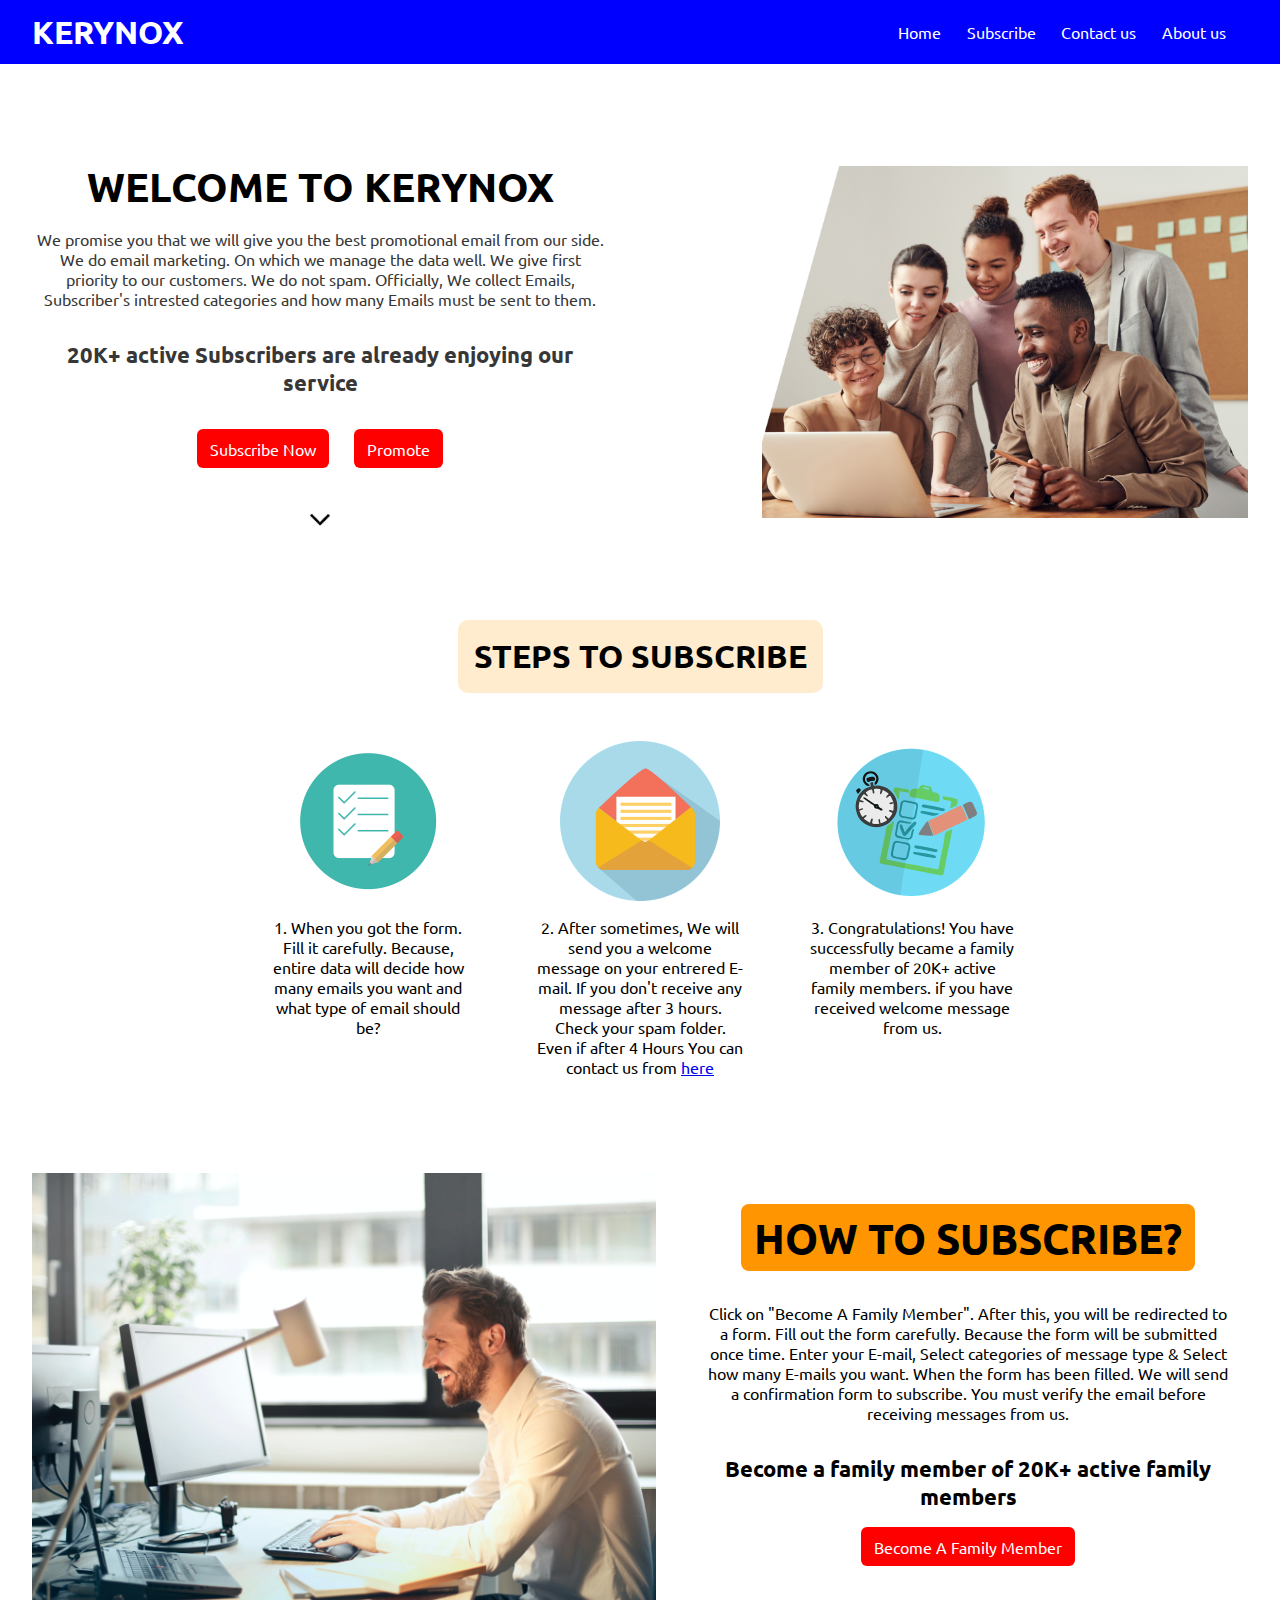
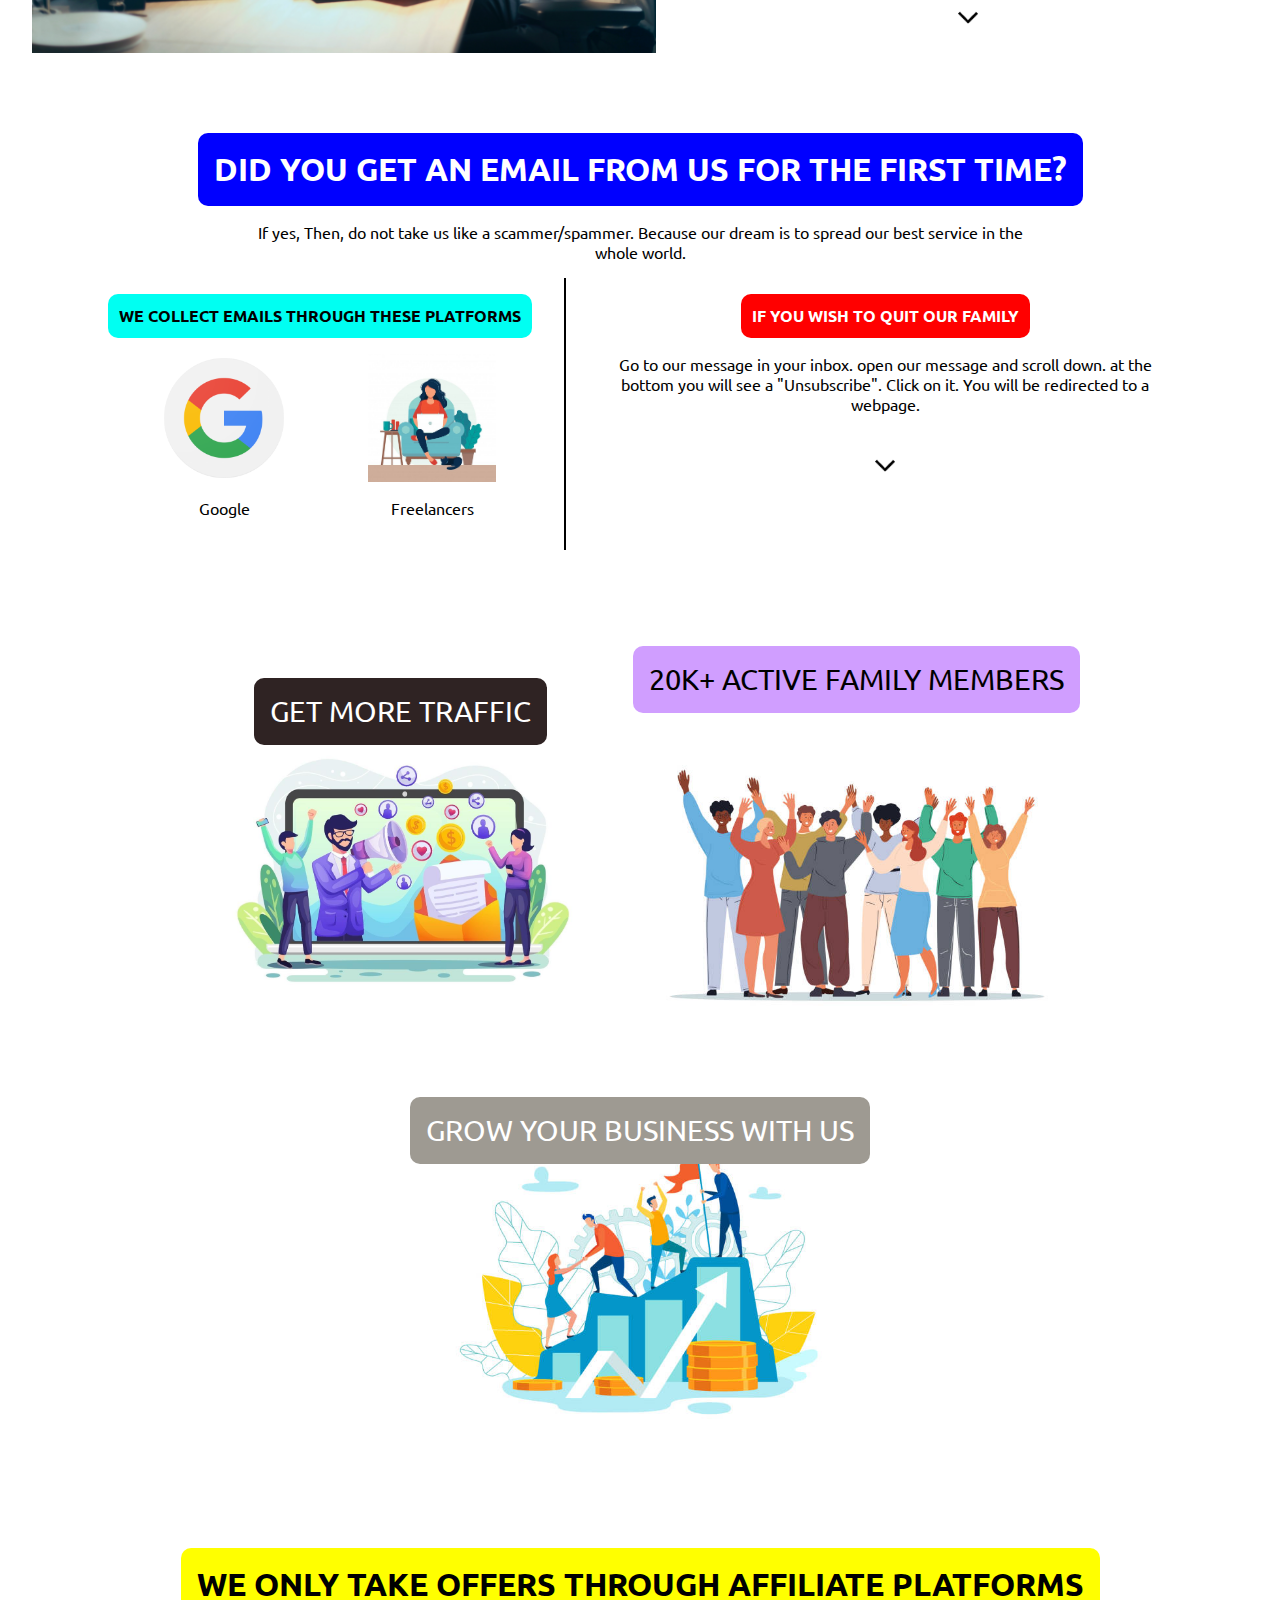
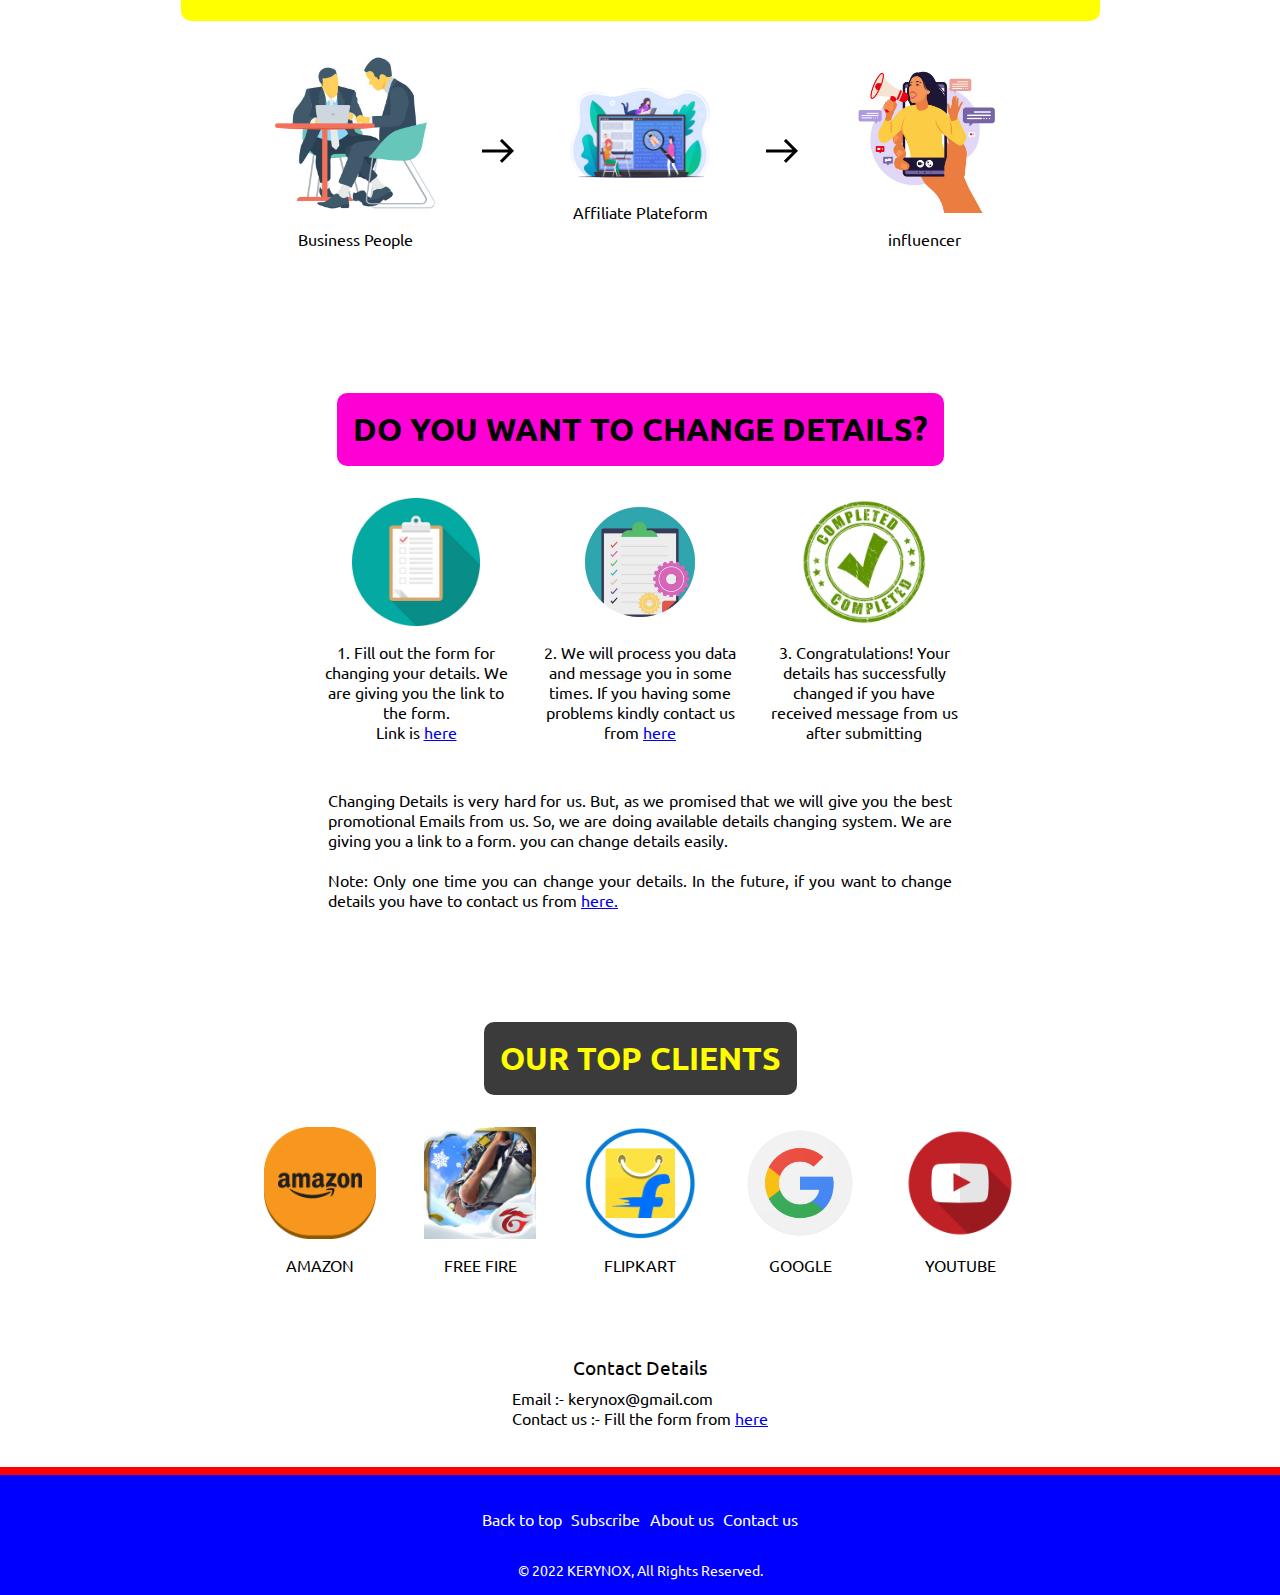
<file: index.html>
<!DOCTYPE html>
<html lang="en">

<head>
    <meta charset="UTF-8">
    <meta http-equiv="X-UA-Compatible" content="IE=edge">
    <meta name="viewport" content="width=device-width, initial-scale=1.0">
    <meta name="keywords"
        content="Email Marketers, Marketing Online, Free Messages, Free Offers, Promotional Emails, Affiliate Marketing, Promote Products, KERYNOX, influencer, Traffic, Public, Huge Traffic">
    <meta name="description"
        content="Get the best promotional Emails from us. Select you categories of your interest. Email Marketing Company Kerynox">
    <link rel="stylesheet" href="Style/Style.css">
    <link rel="preconnect" href="https://fonts.googleapis.com">
    <link rel="preconnect" href="https://fonts.gstatic.com" crossorigin>
    <link rel="shortcut icon" href="https://kerynox.ml/Files/favi.png" type="image/x-icon">
    <link href="https://fonts.googleapis.com/css2?family=Ubuntu&display=swap" rel="stylesheet">
    <title>Home | KERYNOX</title>
</head>

<body>
    <div id="Nav">
        <h1 id="WebName" class="NoCopy">Kerynox</h1>
        <ul>
            <li class="NoCopy navLinks"> <a href="https://kerynox.ml"> Home </a></li>
            <li class="NoCopy navLinks"> <a target="_blank" href="https://kerynox.ml/subscribe"> Subscribe </a></li>
            <li class="NoCopy navLinks"> <a href="https://kerynox.ml/contactus" target="_blank"> Contact us</a></li>
            <li class="NoCopy navLinks"> <a href="https://kerynox.ml/aboutus" target="_blank"> About us </a></li>
        </ul>
        <button id="ThreedotBTN"><span></span><span></span></button>
    </div>
    <!-- Menu -->
    <div id="MenuSec">
        <ul>
            <li class="NoCopy navLinks"> <a href="https://kerynox.ml"> Home </a></li>
            <li class="NoCopy navLinks"> <a target="_blank" href="https://kerynox.ml/subscribe"> Subscribe </a></li>
            <li class="NoCopy navLinks"> <a href="https://kerynox.ml/contactus" target="_blank"> Contact us</a></li>
            <li class="NoCopy navLinks"> <a href="https://kerynox.ml/aboutus" target="_blank"> About us </a></li>
        </ul>
    </div>
    <!-- Welcome Screen  -->
    <div id="welSec">
        <div id="WelContent">
            <h2>Welcome to Kerynox</h2>
            <p>We promise you that we will give you the best promotional email from our side. We do email marketing. On
                which we manage the data well. We give first priority to our customers. We do not spam. Officially, We
                collect Emails, Subscriber's intrested categories and how many Emails must be sent to them.</p>
            <p>20K+ active Subscribers are already enjoying our service</p>
            <div id="btn_in_welscrn">
                <a href="https://kerynox.ml/subscribe" target="_blank">Subscribe Now</a>
                <a href="#PromoCont">Promote</a>
            </div>
            <img class="NoCopy NoEvent DownArrow" draggable="false" src="Files/Down.png" alt="Can't load">
        </div>
        <div id="IMGCnt"></div>
    </div>
    <!-- Steps Of Subscribe  -->
    <div id="StepsToSub">
        <h3 class="AnimateDivCls">Steps to Subscribe</h3>
        <div id="StepsIMGs">
            <div class="Steps"><img class="NoCopy NoEvent" draggable="false" src="Files/Form.png" alt="Can't load">
                <p>1. When you got the form. Fill it carefully. Because, entire data will decide how many emails you
                    want
                    and what type of email should be?</p>
            </div>
            <div class="Steps"><img class="NoCopy NoEvent" draggable="false" src="Files/Email.png" alt="Can't load">
                <p>2. After sometimes, We will send you a welcome message on your entrered E-mail. If you don't receive
                    any
                    message after 3 hours. Check your spam folder.<br> Even if after 4 Hours You can contact us from <a
                        href="https://kerynox.ml/contactus" target="_blank">here</a></p>
            </div>
            <div class="Steps"><img class="NoCopy NoEvent" draggable="false" src="Files/Form2.png" alt="Can't load">
                <p>3. Congratulations! You have successfully became a family member of 20K+ active family members. if
                    you
                    have received welcome message from us. </p>
            </div>
        </div>
    </div>
    <!-- Subscribe Now Details  -->
    <div id="SubCont">
        <div id="SubIMG"></div>
        <div id="SubContent">
            <h3 class="AnimateDivCls">How to subscribe?</h3>
            <p>Click on "Become A Family Member". After this, you will be redirected to a form. Fill out the form
                carefully. Because the form will be submitted once time. Enter your E-mail, Select categories of message
                type & Select how many E-mails you want. When the form has been filled. We will send a confirmation form
                to subscribe. You must verify the email before receiving messages from us.</p>
            <p>Become a family member of 20K+ active family members</p>
            <a href="https://kerynox.ml/subscribe" target="_blank">Become A Family Member</a>
            <img class="NoCopy NoEvent DownArrow" draggable="false" src="Files/Down.png" alt="Can't load">
        </div>
    </div>
    <!-- anonymously section  -->
    <div id="AnonymousSec">
        <h2>Did you get an Email from us for the first time?</h2>
        <p>If yes, Then, do not take us like a scammer/spammer. Because our dream is to spread our best service in the
            whole world.</p>
        <div>
            <div id="DetalAnonys">
                <h3>We collect Emails through these platforms</h3>
                <div id="mailfrms">
                    <div class="CompMails"><img class="NoCopy NoEvent" draggable="false" src="Files/google.png"
                            alt="Can't load">
                        <p>Google</p>
                    </div>
                    <div class="CompMails"><img class="NoCopy NoEvent" draggable="false" src="Files/FreeLancer.jpg"
                            alt="Can't load">
                        <p>Freelancers</p>
                    </div>
                </div>
            </div>
            <div id="UnsubsriceMthode">
                <h3>If you wish to quit our family</h3>
                <p>Go to our message in your inbox. open our message and scroll down. at the bottom you will see a
                    "Unsubscribe". Click on it. You will be redirected to a webpage.</p>
                <img class="NoCopy NoEvent DownArrow" draggable="false" src="Files/Down.png" alt="Can't load">
            </div>
        </div>
    </div>
    <!-- Promte section  -->
    <div id="PromoCont">
        <div>
            <h2>Get More Traffic</h2>
            <img class="NoCopy NoEvent" draggable="false" src="Files/stocks.jpg" alt="Can't load">
        </div>
        <div>
            <h2 class="AnimateDivCls">20K+ Active Family Members</h2>
            <img class="NoCopy NoEvent" draggable="false" src="Files/public.jpg" alt="Can't load">
        </div>
        <div>
            <h2>Grow your business with us</h2>
            <img class="NoCopy NoEvent" draggable="false" src="Files/Promo.jpg" alt="Can't load">
        </div>
    </div>
    <!-- How to promote  -->
    <div id="HowPromo">
        <h2 id="offers" class="AnimateDivCls">We only take offers through affiliate platforms</h2>
        <div id="StepsPromo">
            <div>
                <img class="NoCopy NoEvent" draggable="false" src="Files/businessman.jpg" alt="Can't load">
                <p>Business People</p>
            </div>
            <img class="NoCopy NoEvent" draggable="false" src="Files/arrowRight.png" alt="Can't load">
            <div>
                <img class="NoCopy NoEvent" draggable="false" src="Files/Software.jpg" alt="Can't load">
                <p>Affiliate Plateform</p>
            </div>
            <img class="NoCopy NoEvent" draggable="false" src="Files/arrowRight.png" alt="Can't load">
            <div>
                <img class="NoCopy NoEvent" draggable="false" src="Files/influener.jpg" alt="Can't load">
                <p>influencer</p>
            </div>
        </div>
    </div>
    <!-- Save changes in your form Section  -->
    <div id="Savechanges">
        <h2>Do you want to change details?</h2>
        <div>
            <div><img src="Files/form3.jpg" alt="Can't load">
                <p>1. Fill out the form for changing your details. We are giving you the link to the form. <br> Link is
                    <a href="https://kerynox.ml/changedetails" target="_blank">here</a>
                </p>
            </div>

            <div><img src="Files/process.jpg" alt="Can't load">
                <p>2. We will process you data and message you in some times. If you having some problems kindly contact
                    us
                    from <a href="https://kerynox.ml/contactus" target="_blank">here</a></p>
            </div>

            <div><img src="Files/complete.jpg" alt="Can't load">
                <p>3. Congratulations! Your details has successfully changed if you have received message from us after
                    submitting</p>
            </div>
        </div>

        <p>Changing Details is very hard for us. But, as we promised that we will give you the best promotional Emails
            from us. So, we are doing available details changing system. We are giving you a link to a form. you can
            change details easily. <br> <br> Note: Only one time you can change your details. In the future, if you want
            to change details you have to contact us from <a href="https://kerynox.ml/contactus"
                target="_blank">here.</a></p>
    </div>
    <!-- Our Clients  -->
    <div id="Clients">
        <h3>Our top Clients</h3>
        <div>
            <div><img src="Files/amazon.png" alt="Can't load">
                <p>amazon</p>
            </div>
            <div><img src="Files/ff.jpg" alt="Can't load">
                <p>Free Fire</p>
            </div>
            <div><img src="Files/flipkart.png" alt="Can't load">
                <p>flipkart</p>
            </div>
            <div><img src="Files/google.png" alt="Can't load">
                <p>Google</p>
            </div>
            <div><img src="Files/yt.png" alt="Can't load">
                <p>YouTube</p>
            </div>
        </div>
    </div>
    <!-- Contact Details  -->
    <div id="Contactdetls">
        <div>
            <h2>Contact Details</h2>
            <div>
                <p>Email :- kerynox@gmail.com</p>
                <p>Contact us :- Fill the form from <a href="https://kerynox.ml/contactus" target="_blank">here</a></p>
            </div>
        </div>
    </div>
    <!-- footer -->
    <footer>
        <div>
            <a href="#Nav">Back to top</a>
            <a target="_blank" href="https://kerynox.ml/subscribe">Subscribe</a>
            <a href="https://kerynox.ml/aboutus" target="_blank">About us</a>
            <a href="https://kerynox.ml/contactus" target="_blank">Contact us</a>
        </div>
        <p>© 2022 KERYNOX, All Rights Reserved. </p>
    </footer>
</body>
<script src="Script/Script.js"></script>

</html>
</file>
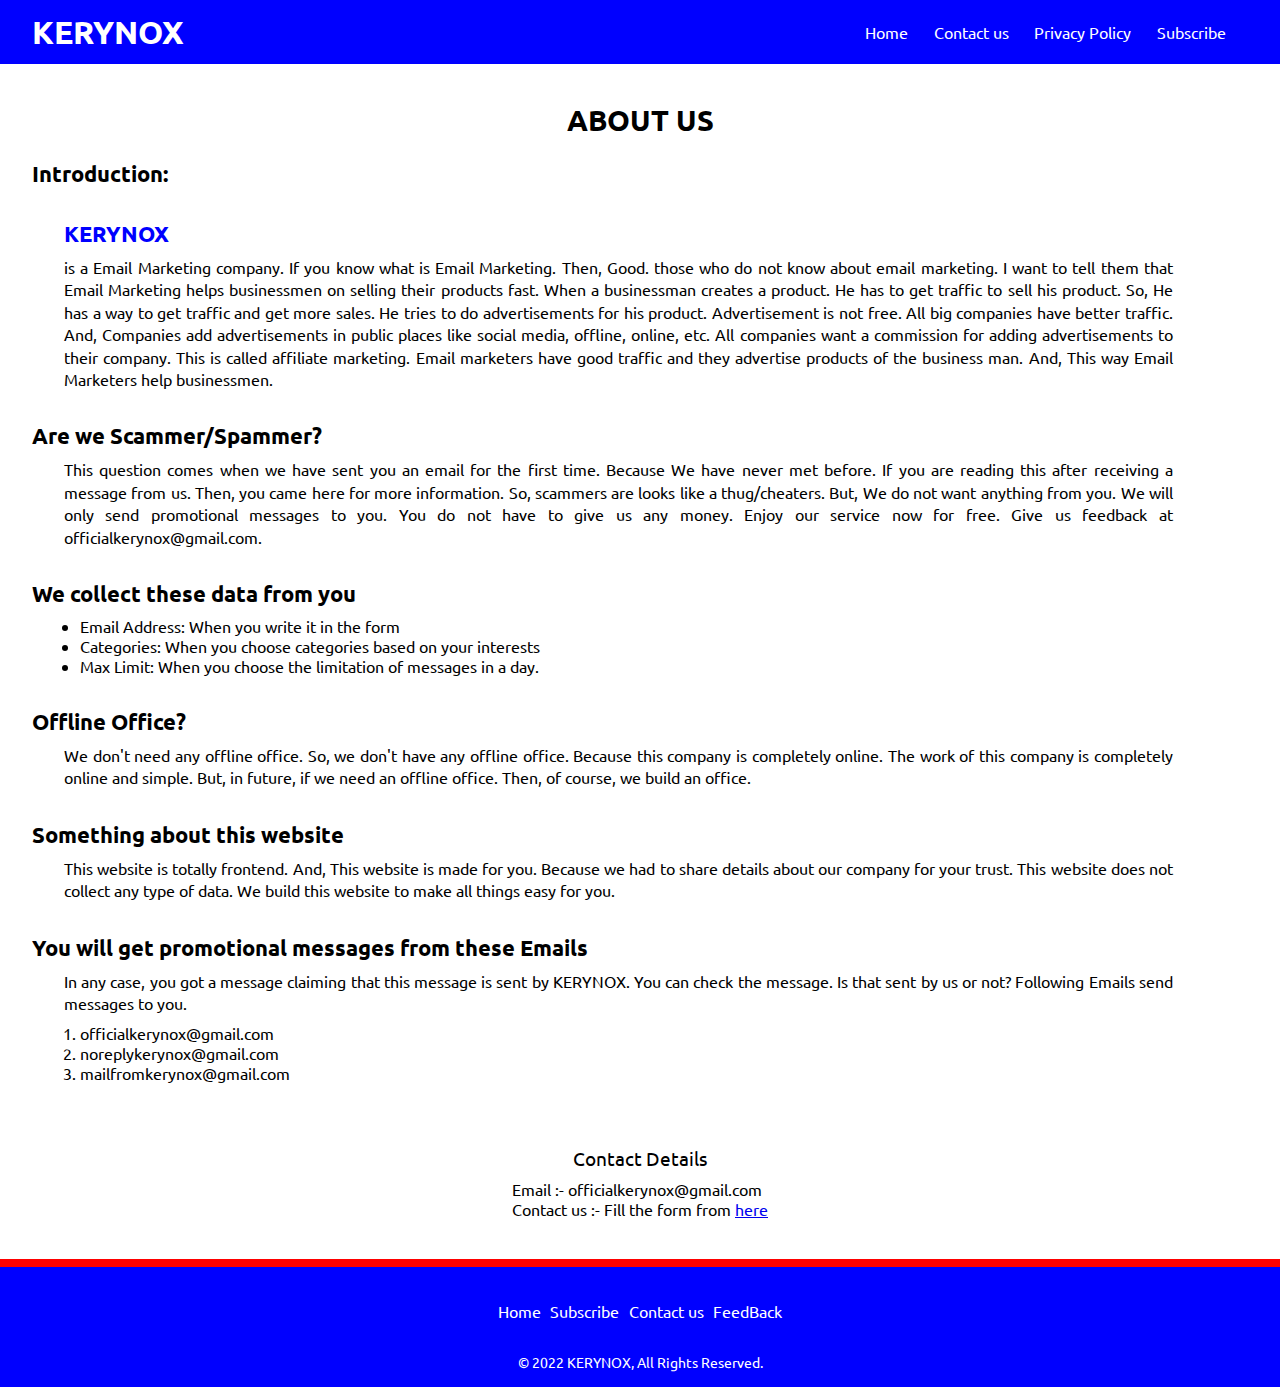
<file: aboutus/index.html>
<!DOCTYPE html>
<html lang="en">

<head>
    <meta charset="UTF-8">
    <meta http-equiv="X-UA-Compatible" content="IE=edge">
    <meta name="viewport" content="width=device-width, initial-scale=1.0">
    <link rel="stylesheet" href="Style/Style.css">
    <link rel="preconnect" href="https://fonts.googleapis.com">
    <link rel="preconnect" href="https://fonts.gstatic.com" crossorigin>
    <link rel="shortcut icon" href="https://kerynox.ml/Files/favi.png" type="image/x-icon">
    <link href="https://fonts.googleapis.com/css2?family=Ubuntu&display=swap" rel="stylesheet">
    <title>About us | KERYNOX</title>
</head>

<body>
    <div id="Nav">
        <h1 id="WebName" class="NoCopy">Kerynox</h1>
        <ul>
            <li class="NoCopy navLinks"> <a href="https://kerynox.ml"> Home </a></li>
            <li class="NoCopy navLinks"> <a href="https://kerynox.ml/contactus" target="_blank"> Contact us</a></li>
            <li class="NoCopy navLinks"> <a href="https://kerynox.ml/privacypolicy" target="_blank"> Privacy Policy </a>
            </li>
            <li class="NoCopy navLinks"> <a href="https://kerynox.ml/subscribe" target="_blank"> Subscribe </a></li>
        </ul>
        <button id="ThreedotBTN"><span></span><span></span></button>
    </div>
    <!-- Menu -->
    <div id="MenuSec">
        <ul>
            <li class="NoCopy navLinks"> <a href="https://kerynox.ml"> Home </a></li>
            <li class="NoCopy navLinks"> <a href="https://kerynox.ml/contactus" target="_blank"> Contact us</a></li>
            <li class="NoCopy navLinks"> <a href="https://kerynox.ml/privacypolicy" target="_blank"> Privacy Policy </a>
            </li>
            <li class="NoCopy navLinks"> <a href="https://kerynox.ml/subscribe" target="_blank"> Subscribe </a></li>
        </ul>
    </div>
    <!-- About us -->
    <div id="Aboutus">
        <h1>
            About us
        </h1>
    </div>
    <!-- Introduction -->
    <div class="TextHeadMl" id="Introduc">
        <h2>Introduction:</h2>
    </div>
    <!-- Brief Introduction of KERYNOX  -->
    <div class="TextHeadMl" id="Intro">
        <h2 class="TextPMl">KERYNOX</h2>
        <p class="TextPMl">is a Email Marketing company. If you know what is Email Marketing. Then, Good. those who do
            not know about
            email marketing. I want to tell them that Email Marketing helps businessmen on selling their products fast.
            When a businessman creates a product. He has to get traffic to sell his product. So, He has a way to get
            traffic and get more sales. He tries to do advertisements for his product. Advertisement is not free. All
            big companies have better traffic. And, Companies add advertisements in public places like social media,
            offline, online, etc. All companies want a commission for adding advertisements to their company. This is
            called affiliate marketing. Email marketers have good traffic and they advertise products of the business
            man. And, This way Email Marketers help businessmen. </p>
    </div>
    <!-- Scammer/Spammer  -->
    <div class="TextHeadMl" id="Scam">
        <h2>Are we Scammer/Spammer?</h2>
        <p class="TextPMl">This question comes when we have sent you an email for the first time. Because We have never
            met before. If
            you are reading this after receiving a message from us. Then, you came here for more information. So,
            scammers are looks like a thug/cheaters. But, We do not want anything from you. We will only send
            promotional messages to you. You do not have to give us any money. Enjoy our service now for free. Give us
            feedback at officialkerynox@gmail.com.</p>
    </div>
    <!-- Data Collection -->
    <div class="TextHeadMl" id="Data">
        <h2>We collect these data from you</h2>
        <ul>
            <li>Email Address: When you write it in the form</li>
            <li>Categories: When you choose categories based on your interests</li>
            <li>Max Limit: When you choose the limitation of messages in a day.</li>
        </ul>
    </div>
    <!-- Offline Office  -->
    <div class="TextHeadMl" id="Office">
        <h2>Offline Office?</h2>
        <p class="TextPMl">We don't need any offline office. So, we don't have any offline office. Because this company
            is completely
            online. The work of this company is completely online and simple. But, in future, if we need an offline
            office. Then, of course, we build an office.</p>
    </div>
    <!-- Something about website -->
    <div class="TextHeadMl" id="WebSite">
        <h2>Something about this website</h2>
        <p class="TextPMl">This website is totally frontend. And, This website is made for you. Because we had to share
            details about
            our company for your trust. This website does not collect any type of data. We build this website to make
            all things easy for you.</p>
    </div>
    <!-- Gmail accounts -->
    <div class="TextHeadMl" id="GmailsAc">
        <h2>You will get promotional messages from these Emails</h2>
        <p class="TextPMl">In any case, you got a message claiming that this message is sent by KERYNOX. You can check
            the message. Is
            that sent by us or not? Following Emails send messages to you.</p>
        <ul>
            <li>officialkerynox@gmail.com</li>
            <li>noreplykerynox@gmail.com</li>
            <li>mailfromkerynox@gmail.com</li>
        </ul>
    </div>
    <!-- Contact Details  -->
    <div id="Contactdetls">
        <div>
            <h2>Contact Details</h2>
            <div>
                <p>Email :- officialkerynox@gmail.com</p>
                <p>Contact us :- Fill the form from <a href="https://kerynox.ml/contactus" target="_blank">here</a></p>
            </div>
        </div>
    </div>
    <!-- footer -->
    <footer>
        <div>
            <a href="https://kerynox.ml">Home</a>
            <a href="https://kerynox.ml/subscribe" target="_blank">Subscribe</a>
            <a href="https://kerynox.ml/contactus" target="_blank">Contact us</a>
            <a href="https://kerynox.ml/feedback" target="_blank">FeedBack</a>
        </div>
        <p>© 2022 KERYNOX, All Rights Reserved. </p>
    </footer>
</body>
<script src="Script/Script.js"></script>

</html>
</file>
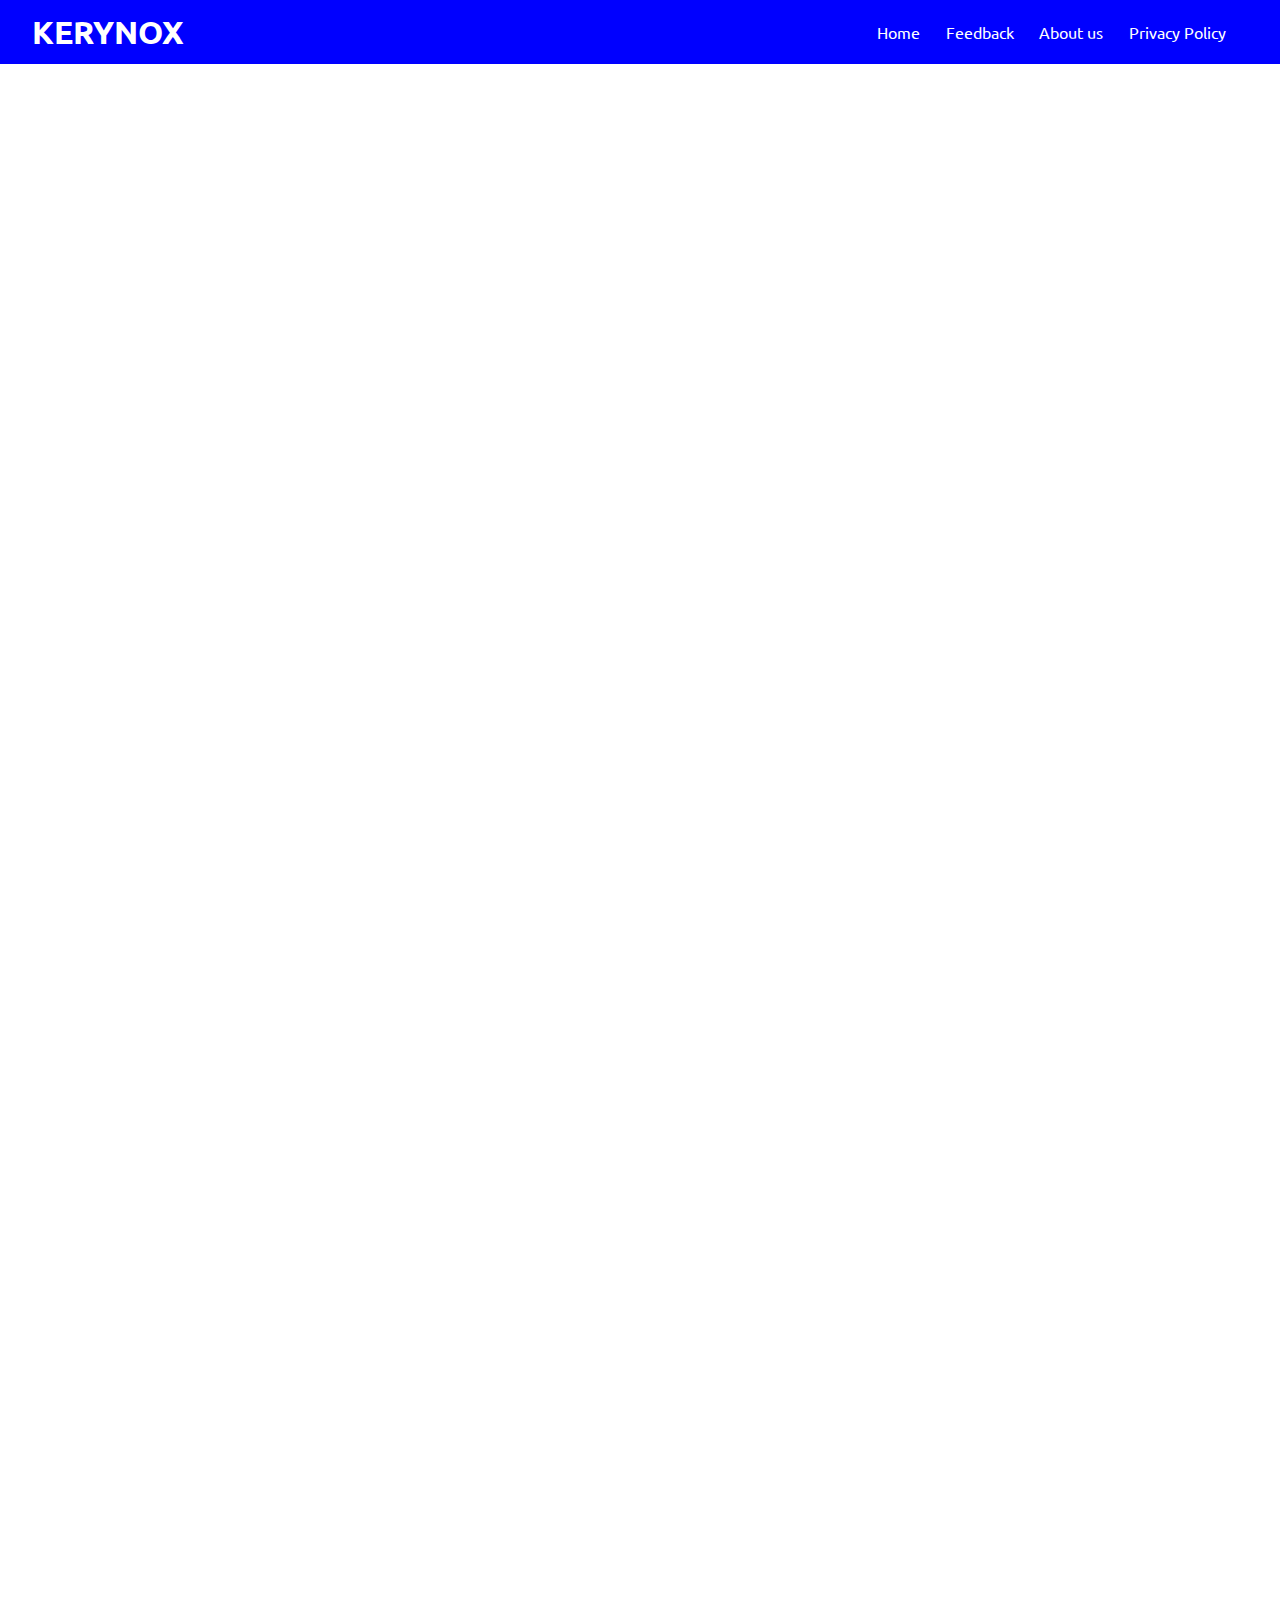
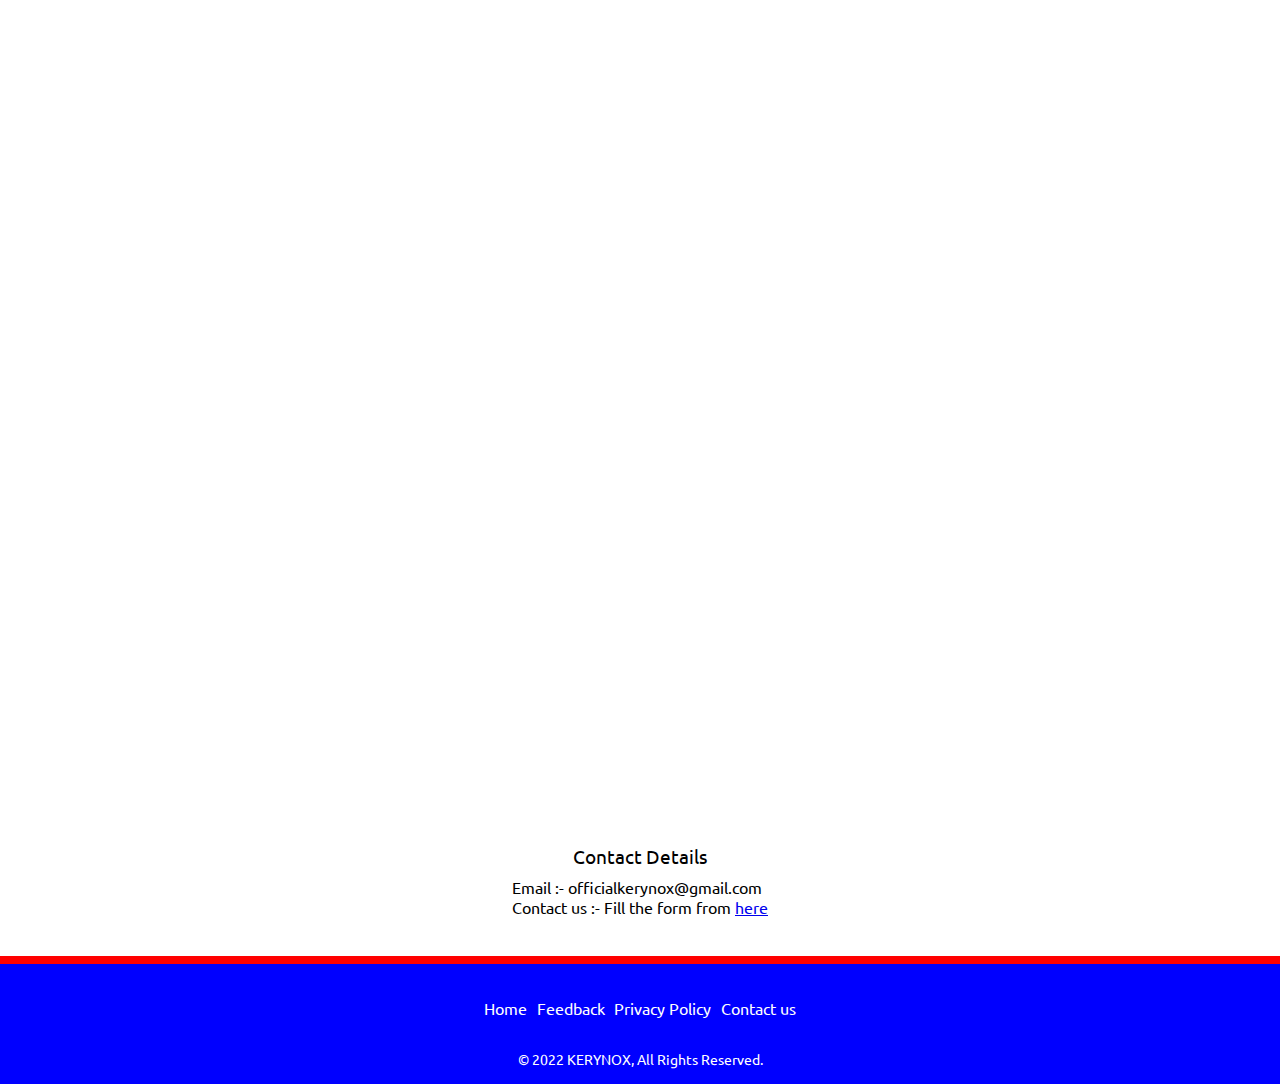
<file: changedetails/index.html>
<!DOCTYPE html>
<html lang="en">

<head>
    <meta charset="UTF-8">
    <meta http-equiv="X-UA-Compatible" content="IE=edge">
    <meta name="viewport" content="width=device-width, initial-scale=1.0">
    <link rel="stylesheet" href="Style/Style.css">
    <link rel="preconnect" href="https://fonts.googleapis.com">
    <link rel="preconnect" href="https://fonts.gstatic.com" crossorigin>
    <link rel="shortcut icon" href="https://kerynox.ml/Files/favi.png" type="image/x-icon">
    <link href="https://fonts.googleapis.com/css2?family=Ubuntu&display=swap" rel="stylesheet">
    <title>Change Details | KERYNOX</title>
</head>

<body>
    <div id="Nav">
        <h1 id="WebName" class="NoCopy">Kerynox</h1>
        <ul>
            <li class="NoCopy navLinks"> <a href="https://kerynox.ml"> Home </a></li>
            <li class="NoCopy navLinks"> <a href="https://kerynox.ml/feedback" target="_blank"> Feedback</a></li>
            <li class="NoCopy navLinks"> <a href="https://kerynox.ml/aboutus" target="_blank"> About us </a></li>
            <li class="NoCopy navLinks"> <a href="https://kerynox.ml/privacypolicy" target="_blank"> Privacy Policy </a>
            </li>
        </ul>
        <button id="ThreedotBTN"><span></span><span></span></button>
    </div>
    <!-- Menu -->
    <div id="MenuSec">
        <ul>
            <li class="NoCopy navLinks"> <a href="https://kerynox.ml"> Home </a></li>
            <li class="NoCopy navLinks"> <a href="https://kerynox.ml/feedback" target="_blank"> Feedback</a></li>
            <li class="NoCopy navLinks"> <a href="https://kerynox.ml/aboutus" target="_blank"> About us </a></li>
            <li class="NoCopy navLinks"> <a href="https://kerynox.ml/privacypolicy" target="_blank"> Privacy Policy </a>
            </li>
        </ul>
    </div>
    <!-- Form  -->
    <iframe id="Form" src="https://docs.google.com/forms/d/e/1FAIpQLSc_C5he0szH1nB_VbncuTxQEDajJA95Y381uCyLjpoVxjT3Ng/viewform?embedded=true" width="640" height="1734" frameborder="0" marginheight="0" marginwidth="0">Loading…</iframe>
    <!-- Contact Details  -->
    <div id="Contactdetls">
        <div>
            <h2>Contact Details</h2>
            <div>
                <p>Email :- officialkerynox@gmail.com</p>
                <p>Contact us :- Fill the form from <a href="https;//kerynox.ml/Contactus" target="_blank">here</a></p>
            </div>
        </div>
    </div>
    <!-- footer -->
    <footer>
        <div>
            <a href="https://kerynox.ml">Home</a>
            <a href="https://kerynox.ml/feedback" target="_blank">Feedback</a>
            <a href="https://kerynox.ml/privacypolicy" target="_blank">Privacy Policy</a>
            <a href="https://kerynox.ml/contactus" target="_blank">Contact us</a>
        </div>
        <p>© 2022 KERYNOX, All Rights Reserved. </p>
    </footer>
</body>
<script src="Script/Script.js"></script>

</html>
</file>
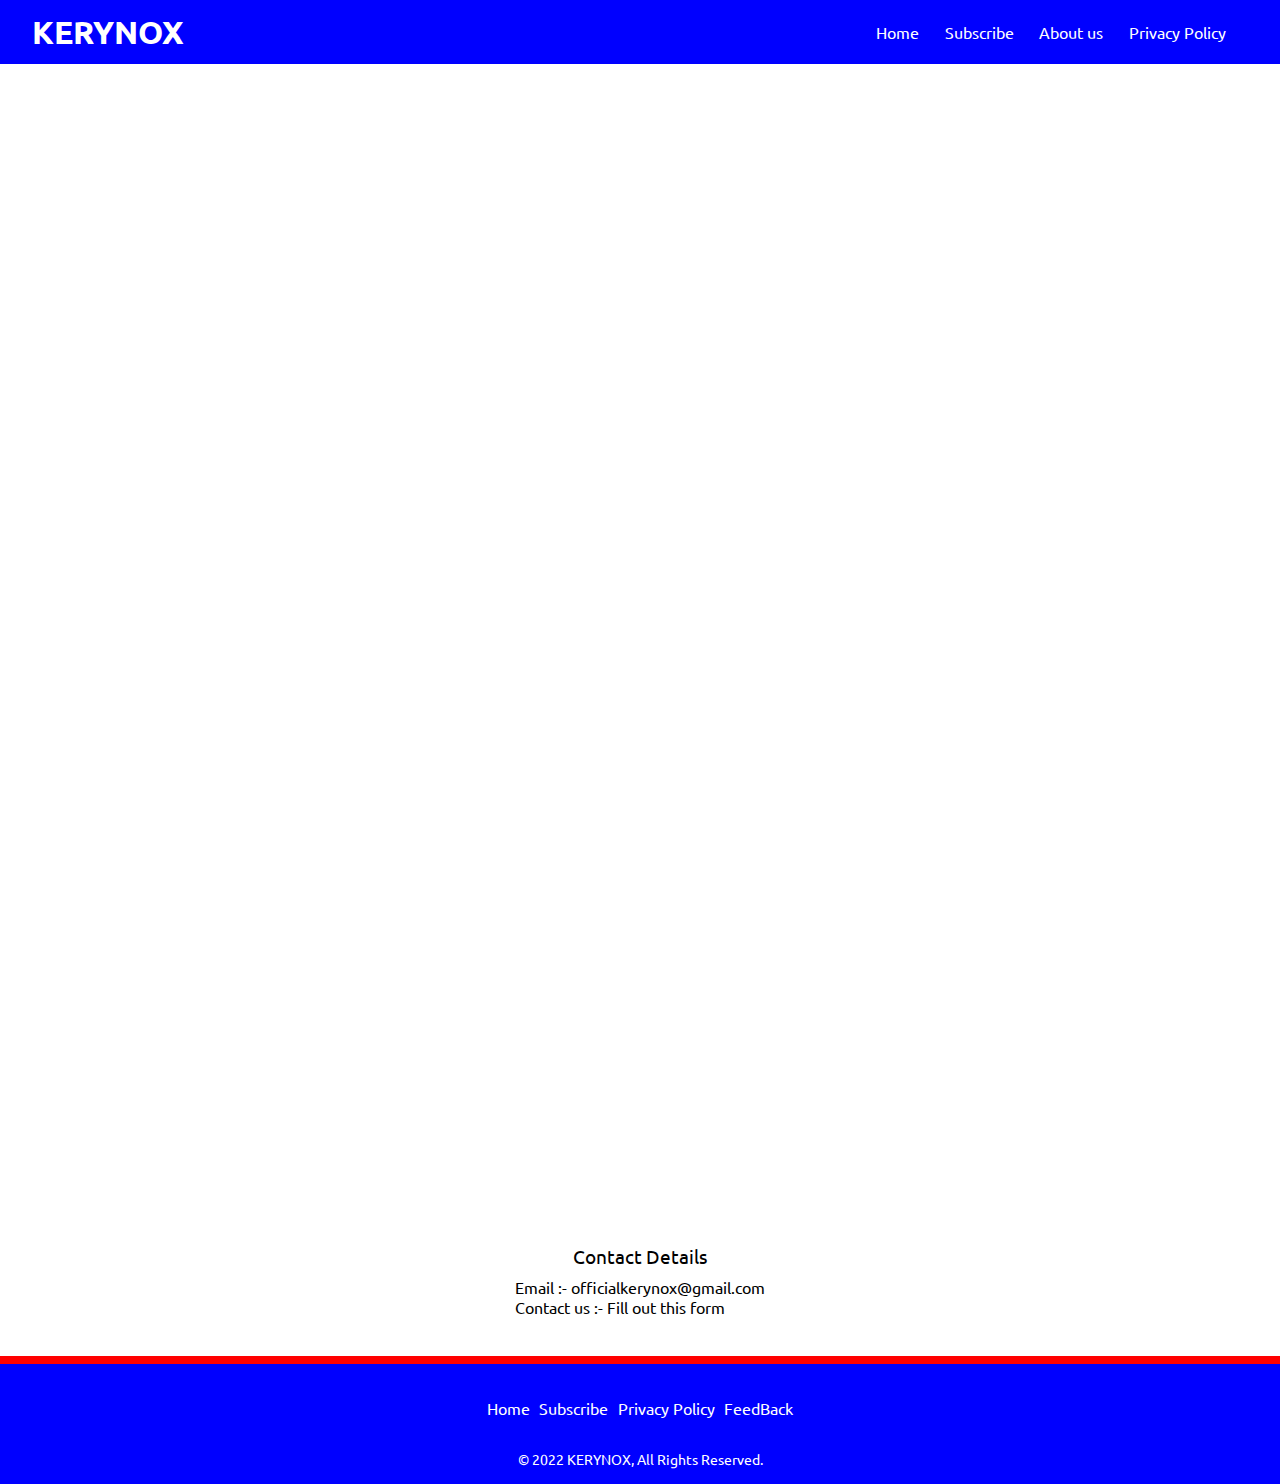
<file: contactus/index.html>
<!DOCTYPE html>
<html lang="en">

<head>
    <meta charset="UTF-8">
    <meta http-equiv="X-UA-Compatible" content="IE=edge">
    <meta name="viewport" content="width=device-width, initial-scale=1.0">
    <link rel="stylesheet" href="Style/Style.css">
    <link rel="preconnect" href="https://fonts.googleapis.com">
    <link rel="preconnect" href="https://fonts.gstatic.com" crossorigin>
    <link rel="shortcut icon" href="https://kerynox.ml/Files/favi.png" type="image/x-icon">
    <link href="https://fonts.googleapis.com/css2?family=Ubuntu&display=swap" rel="stylesheet">
    <title>Contact us | KERYNOX</title>
</head>

<body>
    <div id="Nav">
        <h1 id="WebName" class="NoCopy">Kerynox</h1>
        <ul>
            <li class="NoCopy navLinks"> <a href="https://kerynox.ml"> Home </a></li>
            <li class="NoCopy navLinks"> <a href="https://kerynox.ml/subscribe" target="_blank"> Subscribe</a></li>
            <li class="NoCopy navLinks"> <a href="https://kerynox.ml/aboutus" target="_blank"> About us </a></li>
            <li class="NoCopy navLinks"> <a href="https://kerynox.ml/privacypolicy" target="_blank"> Privacy Policy </a></li>
        </ul>
        <button id="ThreedotBTN"><span></span><span></span></button>
    </div>
    <!-- Menu -->
    <div id="MenuSec">
        <ul>
            <li class="NoCopy navLinks"> <a href="https://kerynox.ml"> Home </a></li>
            <li class="NoCopy navLinks"> <a href="https://kerynox.ml/subscribe" target="_blank"> Subscribe</a></li>
            <li class="NoCopy navLinks"> <a href="https://kerynox.ml/aboutus" target="_blank"> About us </a></li>
            <li class="NoCopy navLinks"> <a href="https://kerynox.ml/privacypolicy" target="_blank"> Privacy Policy </a></li>
        </ul>
    </div>
    <!-- Form  -->
    <iframe id="Form" src="https://docs.google.com/forms/d/e/1FAIpQLSeZiJ6FBoOTUvLChKsrLfSlcmz36sOB5SJpfUnl-y-U6a1Tzg/viewform?embedded=true" width="640" height="944" frameborder="0" marginheight="0" marginwidth="0">Loading…</iframe> <!-- Contact Details  -->
    <div id="Contactdetls">
        <div>
            <h2>Contact Details</h2>
            <div>
                <p>Email :- officialkerynox@gmail.com</p>
                <p>Contact us :- Fill out this form</p>
            </div>
        </div>
    </div>
    <!-- footer -->
    <footer>
        <div>
            <a href="https://kerynox.ml">Home</a>
            <a href="https://kerynox.ml/subscribe" target="_blank">Subscribe</a>
            <a href="https://kerynox.ml/privacypolicy" target="_blank">Privacy Policy</a>
            <a href="https://kerynox.ml/feedback" target="_blank">FeedBack</a>
        </div>
        <p>© 2022 KERYNOX, All Rights Reserved. </p>
    </footer>
</body>
<script src="Script/Script.js"></script>

</html>
</file>
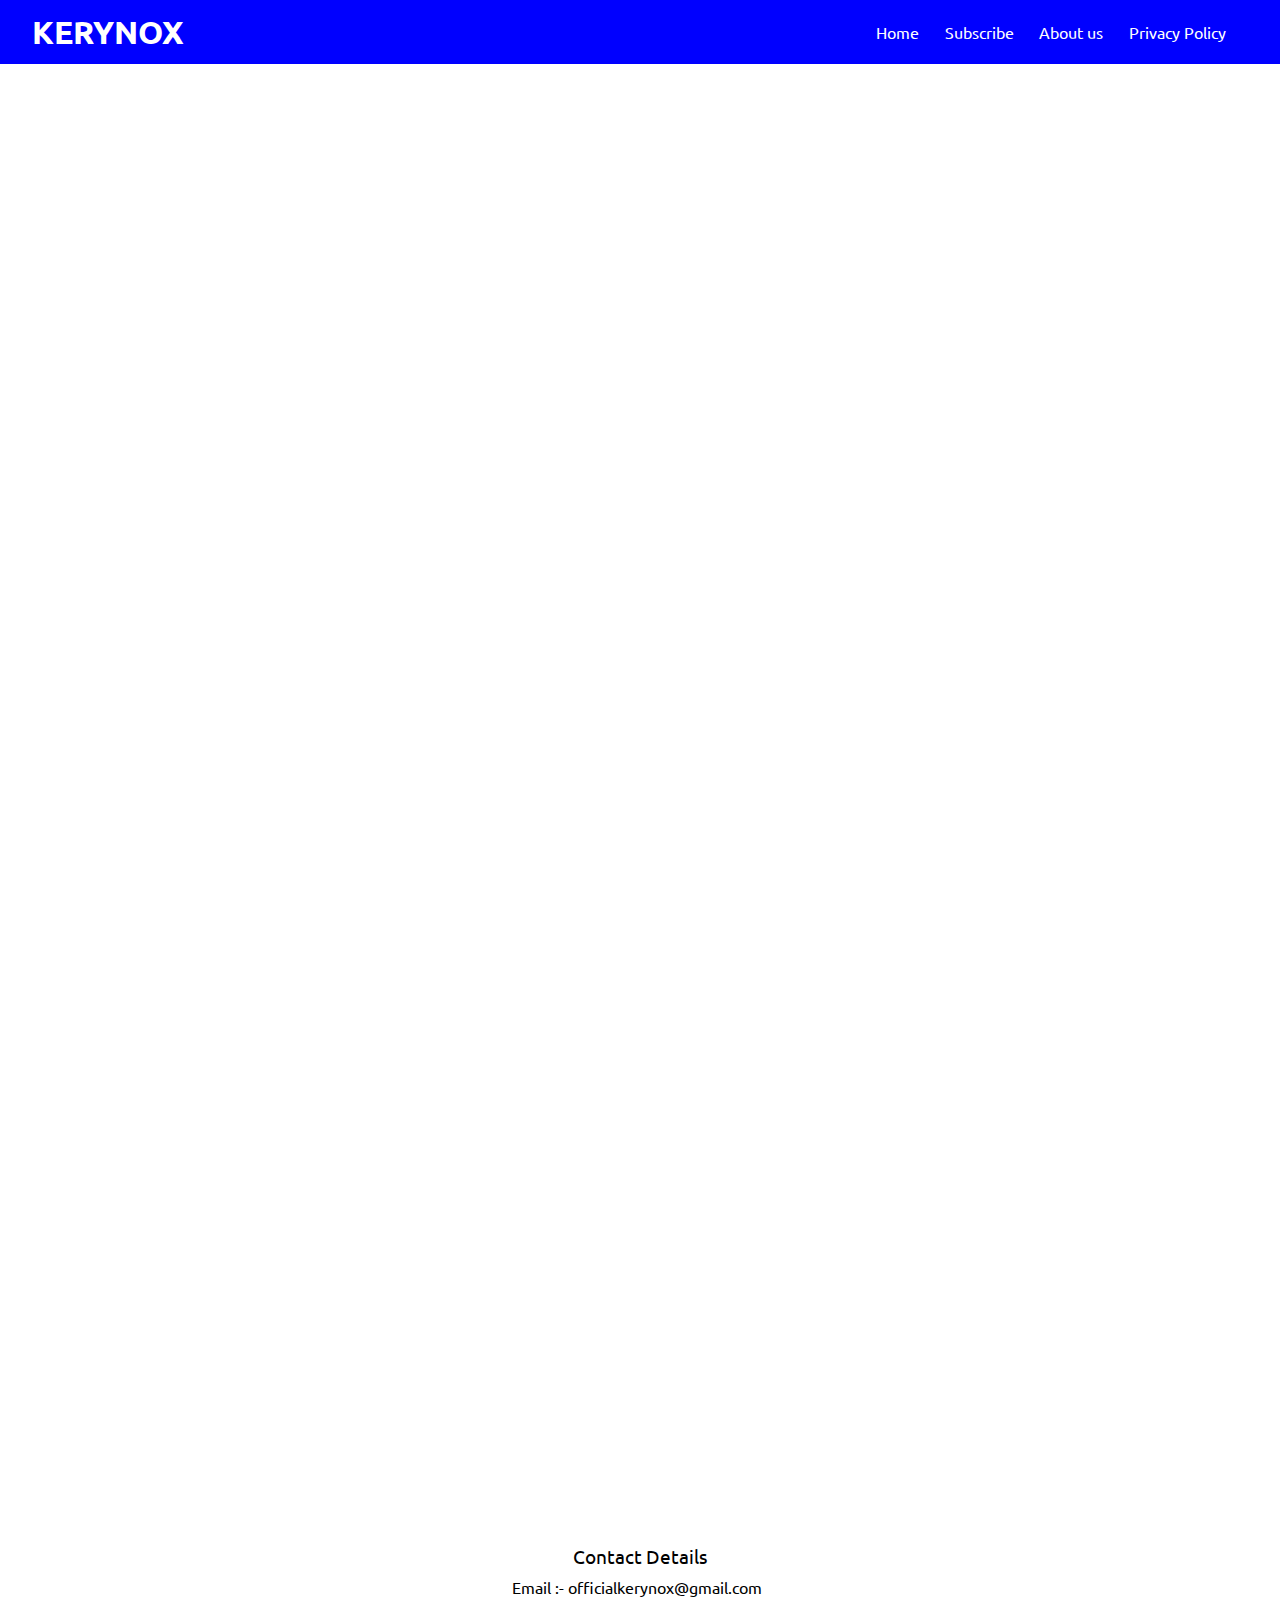
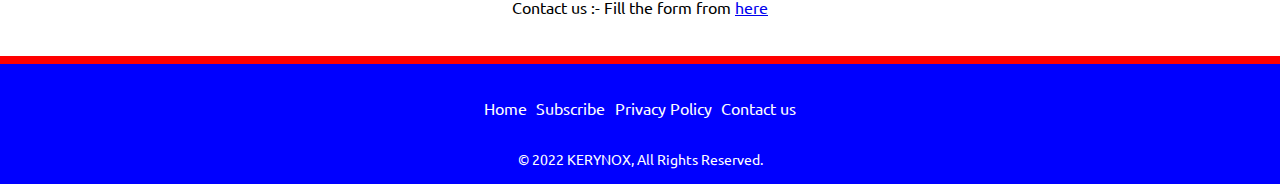
<file: feedback/index.html>
<!DOCTYPE html>
<html lang="en">

<head>
    <meta charset="UTF-8">
    <meta http-equiv="X-UA-Compatible" content="IE=edge">
    <meta name="viewport" content="width=device-width, initial-scale=1.0">
    <link rel="stylesheet" href="Style/Style.css">
    <link rel="preconnect" href="https://fonts.googleapis.com">
    <link rel="shortcut icon" href="https://kerynox.ml/Files/favi.png" type="image/x-icon">
    <link rel="preconnect" href="https://fonts.gstatic.com" crossorigin>
    <link href="https://fonts.googleapis.com/css2?family=Ubuntu&display=swap" rel="stylesheet">
    <title>Feedback | KERYNOX</title>
</head>

<body>
    <div id="Nav">
        <h1 id="WebName" class="NoCopy">Kerynox</h1>
        <ul>
            <li class="NoCopy navLinks"> <a href="https://kerynox.ml"> Home </a></li>
            <li class="NoCopy navLinks"> <a href="https://kerynox.ml/subscribe" target="_blank"> Subscribe</a></li>
            <li class="NoCopy navLinks"> <a href="https://kerynox.ml/aboutus" target="_blank"> About us </a></li>
            <li class="NoCopy navLinks"> <a href="https://kerynox.ml/privacypolicy" target="_blank"> Privacy Policy </a>
            </li>
        </ul>
        <button id="ThreedotBTN"><span></span><span></span></button>
    </div>
    <!-- Menu -->
    <div id="MenuSec">
        <ul>
            <li class="NoCopy navLinks"> <a href="https://kerynox.ml"> Home </a></li>
            <li class="NoCopy navLinks"> <a href="https://kerynox.ml/subscribe" target="_blank"> Subscribe</a></li>
            <li class="NoCopy navLinks"> <a href="https://kerynox.ml/aboutus" target="_blank"> About us </a></li>
            <li class="NoCopy navLinks"> <a href="https://kerynox.ml/privacypolicy" target="_blank"> Privacy Policy </a>
            </li>
        </ul>
    </div>
    <!-- Form  -->
    <iframe id="Form"
        src="https://docs.google.com/forms/d/e/1FAIpQLSfNd9BpEjolqpTDhFAB-zmA2Nv6CscXSC3eSK-RooNrsar5Eg/viewform?embedded=true"
        width="640" height="924" frameborder="0" marginheight="0" marginwidth="0">Loading…</iframe>
    <!-- Contact Details  -->
    <div id="Contactdetls">
        <div>
            <h2>Contact Details</h2>
            <div>
                <p>Email :- officialkerynox@gmail.com</p>
                <p>Contact us :- Fill the form from <a href="https;//kerynox.ml/Contactus" target="_blank">here</a></p>
            </div>
        </div>
    </div>
    <!-- footer -->
    <footer>
        <div>
            <a href="https://kerynox.ml">Home</a>
            <a href="https://kerynox.ml/subscribe" target="_blank">Subscribe</a>
            <a href="https://kerynox.ml/privacypolicy" target="_blank">Privacy Policy</a>
            <a href="https://kerynox.ml/contactus" target="_blank">Contact us</a>
        </div>
        <p>© 2022 KERYNOX, All Rights Reserved. </p>
    </footer>
</body>
<script src="Script/Script.js"></script>

</html>
</file>
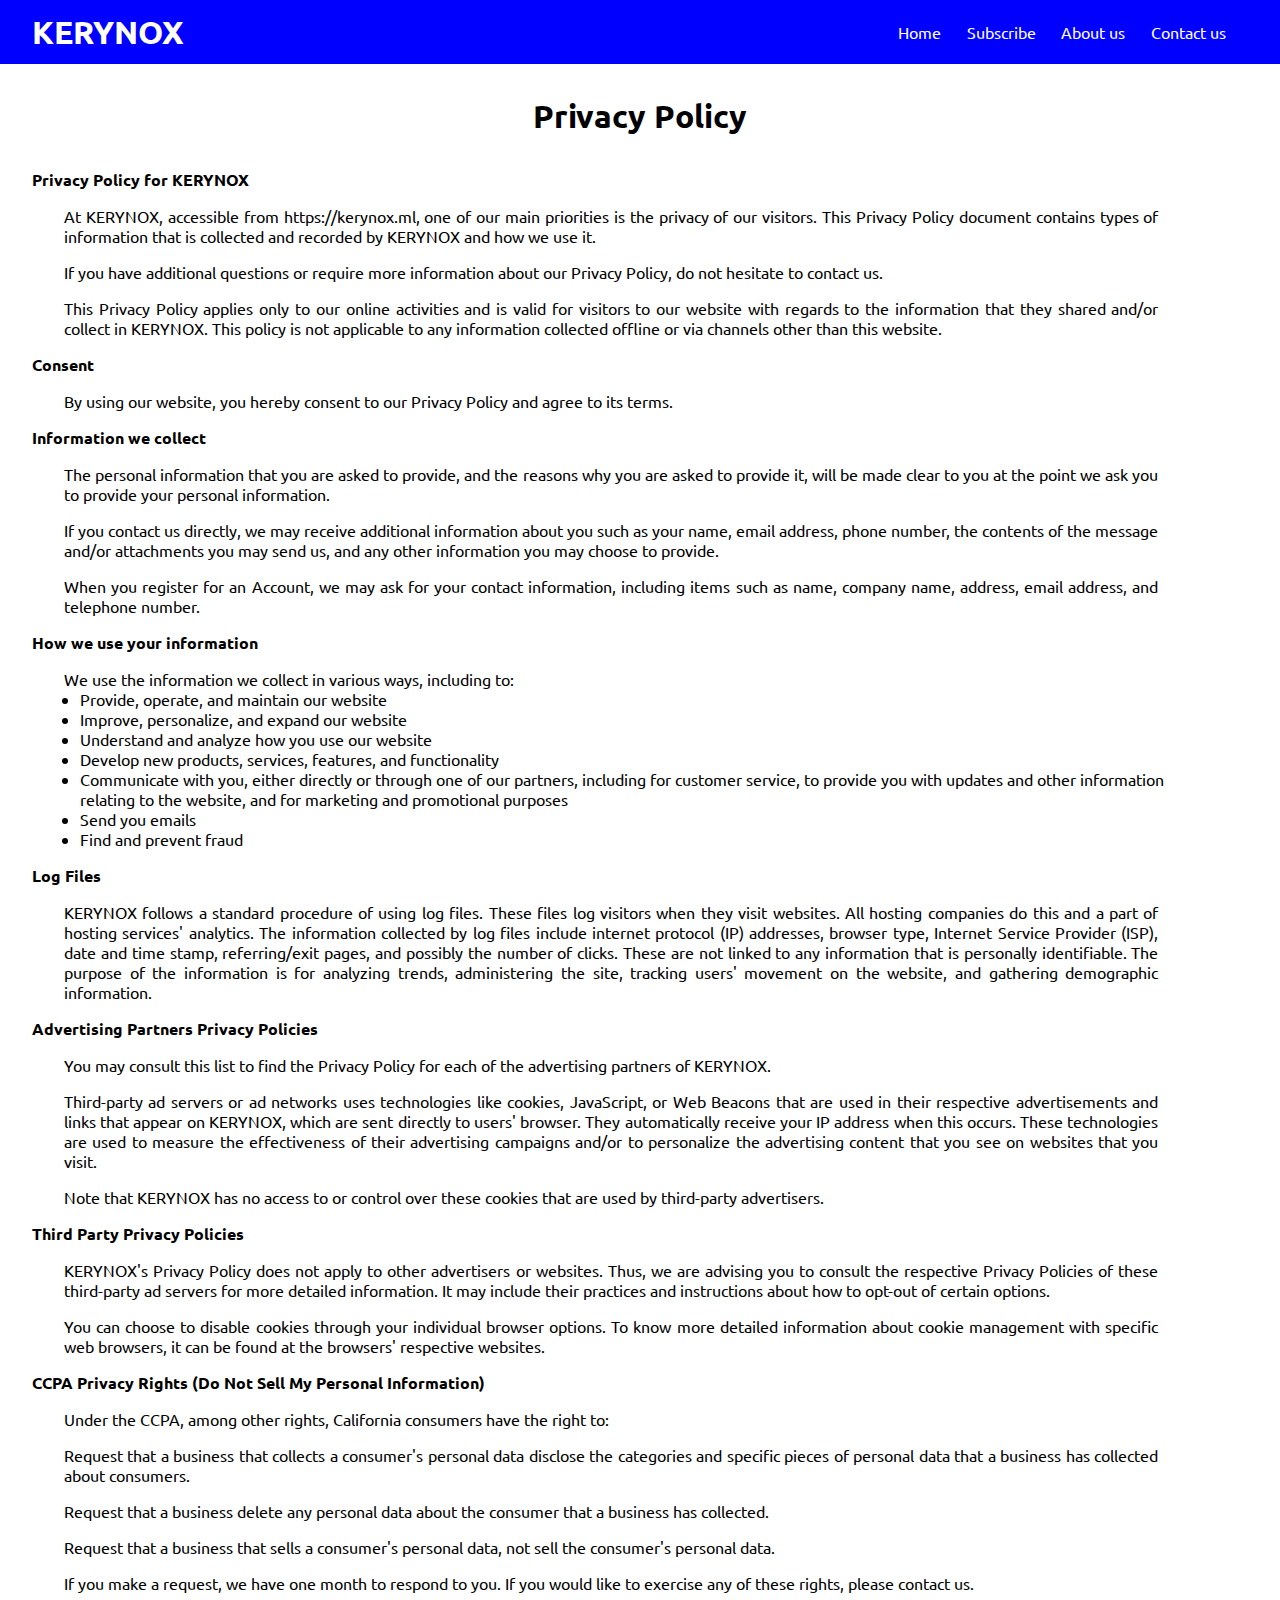
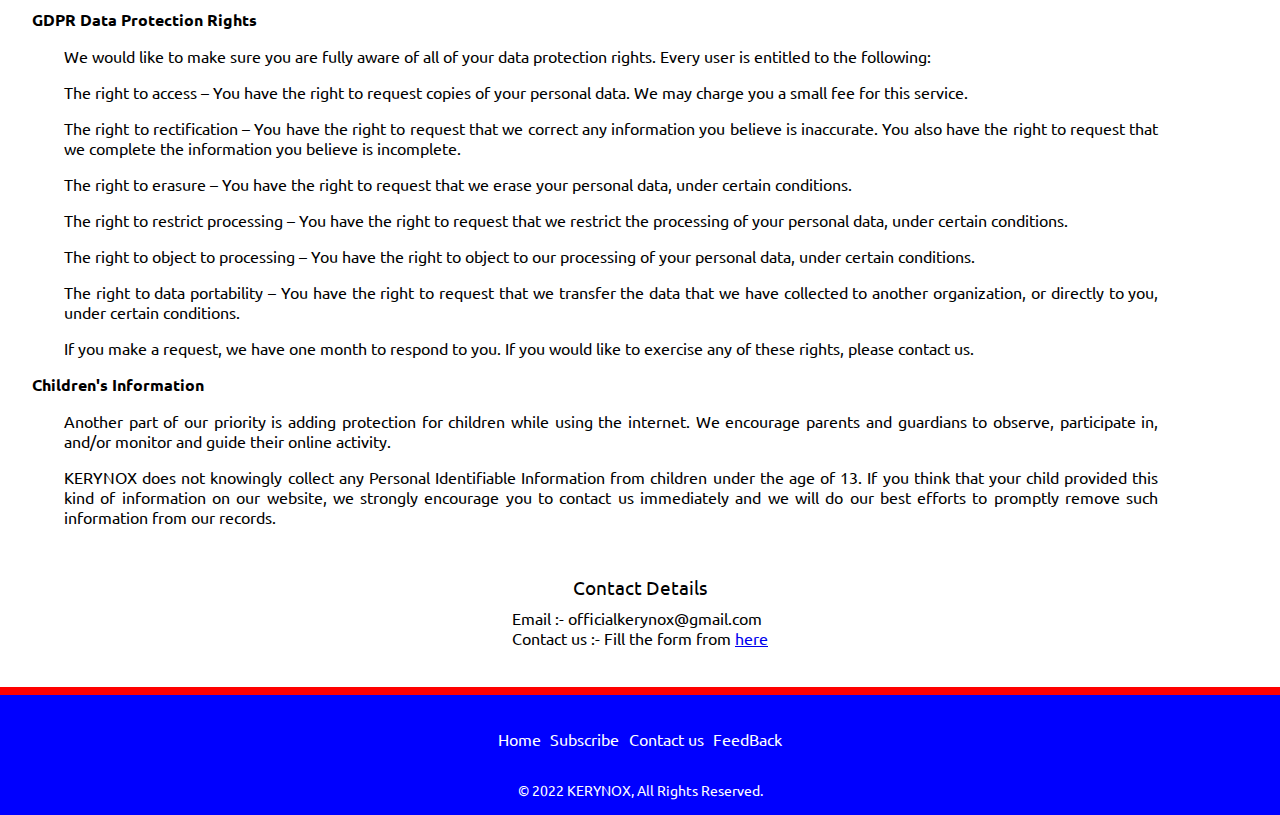
<file: privacypolicy/index.html>
<!DOCTYPE html>
<html lang="en">

<head>
    <meta charset="UTF-8">
    <meta http-equiv="X-UA-Compatible" content="IE=edge">
    <meta name="viewport" content="width=device-width, initial-scale=1.0">
    <link rel="stylesheet" href="Style/Style.css">
    <link rel="preconnect" href="https://fonts.googleapis.com">
    <link rel="preconnect" href="https://fonts.gstatic.com" crossorigin>
    <link href="https://fonts.googleapis.com/css2?family=Ubuntu&display=swap" rel="stylesheet">
    <link rel="shortcut icon" href="https://kerynox.ml/Files/favi.png" type="image/x-icon">
    <title>Privacy Policy | KERYNOX</title>
</head>

<body>
    <div id="Nav">
        <h1 id="WebName" class="NoCopy">Kerynox</h1>
        <ul>
            <li class="NoCopy navLinks"> <a href="https://kerynox.ml"> Home </a></li>
            <li class="NoCopy navLinks"> <a href="https://kerynox.ml/Subscribe" target="_blank"> Subscribe</a></li>
            <li class="NoCopy navLinks"> <a href="https://kerynox.ml/aboutus" target="_blank"> About us </a></li>
            <li class="NoCopy navLinks"> <a href="https://kerynox.ml/contactus" target="_blank"> Contact us </a></li>
        </ul>
        <button id="ThreedotBTN"><span></span><span></span></button>
    </div>
    <!-- Menu -->
    <div id="MenuSec">
        <ul>
            <li class="NoCopy navLinks"> <a href="https://kerynox.ml"> Home </a></li>
            <li class="NoCopy navLinks"> <a href="https://kerynox.ml/Subscribe" target="_blank"> Subscribe</a></li>
            <li class="NoCopy navLinks"> <a href="https://kerynox.ml/aboutus" target="_blank"> About us </a></li>
            <li class="NoCopy navLinks"> <a href="https://kerynox.ml/contactus" target="_blank"> Contact us </a></li>
        </ul>
    </div>
    <!-- Privacy Policy -->
    <div id="PrivacyPolicy">
        <h1>Privacy Policy</h1>
    </div>
    <div id="content">
        <h1>Privacy Policy for KERYNOX</h1>

        <p>At KERYNOX, accessible from https://kerynox.ml, one of our main priorities is the privacy of our visitors.
            This Privacy Policy document contains types of information that is collected and recorded by KERYNOX and how
            we use it.</p>

        <p>If you have additional questions or require more information about our Privacy Policy, do not hesitate to
            contact us.</p>

        <p>This Privacy Policy applies only to our online activities and is valid for visitors to our website with
            regards to the information that they shared and/or collect in KERYNOX. This policy is not applicable to any
            information collected offline or via channels other than this website.</p>

        <h2>Consent</h2>

        <p>By using our website, you hereby consent to our Privacy Policy and agree to its terms.</p>

        <h2>Information we collect</h2>

        <p>The personal information that you are asked to provide, and the reasons why you are asked to provide it, will
            be made clear to you at the point we ask you to provide your personal information.</p>
        <p>If you contact us directly, we may receive additional information about you such as your name, email address,
            phone number, the contents of the message and/or attachments you may send us, and any other information you
            may choose to provide.</p>
        <p>When you register for an Account, we may ask for your contact information, including items such as name,
            company name, address, email address, and telephone number.</p>

        <h2>How we use your information</h2>

        <p>We use the information we collect in various ways, including to:</p>

        <ul>
            <li>Provide, operate, and maintain our website</li>
            <li>Improve, personalize, and expand our website</li>
            <li>Understand and analyze how you use our website</li>
            <li>Develop new products, services, features, and functionality</li>
            <li>Communicate with you, either directly or through one of our partners, including for customer service, to
                provide you with updates and other information relating to the website, and for marketing and
                promotional purposes</li>
            <li>Send you emails</li>
            <li>Find and prevent fraud</li>
        </ul>

        <h2>Log Files</h2>

        <p>KERYNOX follows a standard procedure of using log files. These files log visitors when they visit websites.
            All hosting companies do this and a part of hosting services' analytics. The information collected by log
            files include internet protocol (IP) addresses, browser type, Internet Service Provider (ISP), date and time
            stamp, referring/exit pages, and possibly the number of clicks. These are not linked to any information that
            is personally identifiable. The purpose of the information is for analyzing trends, administering the site,
            tracking users' movement on the website, and gathering demographic information.</p>




        <h2>Advertising Partners Privacy Policies</h2>

        <P>You may consult this list to find the Privacy Policy for each of the advertising partners of KERYNOX.</p>

        <p>Third-party ad servers or ad networks uses technologies like cookies, JavaScript, or Web Beacons that are
            used in their respective advertisements and links that appear on KERYNOX, which are sent directly to users'
            browser. They automatically receive your IP address when this occurs. These technologies are used to measure
            the effectiveness of their advertising campaigns and/or to personalize the advertising content that you see
            on websites that you visit.</p>

        <p>Note that KERYNOX has no access to or control over these cookies that are used by third-party advertisers.
        </p>

        <h2>Third Party Privacy Policies</h2>

        <p>KERYNOX's Privacy Policy does not apply to other advertisers or websites. Thus, we are advising you to
            consult the respective Privacy Policies of these third-party ad servers for more detailed information. It
            may include their practices and instructions about how to opt-out of certain options. </p>

        <p>You can choose to disable cookies through your individual browser options. To know more detailed information
            about cookie management with specific web browsers, it can be found at the browsers' respective websites.
        </p>

        <h2>CCPA Privacy Rights (Do Not Sell My Personal Information)</h2>

        <p>Under the CCPA, among other rights, California consumers have the right to:</p>
        <p>Request that a business that collects a consumer's personal data disclose the categories and specific pieces
            of personal data that a business has collected about consumers.</p>
        <p>Request that a business delete any personal data about the consumer that a business has collected.</p>
        <p>Request that a business that sells a consumer's personal data, not sell the consumer's personal data.</p>
        <p>If you make a request, we have one month to respond to you. If you would like to exercise any of these
            rights, please contact us.</p>

        <h2>GDPR Data Protection Rights</h2>

        <p>We would like to make sure you are fully aware of all of your data protection rights. Every user is entitled
            to the following:</p>
        <p>The right to access – You have the right to request copies of your personal data. We may charge you a small
            fee for this service.</p>
        <p>The right to rectification – You have the right to request that we correct any information you believe is
            inaccurate. You also have the right to request that we complete the information you believe is incomplete.
        </p>
        <p>The right to erasure – You have the right to request that we erase your personal data, under certain
            conditions.</p>
        <p>The right to restrict processing – You have the right to request that we restrict the processing of your
            personal data, under certain conditions.</p>
        <p>The right to object to processing – You have the right to object to our processing of your personal data,
            under certain conditions.</p>
        <p>The right to data portability – You have the right to request that we transfer the data that we have
            collected to another organization, or directly to you, under certain conditions.</p>
        <p>If you make a request, we have one month to respond to you. If you would like to exercise any of these
            rights, please contact us.</p>

        <h2>Children's Information</h2>

        <p>Another part of our priority is adding protection for children while using the internet. We encourage parents
            and guardians to observe, participate in, and/or monitor and guide their online activity.</p>

        <p>KERYNOX does not knowingly collect any Personal Identifiable Information from children under the age of 13.
            If you think that your child provided this kind of information on our website, we strongly encourage you to
            contact us immediately and we will do our best efforts to promptly remove such information from our records.
        </p>
    </div>
    <!-- Contact Details  -->
    <div id="Contactdetls">
        <div>
            <h2>Contact Details</h2>
            <div>
                <p>Email :- officialkerynox@gmail.com</p>
                <p>Contact us :- Fill the form from <a href="https://kerynox.ml/contactus" target="_blank">here</a></p>
            </div>
        </div>
    </div>
    <!-- footer -->
    <footer>
        <div>
            <a href="https://kerynox.ml">Home</a>
            <a href="https://kerynox.ml/Subscribe" target="_blank">Subscribe</a>
            <a href="https://kerynox.ml/contactus" target="_blank">Contact us</a>
            <a href="https://kerynox.ml/feedback" target="_blank">FeedBack</a>
        </div>
        <p>© 2022 KERYNOX, All Rights Reserved. </p>
    </footer>
</body>
<script src="Script/Script.js"></script>

</html>
</file>
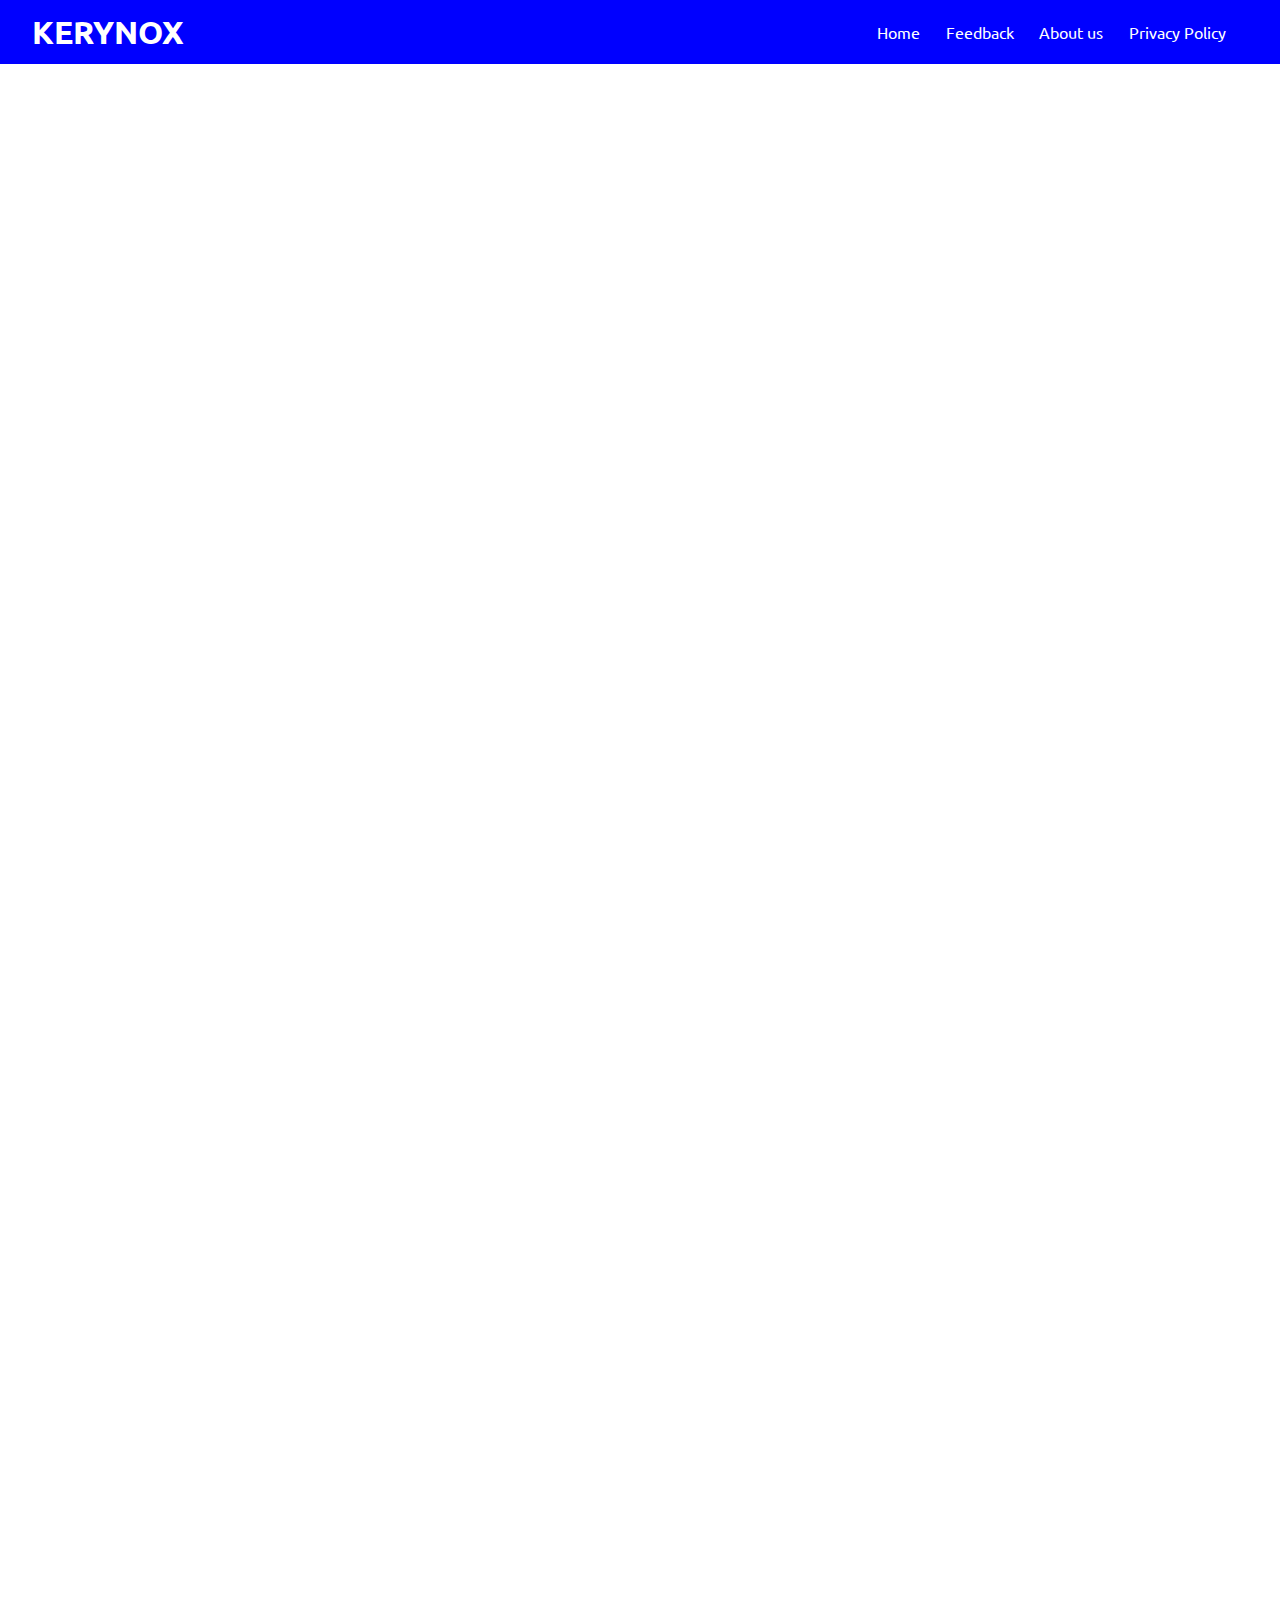
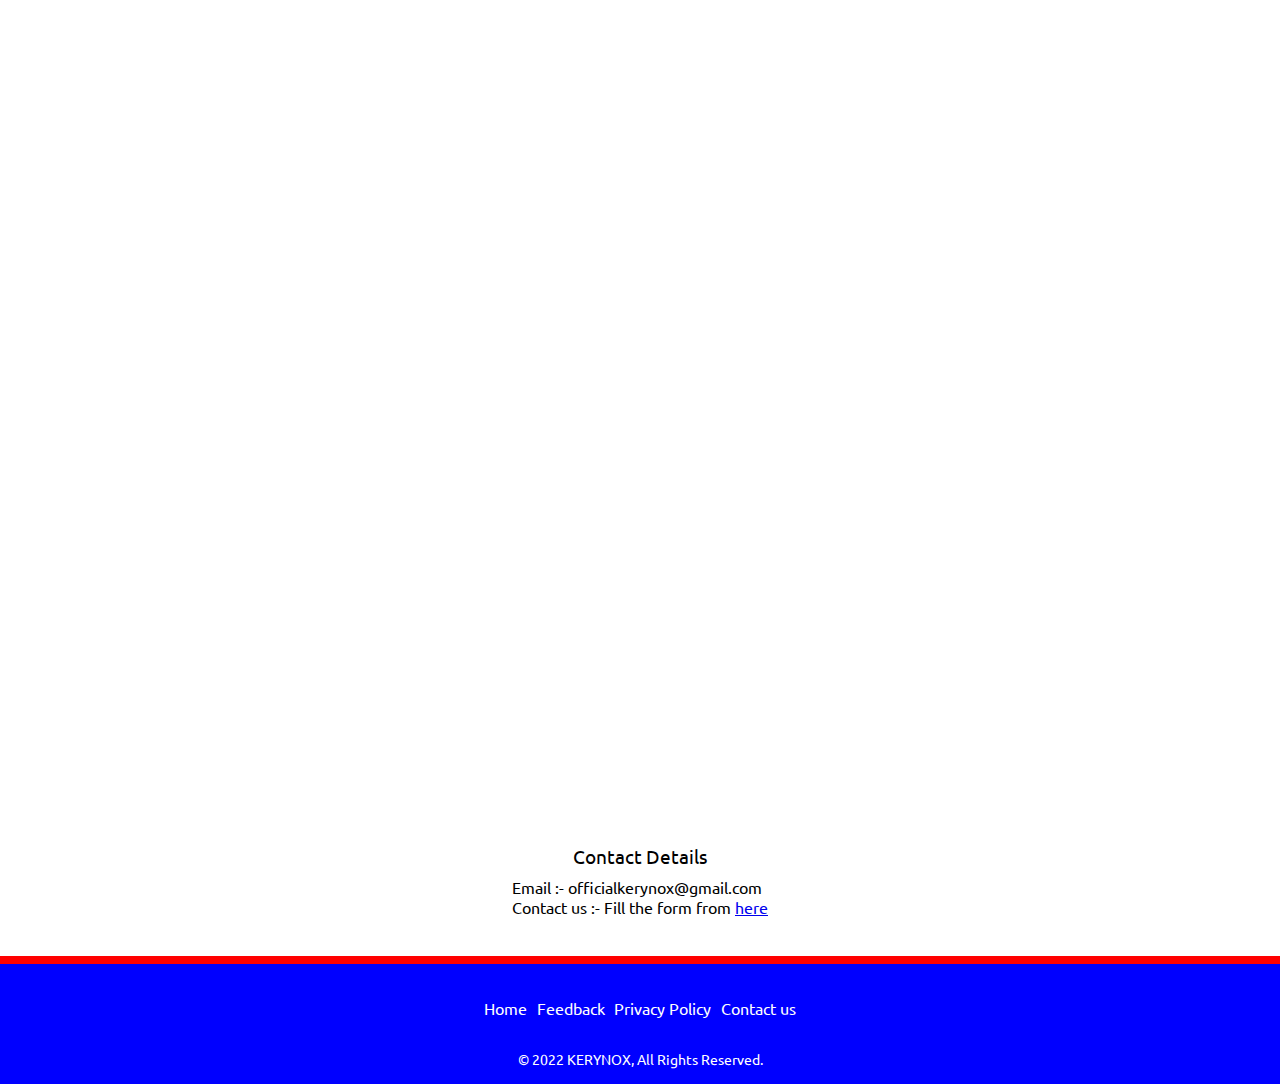
<file: subscribe/index.html>
<!DOCTYPE html>
<html lang="en">

<head>
    <meta charset="UTF-8">
    <meta http-equiv="X-UA-Compatible" content="IE=edge">
    <meta name="viewport" content="width=device-width, initial-scale=1.0">
    <link rel="stylesheet" href="Style/Style.css">
    <link rel="preconnect" href="https://fonts.googleapis.com">
    <link rel="preconnect" href="https://fonts.gstatic.com" crossorigin>
    <link rel="shortcut icon" href="https://kerynox.ml/Files/favi.png" type="image/x-icon">
    <link href="https://fonts.googleapis.com/css2?family=Ubuntu&display=swap" rel="stylesheet">
    <title>Subscribe | KERYNOX</title>
</head>

<body>
    <div id="Nav">
        <h1 id="WebName" class="NoCopy">Kerynox</h1>
        <ul>
            <li class="NoCopy navLinks"> <a href="https://kerynox.ml"> Home </a></li>
            <li class="NoCopy navLinks"> <a href="https://kerynox.ml/feedback" target="_blank"> Feedback</a></li>
            <li class="NoCopy navLinks"> <a href="https://kerynox.ml/aboutus" target="_blank"> About us </a></li>
            <li class="NoCopy navLinks"> <a href="https://kerynox.ml/privacypolicy" target="_blank"> Privacy Policy </a>
            </li>
        </ul>
        <button id="ThreedotBTN"><span></span><span></span></button>
    </div>
    <!-- Menu -->
    <div id="MenuSec">
        <ul>
            <li class="NoCopy navLinks"> <a href="https://kerynox.ml"> Home </a></li>
            <li class="NoCopy navLinks"> <a href="https://kerynox.ml/feedback" target="_blank"> Feedback</a></li>
            <li class="NoCopy navLinks"> <a href="https://kerynox.ml/aboutus" target="_blank"> About us </a></li>
            <li class="NoCopy navLinks"> <a href="https://kerynox.ml/privacypolicy" target="_blank"> Privacy Policy </a>
            </li>
        </ul>
    </div>
    <!-- Form  -->
    <iframe id="Form"
        src="https://docs.google.com/forms/d/e/1FAIpQLSe2DnGhVyIPoGlVri6qKv2s6svFTth8E1086-4ic53TLsNwnw/viewform?embedded=true"
        width="640" height="1948" frameborder="0" marginheight="0" marginwidth="0">Loading…</iframe>
    <!-- Contact Details  -->
    <div id="Contactdetls">
        <div>
            <h2>Contact Details</h2>
            <div>
                <p>Email :- officialkerynox@gmail.com</p>
                <p>Contact us :- Fill the form from <a href="https;//kerynox.ml/Contactus" target="_blank">here</a></p>
            </div>
        </div>
    </div>
    <!-- footer -->
    <footer>
        <div>
            <a href="https://kerynox.ml">Home</a>
            <a href="https://kerynox.ml/feedback" target="_blank">Feedback</a>
            <a href="https://kerynox.ml/privacypolicy" target="_blank">Privacy Policy</a>
            <a href="https://kerynox.ml/contactus" target="_blank">Contact us</a>
        </div>
        <p>© 2022 KERYNOX, All Rights Reserved. </p>
    </footer>
</body>
<script src="Script/Script.js"></script>

</html>
</file>
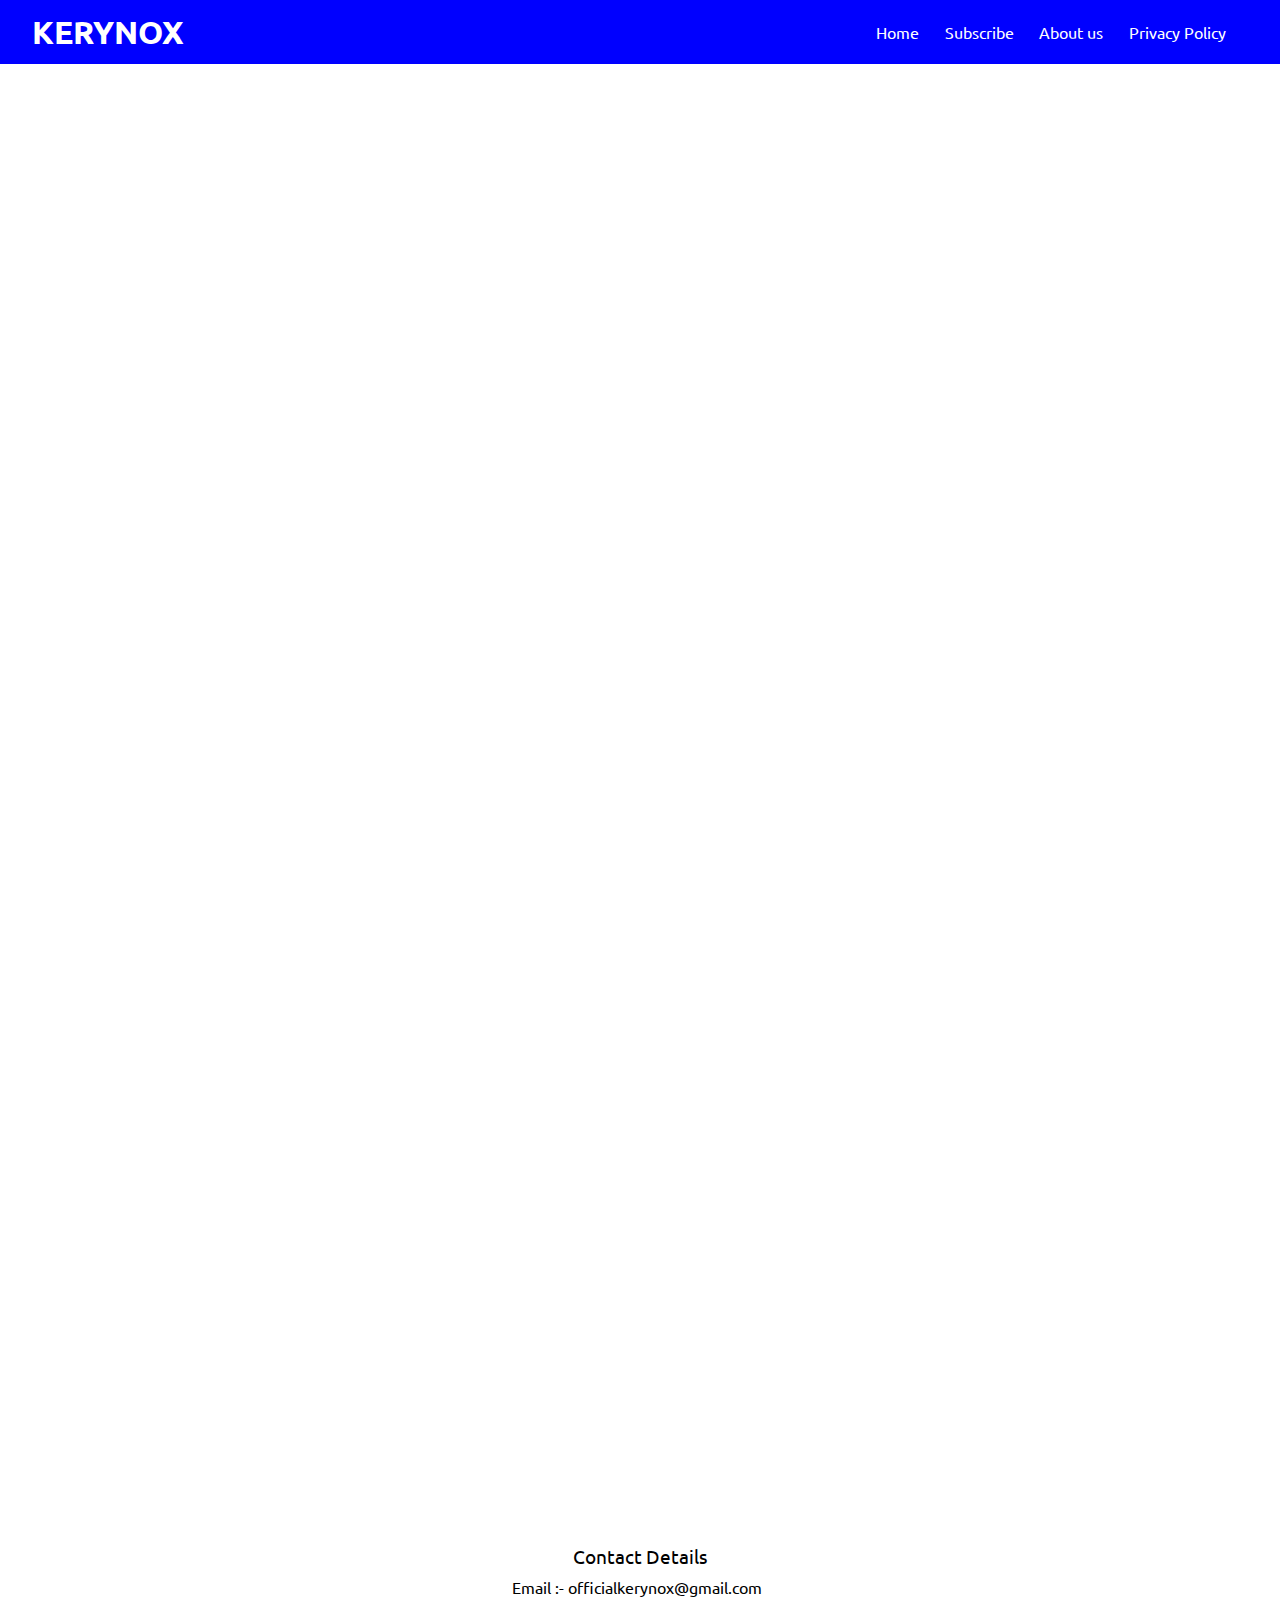
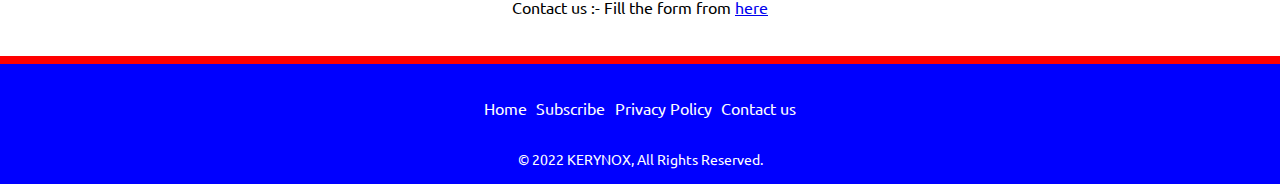
<file: survey/index.html>
<!DOCTYPE html>
<html lang="en">

<head>
    <meta charset="UTF-8">
    <meta http-equiv="X-UA-Compatible" content="IE=edge">
    <meta name="viewport" content="width=device-width, initial-scale=1.0">
    <link rel="stylesheet" href="Style/Style.css">
    <link rel="preconnect" href="https://fonts.googleapis.com">
    <link rel="shortcut icon" href="https://kerynox.ml/Files/favi.png" type="image/x-icon">
    <link rel="preconnect" href="https://fonts.gstatic.com" crossorigin>
    <link href="https://fonts.googleapis.com/css2?family=Ubuntu&display=swap" rel="stylesheet">
    <title>Survey | KERYNOX</title>
</head>

<body>
    <div id="Nav">
        <h1 id="WebName" class="NoCopy">Kerynox</h1>
        <ul>
            <li class="NoCopy navLinks"> <a href="https://kerynox.ml"> Home </a></li>
            <li class="NoCopy navLinks"> <a href="https://kerynox.ml/subscribe" target="_blank"> Subscribe</a></li>
            <li class="NoCopy navLinks"> <a href="https://kerynox.ml/aboutus" target="_blank"> About us </a></li>
            <li class="NoCopy navLinks"> <a href="https://kerynox.ml/privacypolicy" target="_blank"> Privacy Policy </a>
            </li>
        </ul>
        <button id="ThreedotBTN"><span></span><span></span></button>
    </div>
    <!-- Menu -->
    <div id="MenuSec">
        <ul>
            <li class="NoCopy navLinks"> <a href="https://kerynox.ml"> Home </a></li>
            <li class="NoCopy navLinks"> <a href="https://kerynox.ml/subscribe" target="_blank"> Subscribe</a></li>
            <li class="NoCopy navLinks"> <a href="https://kerynox.ml/aboutus" target="_blank"> About us </a></li>
            <li class="NoCopy navLinks"> <a href="https://kerynox.ml/privacypolicy" target="_blank"> Privacy Policy </a>
            </li>
        </ul>
    </div>
    <!-- Form  -->
    <iframe id="Form"
        src="https://docs.google.com/forms/d/e/1FAIpQLSehsn_oQqRX3aBhl_yiylBNLxMkijx2_sZfpVcc0NVz6ljSNw/viewform?embedded=true"
        width="640" height="1011" frameborder="0" marginheight="0" marginwidth="0">Loading…</iframe>
    <!-- Contact Details  -->
    <div id="Contactdetls">
        <div>
            <h2>Contact Details</h2>
            <div>
                <p>Email :- officialkerynox@gmail.com</p>
                <p>Contact us :- Fill the form from <a href="https;//kerynox.ml/Contactus" target="_blank">here</a></p>
            </div>
        </div>
    </div>
    <!-- footer -->
    <footer>
        <div>
            <a href="https://kerynox.ml">Home</a>
            <a href="https://kerynox.ml/subscribe" target="_blank">Subscribe</a>
            <a href="https://kerynox.ml/privacypolicy" target="_blank">Privacy Policy</a>
            <a href="https://kerynox.ml/contactus" target="_blank">Contact us</a>
        </div>
        <p>© 2022 KERYNOX, All Rights Reserved. </p>
    </footer>
</body>
<script src="Script/Script.js"></script>

</html>
</file>
<file: Style/Style.css>
/* Union Classes */
.NoCopy {
    user-select: none;
}

.NoEvent {
    pointer-events: none;
}

.DownArrow {
    transform: translateY(1rem);
    width: 2.5rem;
    animation: UpDown 1s 0s linear both alternate infinite;
}

@keyframes UpDown {
    from {
        transform: translateY(1rem);
    }

    to {
        transform: translateY(0rem);
    }
}

.AnimateDivCls {
    animation: RotatingDiv 2s 0s linear alternate infinite both;
}

@keyframes RotatingDiv {
    from {
        transform: rotateY(-20deg);
    }

    to {
        transform: rotateY(20deg);
    }
}

/* Customization Starts from here  */
* {
    position: relative;
    z-index: 2;
    margin: 0;
    padding: 0;
    box-sizing: border-box;
    font: caption;
    font-family: 'Ubuntu', sans-serif;
    scroll-behavior: smooth;
}

body {
    background-color: white;
}

/* Navigation Bar Customization */
#Nav {
    display: flex;
    background-color: rgb(0, 0, 255);
    width: 100%;
    margin: auto;
    height: 4rem;
    justify-content: center;
    align-items: center;
}

/* Web Name  */
#WebName {
    font-size: 2rem;
    color: white;
    margin-left: 2rem;
    text-transform: uppercase;
    font-weight: 700;
}

#Nav>ul {
    display: flex;
    justify-content: center;
    align-items: center;
    width: auto;
    height: auto;
    padding: 0.3rem 0.6rem;
    margin-left: auto;
    margin-right: 2rem;
}

#Nav>ul>li {
    list-style: none;
}

#Nav>ul>li>a {
    color: white;
    margin: 0rem 0.2rem;
    padding: 0.2rem 0.6rem;
    cursor: pointer;
    border: 0px solid transparent;
    text-decoration: none;
    width: auto;
    height: auto;
}

#Nav>ul>li>a:hover {
    border-bottom: 2px solid rgb(255, 255, 255);
}

#ThreedotBTN {
    display: none;
    justify-content: center;
    padding: 0.3rem;
    flex-direction: column;
    background-color: rgb(0, 33, 133);
    border: none;
    outline: none;
    border-radius: 5px;
    cursor: pointer;
    width: 3rem;
    height: 3rem;
    margin-right: 1rem;
    margin-left: auto;
    border: 2px solid white;
    user-select: none;
}

#ThreedotBTN>span {
    background-color: white;
    width: 80%;
    height: 4px;
    margin: 3px auto;
}

/* Menu Sec  */
#MenuSec {
    background-color: rgb(0, 0, 129);
    width: 100%;
    height: 0rem;
    transition: 0.5s;
    display: none;
    justify-content: center;
    align-items: center;
    flex-direction: column;
    overflow: hidden;

}

#MenuSec>ul {
    display: flex;
    justify-content: center;
    align-items: center;
    flex-direction: column;
    width: 100%;
    height: 100%;
}

#MenuSec>ul>li {
    list-style: none;
    display: flex;
    justify-content: center;
    align-items: center;
    width: 100%;
    height: auto;
    margin: auto 0.6rem;
    padding: 0.6rem 0rem;
}

#MenuSec>ul>li>a {
    text-decoration: none;
    color: white;
    font-size: 1rem;
}

/* Welcome Screen Section  */
#welSec {
    display: flex;
    justify-content: center;
    align-items: center;
    margin: auto;
    background-color: rgb(255, 255, 255);
    width: 100%;
    height: auto;
    margin-top: 5rem;
    z-index: 1;
    max-width: 100rem;
}

#IMGCnt {
    width: 50%;
    height: 30rem;
    margin-left: auto;
    margin-right: 2rem;
    position: relative;
    background-image: url(../Files/welIMG.jpg);
    background-position: center;
    background-size: cover;
    background-repeat: no-repeat;
    transition: 0.4s;
}

#IMGCnt:hover {
    transform: scale(1.02);
}

#WelContent {
    width: 50%;
    height: auto;
    padding: 1rem;
    display: flex;
    justify-content: center;
    align-items: center;
    flex-direction: column;
}

#WelContent>h2 {
    color: black;
    font-size: 3.9rem;
    font-weight: 700;
    text-transform: uppercase;
}

#WelContent>p {
    width: 90%;
    height: auto;
    padding: 1rem;
    color: rgb(55, 55, 55);
    text-align: center;
}

#btn_in_welscrn {
    width: 100%;
    height: auto;
    padding: 1rem;
    display: flex;
    justify-content: center;
    align-items: center;
}

#btn_in_welscrn>a {
    background-color: red;
    outline: none;
    border: none;
    padding: 0.6rem 0.8rem;
    color: white;
    border-radius: 6px;
    margin: auto 0.8rem;
    cursor: pointer;
    user-select: none;
    text-decoration: none;
    transition: 0.4s;
}

#btn_in_welscrn>a:hover {
    background-color: rgb(211, 0, 0);
    transform: scale(1.1);
}

#WelContent>p:nth-child(3) {
    font-size: 1.4rem;
    font-weight: bold;
}

/* Steps to Subscribe Section  */
#StepsToSub {
    display: flex;
    justify-content: center;
    align-items: center;
    width: 100%;
    height: auto;
    margin-top: 5rem;
    flex-direction: column;
}

#StepsToSub>h3 {
    color: black;
    font-size: 2rem;
    border-radius: 10px;
    text-transform: uppercase;
    font-weight: 700;
    background-color: blanchedalmond;
    padding: 1rem;
}

#StepsIMGs {
    width: 100%;
    height: auto;
    display: flex;
    justify-content: center;
    margin-top: 2rem;

}

.Steps {
    display: flex;
    align-items: center;
    margin: 0 1rem;
    flex-direction: column;
    width: 15rem;
    padding: 1rem;
    border-radius: 20px;
    box-shadow: 0px 0px 10px 0px transparent;
    cursor: default;
    transition: 0.4s;
}

.Steps:hover {
    transform: scale(1.1);
}

.Steps>img {
    width: 10rem;
    height: auto;
}

.Steps>p {
    text-align: center;
    width: 100%;
    margin-top: 1rem;
}

/* Subscribe Content Section  */
#SubCont {
    display: flex;
    justify-content: center;
    align-items: center;
    margin: auto;
    width: 100%;
    height: auto;
    margin-top: 5rem;
    max-width: 100rem;
}

#SubIMG {
    width: 50%;
    height: 30rem;
    display: flex;
    justify-content: center;
    align-items: center;
    background-image: url(../Files/SubIMG.jpg);
    background-repeat: no-repeat;
    background-position: center;
    background-size: cover;
    margin-right: auto;
    margin-left: 2rem;
    transition: 0.4s;
}

#SubIMG:hover {
    transform: scale(1.02);
}

#SubContent {
    width: 50%;
    height: auto;
    display: flex;
    justify-content: center;
    flex-direction: column;
    align-items: center;

}

#SubContent>h3 {
    font-size: 2.6rem;
    text-transform: uppercase;
    background-color: rgb(255, 149, 0);
    padding: 0.4rem 0.8rem;
    font-weight: 700;
    border-radius: 8px;
    user-select: none;
}

#SubContent>p {
    width: 90%;
    text-align: center;
    padding: 1rem;
    margin-top: 1rem;
}

#SubContent>p:nth-child(3) {
    font-size: 1.4rem;
    font-weight: bold;
    margin: 0;
}

#SubContent>a {
    background-color: red;
    outline: none;
    border: none;
    padding: 0.6rem 0.8rem;
    color: white;
    border-radius: 6px;
    margin: auto 0.8rem;
    cursor: pointer;
    user-select: none;
    text-decoration: none;
    margin-bottom: 1rem;
    transition: 0.4s;
}

#SubContent>a:hover {
    background-color: rgb(224, 0, 0);
    transform: scale(1.1);
}

/* Anonymous Section  */
#AnonymousSec {
    width: 100%;
    height: auto;
    display: flex;
    justify-content: center;
    align-items: center;
    flex-direction: column;
    margin-top: 5rem;

}

#AnonymousSec>h2 {
    color: white;
    background-color: blue;
    padding: 1rem;
    font-size: 2rem;
    text-transform: uppercase;
    border-radius: 10px;
    font-weight: bold;
}

#AnonymousSec>p {
    width: 60%;
    text-align: center;
    margin-top: 1rem;

}

#AnonymousSec>div {
    display: flex;
    justify-content: center;
    flex-wrap: wrap;
    width: 100%;
    margin-top: 0rem;
}

#DetalAnonys {
    display: flex;
    justify-content: center;
    align-items: center;
    flex-direction: column;
    width: auto;
    height: auto;
    padding: 1rem;
    margin: 0rem 1rem;
}

#DetalAnonys>h3 {
    color: black;
    text-align: center;
    background-color: rgb(0, 255, 242);
    padding: 0.7rem;
    text-transform: uppercase;
    border-radius: 10px;
    margin-top: 1rem;
    font-weight: bold;
}

#mailfrms {
    width: 100%;
    height: auto;
    display: flex;
    justify-content: center;
    align-items: center;
}

.CompMails {
    width: 12rem;
    margin-left: 1rem;
    height: auto;
    display: flex;
    justify-content: center;
    padding: 1rem;
    align-items: center;
    flex-direction: column;
    box-shadow: 0px 0px 10px 0px transparent;
    margin-top: 0rem;
    border-radius: 20px;
}

.CompMails>img {
    width: 8rem;
    height: auto;
}

.CompMails>p {
    margin-top: 1rem;
    text-align: center;
}

/* Unsubcribe Method */
#UnsubsriceMthode {
    width: 40rem;
    height: auto;
    padding: 1rem;
    display: flex;
    align-items: center;
    flex-direction: column;
    border-left: 2px solid black;
    margin-top: 1rem;
}

#UnsubsriceMthode>h3 {
    background-color: red;
    color: white;
    text-align: center;
    padding: 0.7rem;
    text-transform: uppercase;
    border-radius: 10px;
    margin-top: 0rem;
    font-weight: bold;
}

#UnsubsriceMthode>p {
    width: 90%;
    text-align: center;
    margin-top: 1rem;
    margin-bottom: 1rem;
}

/* Promote Section  */
#PromoCont {
    display: flex;
    width: 100%;
    height: auto;
    margin-top: 5rem;
    justify-content: center;
}

#PromoCont>div {
    display: flex;
    justify-content: center;
    align-items: center;
    width: auto;
    height: auto;
    padding: 1rem;
    flex-direction: column;
}

#PromoCont>div>h2 {
    color: black;
    background-color: rgb(208, 158, 255);
    border-radius: 10px;
    font-size: 1.8rem;
    padding: 1rem;
    text-align: center;
    text-transform: uppercase;
}

#PromoCont>div:nth-child(1) {
    margin-top: 5rem;
}

#PromoCont>div:nth-child(3) {
    margin-top: 5rem;
}

#PromoCont>div:nth-child(1)>h2:nth-child(1) {
    color: rgb(255, 255, 255);
    background-color: rgb(47, 35, 35);
    transform: translateY(2rem);
    z-index: 3;
}

#PromoCont>div:nth-child(3)>h2:nth-child(1) {
    color: rgb(255, 255, 255);
    background-color: rgb(158 154 146);
    transform: translateY(2rem);
    z-index: 3;
}

#PromoCont>div>img {
    width: 25rem;
    height: auto;
}

/* How to promote section  */
#HowPromo {
    display: flex;
    flex-direction: column;
    margin-top: 5rem;
    align-items: center;
    width: 100%;
    height: auto;
    padding: 1rem;
}

#HowPromo>h2 {
    background-color: yellow;
    color: black;
    font-size: 2rem;
    font-weight: 700;
    padding: 1rem;
    text-transform: uppercase;
    border-radius: 10px;
}

#StepsPromo {
    width: auto;
    height: auto;
    display: flex;
    justify-content: center;
    padding: 1rem;
    align-items: center;
}

#StepsPromo>div {
    width: auto;
    height: auto;
    padding: 1rem;
    display: flex;
    align-items: center;
    flex-direction: column;
    margin: 0rem 1rem;
}

#StepsPromo>div>img {
    width: 10rem;
    height: auto;
}

#StepsPromo>div>p {
    width: 90%;
    text-align: center;
    margin-top: 1rem;
}

#StepsPromo>img {
    width: 3rem;
    height: auto;
    margin: auto 0.4rem;
}

/* Save Changes section  */
#Savechanges {
    display: flex;
    align-items: center;
    width: 100;
    height: auto;
    padding: 1rem;
    flex-direction: column;
    margin-top: 5rem;
}

#Savechanges>h2 {
    color: rgb(0, 0, 0);
    background-color: rgb(255, 0, 212);
    padding: 1rem;
    font-size: 2rem;
    text-transform: uppercase;
    font-weight: 700;
    border-radius: 10px;
}

#Savechanges>p {
    width: 50%;
    text-align: justify;
    margin-top: 1rem;
    max-width: 100rem;
}

#Savechanges>div {
    width: 100%;
    height: auto;
    display: flex;
    justify-content: center;
    align-items: center;
    padding: 1rem;
}

#Savechanges>div>div {
    width: 14rem;
    height: auto;
    padding: 1rem;
    display: flex;
    justify-content: center;
    align-items: center;
    flex-direction: column;

}

#Savechanges>div>div>img {
    width: 8rem;
    height: auto;

}

#Savechanges>div>div>p {
    text-align: center;
    margin-top: 1rem;
}

/* Our Clients */
#Clients {
    display: flex;
    align-items: center;
    width: 100%;
    height: auto;
    padding: 1rem;
    flex-direction: column;
    margin-top: 5rem;
}

#Clients>h3 {
    color: yellow;
    background-color: rgb(59, 59, 59);
    padding: 1rem;
    border-radius: 10px;
    text-transform: uppercase;
    font-size: 2rem;
    font-weight: 700;
}

#Clients>div {
    display: flex;
    justify-content: center;
    align-items: center;
    width: 100%;
    height: auto;
    padding: 1rem;
    margin-top: 1rem;
}

#Clients>div>div {
    width: auto;
    margin: 0rem 1.5rem;
    display: flex;
    align-items: center;
    flex-direction: column;

}

#Clients>div>div>img {
    width: 7rem;
    height: auto;
}

#Clients>div>div>p {
    text-align: center;
    margin-top: 1rem;
    text-transform: uppercase;
}

/* contact Details  */
#Contactdetls{
    width: 100%;
    height: 10rem;
    display: flex;
    justify-content: center;
    align-items: center;
    padding: 1rem;
}
#Contactdetls>div{
    display: flex;
    justify-content: center;
    align-items: center;
    width: auto;
    height: auto;
    flex-direction: column;
}
#Contactdetls>div>h2{
    color: black;
    width: auto;
    text-align: center;
    font-size: 1.2rem;
    margin: 0.5rem 0rem;
}

/* Footer Here  */
footer {
    width: 100%;
    height: 8rem;
    background-color: rgb(0, 0, 255);
    margin: auto;
    display: flex;
    justify-content: center;
    align-items: center;
    border-top: 8px solid red;
    flex-direction: column;
}

footer>div {
    display: flex;
    justify-content: center;
    align-items: center;
    margin-top: auto;
    margin-bottom: 1rem;
}

footer>div>a {
    color: rgb(255, 255, 255);
    text-decoration: none;
    margin: 0rem 0.3rem;
}

footer>div>a:hover {
    border-bottom: 2px solid white;
}

footer>p {
    color: white;
    text-align: center;
    margin: 1rem 0rem;
    font-size: 0.9rem;
}


/* media quirries */

@media only screen and (max-width: 1500px) {
    #WelContent>h2 {
        font-size: 3.3rem;
    }

    #IMGCnt {
        width: 38%;
        height: 22rem;
        margin-left: auto;
    }

    #WelContent {
        width: 45;
    }
}

@media only screen and (max-width: 1320px) {
    #PromoCont {
        flex-wrap: wrap;
        align-items: unset;
    }

    #PromoCont>div {
        justify-content: unset;
        margin: 0;
    }

    #PromoCont>div:nth-child(1) {
        margin: 0;
    }

    #PromoCont>div:nth-child(3) {
        margin-top: 0;
        margin: 0;
    }

    #WelContent>h2 {
        font-size: 2.5rem;
    }

    #WelContent>p {
        width: 100%;
    }
}

@media only screen and (max-width: 1119px) {
    #UnsubsriceMthode {
        border: none;
    }

    #Savechanges>p {
        width: 80%;
    }
}

@media only screen and (max-width: 950px) {
    #welSec {
        flex-direction: column;
    }

    #WelContent>h2 {
        font-size: 3rem;
    }

    #WelContent {
        width: 100%;
    }

    #IMGCnt {
        width: 90%;
        background-image: url(../Files/WelIMGFull.jpg);
        margin: auto 1rem;
    }

    #SubCont {
        flex-direction: column;
    }

    #Clients>div {
        flex-wrap: wrap;
    }

    #SubCont>div {
        width: 90%;
        margin: auto;
        margin-bottom: 1rem;
    }

    #HowPromo>h2 {
        font-size: 1.7rem;
    }

    #SubContent>h3 {
        font-size: 1.7rem;
    }

    #AnonymousSec>h2 {
        font-size: 1.7rem;
    }

    #Savechanges>h2 {
        font-size: 1.7rem;
    }

    #Clients>h3 {
        font-size: 1.7rem;
    }

    #HowPromo>h2 {
        font-size: 1.7rem;
    }

    #HowPromo {
        font-size: 1.7rem;
    }

    #StepsToSub>h3 {
        font-size: 1.7rem;
    }

    #PromoCont>div>h2 {
        font-size: 1.5rem;
    }
}

@media only screen and (max-width: 860px) {

    #PromoCont>div>h2 {
        font-size: 1.2rem;
    }

    #StepsPromo {
        flex-wrap: wrap;
    }

    #Savechanges>div {
        zoom: 85%;
    }

    #SubContent>h3 {
        font-size: 1.5rem;
    }

    #AnonymousSec>h2 {
        font-size: 1.5rem;
    }

    #Savechanges>h2 {
        font-size: 1.5rem;
    }

    #Clients>h3 {
        font-size: 1.5rem;
    }

    #HowPromo>h2 {
        font-size: 1.5rem;
    }

    #HowPromo {
        font-size: 1.5rem;
    }

    #StepsToSub>h3 {
        font-size: 1.5rem;
    }

    #Clients>div {
        zoom: 90%;
    }


    #StepsIMGs {
        flex-wrap: wrap;
        justify-content: center;
    }

    #StepsPromo {
        zoom: 90%;
    }

    #StepsIMGs {
        zoom: 90%;
    }

    #Savechanges>div {
        flex-wrap: wrap;
    }
}

@media only screen and (max-width: 660px) {
    #SubContent>h3 {
        font-size: 1.2rem;
    }

    #AnonymousSec>h2 {
        font-size: 1.2rem;
    }

    #Savechanges>h2 {
        font-size: 1.2rem;
    }

    #Clients>h3 {
        font-size: 1.2rem;
    }

    #HowPromo>h2 {
        font-size: 1.2rem;
    }

    #HowPromo {
        font-size: 1.2rem;
    }

    #StepsToSub>h3 {
        font-size: 1.2rem;
    }

    #StepsPromo>img {
        width: 1.5rem;
    }

    #StepsPromo>div>img {
        width: 8rem;

    }

    #WelContent>h2 {
        font-size: 2.5rem;
    }

    #PromoCont>div:nth-child(3)>h2:nth-child(1) {
        transform: translateY(0rem);
    }

    #PromoCont>div:nth-child(1)>h2:nth-child(1) {
        transform: translateY(0rem);
    }
}

@media only screen and (max-width: 570px) {
    #StepsPromo {
        flex-wrap: wrap;
    }

    #SubContent>h3 {
        font-size: 1.1rem;
    }

    #AnonymousSec>h2 {
        font-size: 1.1rem;
    }

    #Savechanges>h2 {
        font-size: 1.1rem;
    }

    #Clients>h3 {
        font-size: 1.1rem;
    }

    #HowPromo>h2 {
        font-size: 1.1rem;
    }

    #HowPromo {
        font-size: 1.1rem;
    }

    #StepsToSub>h3 {
        font-size: 1.1rem;
    }

    #WelContent>p {
        font-size: 0.9rem;
    }

    #WelContent>p:nth-child(3) {
        font-size: 1rem;
    }

    #SubContent>p {
        font-size: 0.9rem;
        width: 100%;
        padding: 0.6rem;
    }

    #SubContent>p:nth-child(3) {
        font-size: 1rem;
    }

    #AnonymousSec>p {
        font-size: 0.9rem;
    }

    #UnsubsriceMthode>p {
        width: 100%;
        font: 0.9rem;
    }

    #Savechanges>p {
        font-size: 0.9rem;
        width: 90%;
    }

    #Clients>div>div>p {
        font-size: 0.9rem;
    }

    #Clients>div>div>img {
        width: 6rem;
    }

    #PromoCont>div>img {
        width: 70%;
    }

    #SubCont>div {
        height: 20rem;
    }

    #WelContent>h2 {
        font-size: 1.7rem;
    }

    #SubContent>h3 {
        margin-top: 2rem;
    }

    #AnonymousSec>h2 {
        font-size: 1rem;
        width: 90%;
    }

    #DetalAnonys>h3 {
        font-size: 1rem;
    }

    #HowPromo>h2 {
        font-size: 1rem;
        width: 90%;
    }

    #UnsubsriceMthode>p {
        font-size: 0.9rem;
        width: 90%;
        text-align: justify;
    }

    .CompMails>img {
        width: 5rem;
    }

    .CompMails>p {
        font-size: 0.9rem;
    }

    #DetalAnonys>h3 {
        width: 90%;
    }

    .CompMails {
        width: auto;
    }

    #DetalAnonys {
        margin: 0;
    }

    #Nav>ul {
        display: none;
    }

    #ThreedotBTN {
        display: flex;
    }

    #MenuSec {
        display: flex;
    }
}

@media only screen and (max-width: 340px) {
    body {
        width: 340px;
    }
}
</file>
<file: aboutus/Style/Style.css>
/* Union Classes */
.NoCopy {
    user-select: none;
}

.NoEvent {
    pointer-events: none;
}

.TextPMl {
    margin-left: 2rem;
}

.TextHeadMl {
    margin-left: 1rem;
}

.DownArrow {
    transform: translateY(1rem);
    width: 2.5rem;
    animation: UpDown 1s 0s linear both alternate infinite;
}

@keyframes UpDown {
    from {
        transform: translateY(1rem);
    }

    to {
        transform: translateY(0rem);
    }
}

.AnimateDivCls {
    animation: RotatingDiv 2s 0s linear alternate infinite both;
}

@keyframes RotatingDiv {
    from {
        transform: rotateY(-20deg);
    }

    to {
        transform: rotateY(20deg);
    }
}

/* Customization Starts from here  */
* {
    position: relative;
    z-index: 2;
    margin: 0;
    padding: 0;
    box-sizing: border-box;
    font: caption;
    font-family: 'Ubuntu', sans-serif;
    scroll-behavior: smooth;
}

body {
    background-color: white;
}

/* Navigation Bar Customization */
#Nav {
    display: flex;
    background-color: rgb(0, 0, 255);
    width: 100%;
    margin: auto;
    height: 4rem;
    justify-content: center;
    align-items: center;
}

/* Web Name  */
#WebName {
    font-size: 2rem;
    color: white;
    margin-left: 2rem;
    text-transform: uppercase;
    font-weight: 700;
}

#Nav>ul {
    display: flex;
    justify-content: center;
    align-items: center;
    width: auto;
    height: auto;
    padding: 0.3rem 0.6rem;
    margin-left: auto;
    margin-right: 2rem;
}

#Nav>ul>li {
    list-style: none;
}

#Nav>ul>li>a {
    color: white;
    margin: 0rem 0.2rem;
    padding: 0.2rem 0.6rem;
    cursor: pointer;
    border: 0px solid transparent;
    text-decoration: none;
    width: auto;
    height: auto;
}

#Nav>ul>li>a:hover {
    border-bottom: 2px solid rgb(255, 255, 255);
}

#ThreedotBTN {
    display: none;
    justify-content: center;
    padding: 0.3rem;
    flex-direction: column;
    background-color: rgb(0, 33, 133);
    border: none;
    outline: none;
    border-radius: 5px;
    cursor: pointer;
    width: 3rem;
    height: 3rem;
    margin-right: 1rem;
    margin-left: auto;
    border: 2px solid white;
    user-select: none;
}

#ThreedotBTN>span {
    background-color: white;
    width: 80%;
    height: 4px;
    margin: 3px auto;
}

/* Menu Sec  */
#MenuSec {
    background-color: rgb(0, 0, 129);
    width: 100%;
    height: 0rem;
    transition: 0.5s;
    display: none;
    justify-content: center;
    align-items: center;
    flex-direction: column;
    overflow: hidden;

}

#MenuSec>ul {
    display: flex;
    justify-content: center;
    align-items: center;
    flex-direction: column;
    width: 100%;
    height: 100%;
}

#MenuSec>ul>li {
    list-style: none;
    display: flex;
    justify-content: center;
    align-items: center;
    width: 100%;
    height: auto;
    margin: auto 0.6rem;
    padding: 0.6rem 0rem;
}

#MenuSec>ul>li>a {
    text-decoration: none;
    color: white;
    font-size: 1rem;
}

/* About us section  */
#Aboutus {
    display: flex;
    justify-content: center;
    align-items: center;
    width: 100%;
    height: 3rem;
    margin-top: 2rem;
}

#Aboutus>h1 {
    color: black;
    font-size: 1.8rem;
    font-weight: 700;
    text-transform: uppercase;
}


/* Intro SCREEN  */
#Introduc {
    width: auto;
    height: auto;
    padding: 1rem;
}

#Introduc>h2 {
    color: black;
    font-size: 1.4rem;
    max-width: 100rem;
    font-weight: 700;
}

/* Introduction */
#Intro {
    width: auto;
    height: auto;
    padding: 1rem;
}

#Intro>h2 {
    width: auto;
    height: auto;
    text-align: start;
    font-size: 1.4rem;
    color: blue;
    text-transform: uppercase;
    font-weight: 700;
    display: flex;
}

#Intro>p {
    color: black;
    text-transform: none;
    width: 90%;
    text-align: justify;
    line-height: 1.4rem;
    margin-top: 0.5rem;
}

/* Scammer/Spammer */
#Scam {
    width: auto;
    height: auto;
    padding: 1rem;
}

#Scam>h2 {
    font-size: 1.4rem;
    color: black;
    font-weight: 700;
}

#Scam>p {
    color: black;
    text-transform: none;
    width: 90%;
    text-align: justify;
    line-height: 1.4rem;
    margin-top: 0.5rem;
}

/* Data Collection Section */
#Data {
    width: auto;
    height: auto;
    padding: 1rem;
}

#Data>h2 {
    font-size: 1.4rem;
    color: black;
    font-weight: 700;
}

#Data>ul {
    color: black;
    text-transform: none;
    margin-left: 3rem;
    width: 85%;
    text-align: justify;
    line-height: 1.4rem;
    margin-top: 0.5rem;
}

/* Office Section */
#Office {
    width: auto;
    height: auto;
    padding: 1rem;
}

#Office>h2 {
    font-size: 1.4rem;
    color: black;
    font-weight: 700;
}

#Office>p {
    color: black;
    text-transform: none;
    width: 90%;
    text-align: justify;
    line-height: 1.4rem;
    margin-top: 0.5rem;
}

/* WebSite Section */
#WebSite {
    width: auto;
    height: auto;
    padding: 1rem;
}

#WebSite>h2 {
    font-size: 1.4rem;
    color: black;
    font-weight: 700;
}

#WebSite>p {
    color: black;
    text-transform: none;
    width: 90%;
    text-align: justify;
    line-height: 1.4rem;
    margin-top: 0.5rem;
}

/* Gmail Accounts details Section */
#GmailsAc {
    width: auto;
    height: auto;
    padding: 1rem;
}

#GmailsAc>h2 {
    font-size: 1.4rem;
    color: black;
    font-weight: 700;
}

#GmailsAc>p {
    color: black;
    text-transform: none;
    width: 90%;
    text-align: justify;
    line-height: 1.4rem;
    margin-top: 0.5rem;
}

#GmailsAc>ul {
    color: black;
    text-transform: none;
    margin-left: 3rem;
    width: 85%;
    text-align: justify;
    line-height: 1.4rem;
    margin-top: 0.5rem;
    list-style: decimal;
}





/* contact Details  */
#Contactdetls {
    width: 100%;
    height: 10rem;
    display: flex;
    justify-content: center;
    align-items: center;
    padding: 1rem;
}

#Contactdetls>div {
    display: flex;
    justify-content: center;
    align-items: center;
    width: auto;
    height: auto;
    flex-direction: column;
}

#Contactdetls>div>h2 {
    color: black;
    width: auto;
    text-align: center;
    font-size: 1.2rem;
    margin: 0.5rem 0rem;
}

/* Footer Here  */
footer {
    width: 100%;
    height: 8rem;
    background-color: rgb(0, 0, 255);
    margin: auto;
    display: flex;
    justify-content: center;
    align-items: center;
    border-top: 8px solid red;
    flex-direction: column;
}

footer>div {
    display: flex;
    justify-content: center;
    align-items: center;
    margin-top: auto;
    margin-bottom: 1rem;
}

footer>div>a {
    color: rgb(255, 255, 255);
    text-decoration: none;
    margin: 0rem 0.3rem;
}

footer>div>a:hover {
    border-bottom: 2px solid white;
}

footer>p {
    color: white;
    text-align: center;
    margin: 1rem 0rem;
    font-size: 0.9rem;
}


/* media quirries */

@media only screen and (max-width: 1500px) {
    #WelContent>h2 {
        font-size: 3.3rem;
    }

    #IMGCnt {
        width: 38%;
        height: 22rem;
        margin-left: auto;
    }

    #WelContent {
        width: 45;
    }
}

@media only screen and (max-width: 1320px) {
    #PromoCont {
        flex-wrap: wrap;
        align-items: unset;
    }

    #PromoCont>div {
        justify-content: unset;
        margin: 0;
    }

    #PromoCont>div:nth-child(1) {
        margin: 0;
    }

    #PromoCont>div:nth-child(3) {
        margin-top: 0;
        margin: 0;
    }

    #WelContent>h2 {
        font-size: 2.5rem;
    }

    #WelContent>p {
        width: 100%;
    }
}

@media only screen and (max-width: 1119px) {
    #UnsubsriceMthode {
        border: none;
    }

    #Savechanges>p {
        width: 80%;
    }
}

@media only screen and (max-width: 950px) {
    #welSec {
        flex-direction: column;
    }

    #WelContent>h2 {
        font-size: 3rem;
    }

    #WelContent {
        width: 100%;
    }

    #IMGCnt {
        width: 90%;
        background-image: url(../Files/WelIMGFull.jpg);
        margin: auto 1rem;
    }

    #SubCont {
        flex-direction: column;
    }

    #Clients>div {
        flex-wrap: wrap;
    }

    #SubCont>div {
        width: 90%;
        margin: auto;
        margin-bottom: 1rem;
    }

    #HowPromo>h2 {
        font-size: 1.7rem;
    }

    #SubContent>h3 {
        font-size: 1.7rem;
    }

    #AnonymousSec>h2 {
        font-size: 1.7rem;
    }

    #Savechanges>h2 {
        font-size: 1.7rem;
    }

    #Clients>h3 {
        font-size: 1.7rem;
    }

    #HowPromo>h2 {
        font-size: 1.7rem;
    }

    #HowPromo {
        font-size: 1.7rem;
    }

    #StepsToSub>h3 {
        font-size: 1.7rem;
    }

    #PromoCont>div>h2 {
        font-size: 1.5rem;
    }
}

@media only screen and (max-width: 860px) {

    #PromoCont>div>h2 {
        font-size: 1.2rem;
    }

    #StepsPromo {
        flex-wrap: wrap;
    }

    #Savechanges>div {
        zoom: 85%;
    }

    #SubContent>h3 {
        font-size: 1.5rem;
    }

    #AnonymousSec>h2 {
        font-size: 1.5rem;
    }

    #Savechanges>h2 {
        font-size: 1.5rem;
    }

    #Clients>h3 {
        font-size: 1.5rem;
    }

    #HowPromo>h2 {
        font-size: 1.5rem;
    }

    #HowPromo {
        font-size: 1.5rem;
    }

    #StepsToSub>h3 {
        font-size: 1.5rem;
    }

    #Clients>div {
        zoom: 90%;
    }


    #StepsIMGs {
        flex-wrap: wrap;
        justify-content: center;
    }

    #StepsPromo {
        zoom: 90%;
    }

    #StepsIMGs {
        zoom: 90%;
    }

    #Savechanges>div {
        flex-wrap: wrap;
    }
}

@media only screen and (max-width: 660px) {
    #SubContent>h3 {
        font-size: 1.2rem;
    }

    #AnonymousSec>h2 {
        font-size: 1.2rem;
    }

    #Savechanges>h2 {
        font-size: 1.2rem;
    }

    #Clients>h3 {
        font-size: 1.2rem;
    }

    #HowPromo>h2 {
        font-size: 1.2rem;
    }

    #HowPromo {
        font-size: 1.2rem;
    }

    #StepsToSub>h3 {
        font-size: 1.2rem;
    }

    #StepsPromo>img {
        width: 1.5rem;
    }

    #StepsPromo>div>img {
        width: 8rem;

    }

    #WelContent>h2 {
        font-size: 2.5rem;
    }

    #PromoCont>div:nth-child(3)>h2:nth-child(1) {
        transform: translateY(0rem);
    }

    #PromoCont>div:nth-child(1)>h2:nth-child(1) {
        transform: translateY(0rem);
    }

    #Nav>ul {
        margin-right: 0.5rem;
    }
}

@media only screen and (max-width: 600px) {
    #StepsPromo {
        flex-wrap: wrap;
    }

    #SubContent>h3 {
        font-size: 1.1rem;
    }

    #AnonymousSec>h2 {
        font-size: 1.1rem;
    }

    #Savechanges>h2 {
        font-size: 1.1rem;
    }

    #Clients>h3 {
        font-size: 1.1rem;
    }

    #HowPromo>h2 {
        font-size: 1.1rem;
    }

    #HowPromo {
        font-size: 1.1rem;
    }

    #StepsToSub>h3 {
        font-size: 1.1rem;
    }

    #WelContent>p {
        font-size: 0.9rem;
    }

    #WelContent>p:nth-child(3) {
        font-size: 1rem;
    }

    #SubContent>p {
        font-size: 0.9rem;
        width: 100%;
        padding: 0.6rem;
    }

    #SubContent>p:nth-child(3) {
        font-size: 1rem;
    }

    #AnonymousSec>p {
        font-size: 0.9rem;
    }

    #UnsubsriceMthode>p {
        width: 100%;
        font: 0.9rem;
    }

    #Savechanges>p {
        font-size: 0.9rem;
        width: 90%;
    }

    #Clients>div>div>p {
        font-size: 0.9rem;
    }

    #Clients>div>div>img {
        width: 6rem;
    }

    #PromoCont>div>img {
        width: 70%;
    }

    #SubCont>div {
        height: 20rem;
    }

    #WelContent>h2 {
        font-size: 1.7rem;
    }

    #SubContent>h3 {
        margin-top: 2rem;
    }

    #AnonymousSec>h2 {
        font-size: 1rem;
        width: 90%;
    }

    #DetalAnonys>h3 {
        font-size: 1rem;
    }

    #HowPromo>h2 {
        font-size: 1rem;
        width: 90%;
    }

    #UnsubsriceMthode>p {
        font-size: 0.9rem;
        width: 90%;
        text-align: justify;
    }

    .CompMails>img {
        width: 5rem;
    }

    .CompMails>p {
        font-size: 0.9rem;
    }

    #DetalAnonys>h3 {
        width: 90%;
    }

    .CompMails {
        width: auto;
    }

    #DetalAnonys {
        margin: 0;
    }

    #Nav>ul {
        display: none;
    }

    #ThreedotBTN {
        display: flex;
    }

    #MenuSec {
        display: flex;
    }

    .TextHeadMl {
        margin-left: 0.5rem;
    }

    .TextPMl {
        margin-left: 1rem;
    }

    #Aboutus {

        margin-top: 1rem;
    }

    #Aboutus>h1 {
        font-size: 1.6rem;
    }

    #Data>ul {
        margin: 0.5rem 2rem;
        margin-right: 1rem;
    }

    #GmailsAc>ul {
        margin: 0.5rem 2rem;
        margin-right: 1rem;
    }
}

@media only screen and (max-width: 340px) {
    body {
        width: 340px;
    }
}
</file>
<file: changedetails/Style/Style.css>
/* Union Classes */
.NoCopy {
    user-select: none;
}

.NoEvent {
    pointer-events: none;
}

.TextPMl {
    margin-left: 2rem;
}

.TextHeadMl {
    margin-left: 1rem;
}

.DownArrow {
    transform: translateY(1rem);
    width: 2.5rem;
    animation: UpDown 1s 0s linear both alternate infinite;
}

@keyframes UpDown {
    from {
        transform: translateY(1rem);
    }

    to {
        transform: translateY(0rem);
    }
}

.AnimateDivCls {
    animation: RotatingDiv 2s 0s linear alternate infinite both;
}

@keyframes RotatingDiv {
    from {
        transform: rotateY(-20deg);
    }

    to {
        transform: rotateY(20deg);
    }
}

/* Customization Starts from here  */
* {
    position: relative;
    z-index: 2;
    margin: 0;
    padding: 0;
    box-sizing: border-box;
    font: caption;
    font-family: 'Ubuntu', sans-serif;
    scroll-behavior: smooth;
}

body {
    background-color: white;
}

/* Navigation Bar Customization */
#Nav {
    display: flex;
    background-color: rgb(0, 0, 255);
    width: 100%;
    margin: auto;
    height: 4rem;
    justify-content: center;
    align-items: center;
}

/* Web Name  */
#WebName {
    font-size: 2rem;
    color: white;
    margin-left: 2rem;
    text-transform: uppercase;
    font-weight: 700;
}

#Nav>ul {
    display: flex;
    justify-content: center;
    align-items: center;
    width: auto;
    height: auto;
    padding: 0.3rem 0.6rem;
    margin-left: auto;
    margin-right: 2rem;
}

#Nav>ul>li {
    list-style: none;
}

#Nav>ul>li>a {
    color: white;
    margin: 0rem 0.2rem;
    padding: 0.2rem 0.6rem;
    cursor: pointer;
    border: 0px solid transparent;
    text-decoration: none;
    width: auto;
    height: auto;
}

#Nav>ul>li>a:hover {
    border-bottom: 2px solid rgb(255, 255, 255);
}

#ThreedotBTN {
    display: none;
    justify-content: center;
    padding: 0.3rem;
    flex-direction: column;
    background-color: rgb(0, 33, 133);
    border: none;
    outline: none;
    border-radius: 5px;
    cursor: pointer;
    width: 3rem;
    height: 3rem;
    margin-right: 1rem;
    margin-left: auto;
    border: 2px solid white;
    user-select: none;
}

#ThreedotBTN>span {
    background-color: white;
    width: 80%;
    height: 4px;
    margin: 3px auto;
}

/* Menu Sec  */
#MenuSec {
    background-color: rgb(0, 0, 129);
    width: 100%;
    height: 0rem;
    transition: 0.5s;
    display: none;
    justify-content: center;
    align-items: center;
    flex-direction: column;
    overflow: hidden;

}

#MenuSec>ul {
    display: flex;
    justify-content: center;
    align-items: center;
    flex-direction: column;
    width: 100%;
    height: 100%;
}

#MenuSec>ul>li {
    list-style: none;
    display: flex;
    justify-content: center;
    align-items: center;
    width: 100%;
    height: auto;
    margin: auto 0.6rem;
    padding: 0.6rem 0rem;
}

#MenuSec>ul>li>a {
    text-decoration: none;
    color: white;
    font-size: 1rem;
}

#Form {
    width: 100%;
    height: 2300px;
    margin: auto;
    display: flex;
    justify-content: center;
    align-items: center;
    margin-top: 2rem;
}



/* contact Details  */
#Contactdetls {
    width: 100%;
    height: 10rem;
    display: flex;
    justify-content: center;
    align-items: center;
    padding: 1rem;
}

#Contactdetls>div {
    display: flex;
    justify-content: center;
    align-items: center;
    width: auto;
    height: auto;
    flex-direction: column;
}

#Contactdetls>div>h2 {
    color: black;
    width: auto;
    text-align: center;
    font-size: 1.2rem;
    margin: 0.5rem 0rem;
}

/* Footer Here  */
footer {
    width: 100%;
    height: 8rem;
    background-color: rgb(0, 0, 255);
    margin: auto;
    display: flex;
    justify-content: center;
    align-items: center;
    border-top: 8px solid red;
    flex-direction: column;
}

footer>div {
    display: flex;
    justify-content: center;
    align-items: center;
    margin-top: auto;
    margin-bottom: 1rem;
}

footer>div>a {
    color: rgb(255, 255, 255);
    text-decoration: none;
    margin: 0rem 0.3rem;
}

footer>div>a:hover {
    border-bottom: 2px solid white;
}

footer>p {
    color: white;
    text-align: center;
    margin: 1rem 0rem;
    font-size: 0.9rem;
}


/* media quirries */

@media only screen and (max-width: 1500px) {
    #WelContent>h2 {
        font-size: 3.3rem;
    }

    #IMGCnt {
        width: 38%;
        height: 22rem;
        margin-left: auto;
    }

    #WelContent {
        width: 45;
    }
}

@media only screen and (max-width: 1320px) {
    #PromoCont {
        flex-wrap: wrap;
        align-items: unset;
    }

    #PromoCont>div {
        justify-content: unset;
        margin: 0;
    }

    #PromoCont>div:nth-child(1) {
        margin: 0;
    }

    #PromoCont>div:nth-child(3) {
        margin-top: 0;
        margin: 0;
    }

    #WelContent>h2 {
        font-size: 2.5rem;
    }

    #WelContent>p {
        width: 100%;
    }
}

@media only screen and (max-width: 1119px) {
    #UnsubsriceMthode {
        border: none;
    }

    #Savechanges>p {
        width: 80%;
    }
}

@media only screen and (max-width: 950px) {
    #welSec {
        flex-direction: column;
    }

    #WelContent>h2 {
        font-size: 3rem;
    }

    #WelContent {
        width: 100%;
    }

    #IMGCnt {
        width: 90%;
        background-image: url(../Files/WelIMGFull.jpg);
        margin: auto 1rem;
    }

    #SubCont {
        flex-direction: column;
    }

    #Clients>div {
        flex-wrap: wrap;
    }

    #SubCont>div {
        width: 90%;
        margin: auto;
        margin-bottom: 1rem;
    }

    #HowPromo>h2 {
        font-size: 1.7rem;
    }

    #SubContent>h3 {
        font-size: 1.7rem;
    }

    #AnonymousSec>h2 {
        font-size: 1.7rem;
    }

    #Savechanges>h2 {
        font-size: 1.7rem;
    }

    #Clients>h3 {
        font-size: 1.7rem;
    }

    #HowPromo>h2 {
        font-size: 1.7rem;
    }

    #HowPromo {
        font-size: 1.7rem;
    }

    #StepsToSub>h3 {
        font-size: 1.7rem;
    }

    #PromoCont>div>h2 {
        font-size: 1.5rem;
    }
}

@media only screen and (max-width: 860px) {

    #PromoCont>div>h2 {
        font-size: 1.2rem;
    }

    #StepsPromo {
        flex-wrap: wrap;
    }

    #Savechanges>div {
        zoom: 85%;
    }

    #SubContent>h3 {
        font-size: 1.5rem;
    }

    #AnonymousSec>h2 {
        font-size: 1.5rem;
    }

    #Savechanges>h2 {
        font-size: 1.5rem;
    }

    #Clients>h3 {
        font-size: 1.5rem;
    }

    #HowPromo>h2 {
        font-size: 1.5rem;
    }

    #HowPromo {
        font-size: 1.5rem;
    }

    #StepsToSub>h3 {
        font-size: 1.5rem;
    }

    #Clients>div {
        zoom: 90%;
    }


    #StepsIMGs {
        flex-wrap: wrap;
        justify-content: center;
    }

    #StepsPromo {
        zoom: 90%;
    }

    #StepsIMGs {
        zoom: 90%;
    }

    #Savechanges>div {
        flex-wrap: wrap;
    }
}

@media only screen and (max-width: 660px) {
    #SubContent>h3 {
        font-size: 1.2rem;
    }

    #AnonymousSec>h2 {
        font-size: 1.2rem;
    }

    #Savechanges>h2 {
        font-size: 1.2rem;
    }

    #Clients>h3 {
        font-size: 1.2rem;
    }

    #HowPromo>h2 {
        font-size: 1.2rem;
    }

    #HowPromo {
        font-size: 1.2rem;
    }

    #StepsToSub>h3 {
        font-size: 1.2rem;
    }

    #StepsPromo>img {
        width: 1.5rem;
    }

    #StepsPromo>div>img {
        width: 8rem;

    }

    #WelContent>h2 {
        font-size: 2.5rem;
    }

    #PromoCont>div:nth-child(3)>h2:nth-child(1) {
        transform: translateY(0rem);
    }

    #PromoCont>div:nth-child(1)>h2:nth-child(1) {
        transform: translateY(0rem);
    }

    #Nav>ul {
        margin-right: 0.5rem;
    }
}

@media only screen and (max-width: 600px) {
    #StepsPromo {
        flex-wrap: wrap;
    }

    #SubContent>h3 {
        font-size: 1.1rem;
    }

    #AnonymousSec>h2 {
        font-size: 1.1rem;
    }

    #Savechanges>h2 {
        font-size: 1.1rem;
    }

    #Clients>h3 {
        font-size: 1.1rem;
    }

    #HowPromo>h2 {
        font-size: 1.1rem;
    }

    #HowPromo {
        font-size: 1.1rem;
    }

    #StepsToSub>h3 {
        font-size: 1.1rem;
    }

    #WelContent>p {
        font-size: 0.9rem;
    }

    #WelContent>p:nth-child(3) {
        font-size: 1rem;
    }

    #SubContent>p {
        font-size: 0.9rem;
        width: 100%;
        padding: 0.6rem;
    }

    #SubContent>p:nth-child(3) {
        font-size: 1rem;
    }

    #AnonymousSec>p {
        font-size: 0.9rem;
    }

    #UnsubsriceMthode>p {
        width: 100%;
        font: 0.9rem;
    }

    #Savechanges>p {
        font-size: 0.9rem;
        width: 90%;
    }

    #Clients>div>div>p {
        font-size: 0.9rem;
    }

    #Clients>div>div>img {
        width: 6rem;
    }

    #PromoCont>div>img {
        width: 70%;
    }

    #SubCont>div {
        height: 20rem;
    }

    #WelContent>h2 {
        font-size: 1.7rem;
    }

    #SubContent>h3 {
        margin-top: 2rem;
    }

    #AnonymousSec>h2 {
        font-size: 1rem;
        width: 90%;
    }

    #DetalAnonys>h3 {
        font-size: 1rem;
    }

    #HowPromo>h2 {
        font-size: 1rem;
        width: 90%;
    }

    #UnsubsriceMthode>p {
        font-size: 0.9rem;
        width: 90%;
        text-align: justify;
    }

    .CompMails>img {
        width: 5rem;
    }

    .CompMails>p {
        font-size: 0.9rem;
    }

    #DetalAnonys>h3 {
        width: 90%;
    }

    .CompMails {
        width: auto;
    }

    #DetalAnonys {
        margin: 0;
    }

    #Nav>ul {
        display: none;
    }

    #ThreedotBTN {
        display: flex;
    }

    #MenuSec {
        display: flex;
    }

    #content {
        width: 90%;
        margin: auto;
    }

    #content>h1 {
        margin-top: 1rem;
    }

    #content>h2 {
        margin-top: 1rem;
    }

    #content>p {
        margin-top: 1rem;
        margin-left: 1rem;
        width: 95%;
        text-align: justify;
    }

    #content>ul {
        margin-left: 3rem;
    }
}

@media only screen and (max-width: 340px) {
    body {
        width: 340px;
    }
}
</file>
<file: contactus/Style/Style.css>
/* Union Classes */
.NoCopy {
    user-select: none;
}

.NoEvent {
    pointer-events: none;
}

.TextPMl {
    margin-left: 2rem;
}

.TextHeadMl {
    margin-left: 1rem;
}

.DownArrow {
    transform: translateY(1rem);
    width: 2.5rem;
    animation: UpDown 1s 0s linear both alternate infinite;
}

@keyframes UpDown {
    from {
        transform: translateY(1rem);
    }

    to {
        transform: translateY(0rem);
    }
}

.AnimateDivCls {
    animation: RotatingDiv 2s 0s linear alternate infinite both;
}

@keyframes RotatingDiv {
    from {
        transform: rotateY(-20deg);
    }

    to {
        transform: rotateY(20deg);
    }
}

/* Customization Starts from here  */
* {
    position: relative;
    z-index: 2;
    margin: 0;
    padding: 0;
    box-sizing: border-box;
    font: caption;
    font-family: 'Ubuntu', sans-serif;
    scroll-behavior: smooth;
}

body {
    background-color: white;
}

/* Navigation Bar Customization */
#Nav {
    display: flex;
    background-color: rgb(0, 0, 255);
    width: 100%;
    margin: auto;
    height: 4rem;
    justify-content: center;
    align-items: center;
}

/* Web Name  */
#WebName {
    font-size: 2rem;
    color: white;
    margin-left: 2rem;
    text-transform: uppercase;
    font-weight: 700;
}

#Nav>ul {
    display: flex;
    justify-content: center;
    align-items: center;
    width: auto;
    height: auto;
    padding: 0.3rem 0.6rem;
    margin-left: auto;
    margin-right: 2rem;
}

#Nav>ul>li {
    list-style: none;
}

#Nav>ul>li>a {
    color: white;
    margin: 0rem 0.2rem;
    padding: 0.2rem 0.6rem;
    cursor: pointer;
    border: 0px solid transparent;
    text-decoration: none;
    width: auto;
    height: auto;
}

#Nav>ul>li>a:hover {
    border-bottom: 2px solid rgb(255, 255, 255);
}

#ThreedotBTN {
    display: none;
    justify-content: center;
    padding: 0.3rem;
    flex-direction: column;
    background-color: rgb(0, 33, 133);
    border: none;
    outline: none;
    border-radius: 5px;
    cursor: pointer;
    width: 3rem;
    height: 3rem;
    margin-right: 1rem;
    margin-left: auto;
    border: 2px solid white;
    user-select: none;
}

#ThreedotBTN>span {
    background-color: white;
    width: 80%;
    height: 4px;
    margin: 3px auto;
}

/* Menu Sec  */
#MenuSec {
    background-color: rgb(0, 0, 129);
    width: 100%;
    height: 0rem;
    transition: 0.5s;
    display: none;
    justify-content: center;
    align-items: center;
    flex-direction: column;
    overflow: hidden;

}

#MenuSec>ul {
    display: flex;
    justify-content: center;
    align-items: center;
    flex-direction: column;
    width: 100%;
    height: 100%;
}

#MenuSec>ul>li {
    list-style: none;
    display: flex;
    justify-content: center;
    align-items: center;
    width: 100%;
    height: auto;
    margin: auto 0.6rem;
    padding: 0.6rem 0rem;
}

#MenuSec>ul>li>a {
    text-decoration: none;
    color: white;
    font-size: 1rem;
}

#Form{
    width: 100%;
    height: 1100px;
    margin: auto;
    display: flex;
    justify-content: center;
    align-items: center;
    margin-top: 2rem;
}



/* contact Details  */
#Contactdetls {
    width: 100%;
    height: 10rem;
    display: flex;
    justify-content: center;
    align-items: center;
    padding: 1rem;
}

#Contactdetls>div {
    display: flex;
    justify-content: center;
    align-items: center;
    width: auto;
    height: auto;
    flex-direction: column;
}

#Contactdetls>div>h2 {
    color: black;
    width: auto;
    text-align: center;
    font-size: 1.2rem;
    margin: 0.5rem 0rem;
}

/* Footer Here  */
footer {
    width: 100%;
    height: 8rem;
    background-color: rgb(0, 0, 255);
    margin: auto;
    display: flex;
    justify-content: center;
    align-items: center;
    border-top: 8px solid red;
    flex-direction: column;
}

footer>div {
    display: flex;
    justify-content: center;
    align-items: center;
    margin-top: auto;
    margin-bottom: 1rem;
}

footer>div>a {
    color: rgb(255, 255, 255);
    text-decoration: none;
    margin: 0rem 0.3rem;
}

footer>div>a:hover {
    border-bottom: 2px solid white;
}

footer>p {
    color: white;
    text-align: center;
    margin: 1rem 0rem;
    font-size: 0.9rem;
}


/* media quirries */

@media only screen and (max-width: 1500px) {
    #WelContent>h2 {
        font-size: 3.3rem;
    }

    #IMGCnt {
        width: 38%;
        height: 22rem;
        margin-left: auto;
    }

    #WelContent {
        width: 45;
    }
}

@media only screen and (max-width: 1320px) {
    #PromoCont {
        flex-wrap: wrap;
        align-items: unset;
    }

    #PromoCont>div {
        justify-content: unset;
        margin: 0;
    }

    #PromoCont>div:nth-child(1) {
        margin: 0;
    }

    #PromoCont>div:nth-child(3) {
        margin-top: 0;
        margin: 0;
    }

    #WelContent>h2 {
        font-size: 2.5rem;
    }

    #WelContent>p {
        width: 100%;
    }
}

@media only screen and (max-width: 1119px) {
    #UnsubsriceMthode {
        border: none;
    }

    #Savechanges>p {
        width: 80%;
    }
}

@media only screen and (max-width: 950px) {
    #welSec {
        flex-direction: column;
    }

    #WelContent>h2 {
        font-size: 3rem;
    }

    #WelContent {
        width: 100%;
    }

    #IMGCnt {
        width: 90%;
        background-image: url(../Files/WelIMGFull.jpg);
        margin: auto 1rem;
    }

    #SubCont {
        flex-direction: column;
    }

    #Clients>div {
        flex-wrap: wrap;
    }

    #SubCont>div {
        width: 90%;
        margin: auto;
        margin-bottom: 1rem;
    }

    #HowPromo>h2 {
        font-size: 1.7rem;
    }

    #SubContent>h3 {
        font-size: 1.7rem;
    }

    #AnonymousSec>h2 {
        font-size: 1.7rem;
    }

    #Savechanges>h2 {
        font-size: 1.7rem;
    }

    #Clients>h3 {
        font-size: 1.7rem;
    }

    #HowPromo>h2 {
        font-size: 1.7rem;
    }

    #HowPromo {
        font-size: 1.7rem;
    }

    #StepsToSub>h3 {
        font-size: 1.7rem;
    }

    #PromoCont>div>h2 {
        font-size: 1.5rem;
    }
}

@media only screen and (max-width: 860px) {

    #PromoCont>div>h2 {
        font-size: 1.2rem;
    }

    #StepsPromo {
        flex-wrap: wrap;
    }

    #Savechanges>div {
        zoom: 85%;
    }

    #SubContent>h3 {
        font-size: 1.5rem;
    }

    #AnonymousSec>h2 {
        font-size: 1.5rem;
    }

    #Savechanges>h2 {
        font-size: 1.5rem;
    }

    #Clients>h3 {
        font-size: 1.5rem;
    }

    #HowPromo>h2 {
        font-size: 1.5rem;
    }

    #HowPromo {
        font-size: 1.5rem;
    }

    #StepsToSub>h3 {
        font-size: 1.5rem;
    }

    #Clients>div {
        zoom: 90%;
    }


    #StepsIMGs {
        flex-wrap: wrap;
        justify-content: center;
    }

    #StepsPromo {
        zoom: 90%;
    }

    #StepsIMGs {
        zoom: 90%;
    }

    #Savechanges>div {
        flex-wrap: wrap;
    }
}

@media only screen and (max-width: 660px) {
    #SubContent>h3 {
        font-size: 1.2rem;
    }

    #AnonymousSec>h2 {
        font-size: 1.2rem;
    }

    #Savechanges>h2 {
        font-size: 1.2rem;
    }

    #Clients>h3 {
        font-size: 1.2rem;
    }

    #HowPromo>h2 {
        font-size: 1.2rem;
    }

    #HowPromo {
        font-size: 1.2rem;
    }

    #StepsToSub>h3 {
        font-size: 1.2rem;
    }

    #StepsPromo>img {
        width: 1.5rem;
    }

    #StepsPromo>div>img {
        width: 8rem;

    }

    #WelContent>h2 {
        font-size: 2.5rem;
    }

    #PromoCont>div:nth-child(3)>h2:nth-child(1) {
        transform: translateY(0rem);
    }

    #PromoCont>div:nth-child(1)>h2:nth-child(1) {
        transform: translateY(0rem);
    }

    #Nav>ul {
        margin-right: 0.5rem;
    }
}

@media only screen and (max-width: 600px) {
    #StepsPromo {
        flex-wrap: wrap;
    }

    #SubContent>h3 {
        font-size: 1.1rem;
    }

    #AnonymousSec>h2 {
        font-size: 1.1rem;
    }

    #Savechanges>h2 {
        font-size: 1.1rem;
    }

    #Clients>h3 {
        font-size: 1.1rem;
    }

    #HowPromo>h2 {
        font-size: 1.1rem;
    }

    #HowPromo {
        font-size: 1.1rem;
    }

    #StepsToSub>h3 {
        font-size: 1.1rem;
    }

    #WelContent>p {
        font-size: 0.9rem;
    }

    #WelContent>p:nth-child(3) {
        font-size: 1rem;
    }

    #SubContent>p {
        font-size: 0.9rem;
        width: 100%;
        padding: 0.6rem;
    }

    #SubContent>p:nth-child(3) {
        font-size: 1rem;
    }

    #AnonymousSec>p {
        font-size: 0.9rem;
    }

    #UnsubsriceMthode>p {
        width: 100%;
        font: 0.9rem;
    }

    #Savechanges>p {
        font-size: 0.9rem;
        width: 90%;
    }

    #Clients>div>div>p {
        font-size: 0.9rem;
    }

    #Clients>div>div>img {
        width: 6rem;
    }

    #PromoCont>div>img {
        width: 70%;
    }

    #SubCont>div {
        height: 20rem;
    }

    #WelContent>h2 {
        font-size: 1.7rem;
    }

    #SubContent>h3 {
        margin-top: 2rem;
    }

    #AnonymousSec>h2 {
        font-size: 1rem;
        width: 90%;
    }

    #DetalAnonys>h3 {
        font-size: 1rem;
    }

    #HowPromo>h2 {
        font-size: 1rem;
        width: 90%;
    }

    #UnsubsriceMthode>p {
        font-size: 0.9rem;
        width: 90%;
        text-align: justify;
    }

    .CompMails>img {
        width: 5rem;
    }

    .CompMails>p {
        font-size: 0.9rem;
    }

    #DetalAnonys>h3 {
        width: 90%;
    }

    .CompMails {
        width: auto;
    }

    #DetalAnonys {
        margin: 0;
    }

    #Nav>ul {
        display: none;
    }

    #ThreedotBTN {
        display: flex;
    }

    #MenuSec {
        display: flex;
    }

    #content {
        width: 90%;
        margin: auto;
    }

    #content>h1 {
        margin-top: 1rem;
    }

    #content>h2 {
        margin-top: 1rem;
    }

    #content>p {
        margin-top: 1rem;
        margin-left: 1rem;
        width: 95%;
        text-align: justify;
    }

    #content>ul {
        margin-left: 3rem;
    }
}

@media only screen and (max-width: 340px) {
    body {
        width: 340px;
    }
}
</file>
<file: feedback/Style/Style.css>
/* Union Classes */
.NoCopy {
    user-select: none;
}

.NoEvent {
    pointer-events: none;
}

.TextPMl {
    margin-left: 2rem;
}

.TextHeadMl {
    margin-left: 1rem;
}

.DownArrow {
    transform: translateY(1rem);
    width: 2.5rem;
    animation: UpDown 1s 0s linear both alternate infinite;
}

@keyframes UpDown {
    from {
        transform: translateY(1rem);
    }

    to {
        transform: translateY(0rem);
    }
}

.AnimateDivCls {
    animation: RotatingDiv 2s 0s linear alternate infinite both;
}

@keyframes RotatingDiv {
    from {
        transform: rotateY(-20deg);
    }

    to {
        transform: rotateY(20deg);
    }
}

/* Customization Starts from here  */
* {
    position: relative;
    z-index: 2;
    margin: 0;
    padding: 0;
    box-sizing: border-box;
    font: caption;
    font-family: 'Ubuntu', sans-serif;
    scroll-behavior: smooth;
}

body {
    background-color: white;
}

/* Navigation Bar Customization */
#Nav {
    display: flex;
    background-color: rgb(0, 0, 255);
    width: 100%;
    margin: auto;
    height: 4rem;
    justify-content: center;
    align-items: center;
}

/* Web Name  */
#WebName {
    font-size: 2rem;
    color: white;
    margin-left: 2rem;
    text-transform: uppercase;
    font-weight: 700;
}

#Nav>ul {
    display: flex;
    justify-content: center;
    align-items: center;
    width: auto;
    height: auto;
    padding: 0.3rem 0.6rem;
    margin-left: auto;
    margin-right: 2rem;
}

#Nav>ul>li {
    list-style: none;
}

#Nav>ul>li>a {
    color: white;
    margin: 0rem 0.2rem;
    padding: 0.2rem 0.6rem;
    cursor: pointer;
    border: 0px solid transparent;
    text-decoration: none;
    width: auto;
    height: auto;
}

#Nav>ul>li>a:hover {
    border-bottom: 2px solid rgb(255, 255, 255);
}

#ThreedotBTN {
    display: none;
    justify-content: center;
    padding: 0.3rem;
    flex-direction: column;
    background-color: rgb(0, 33, 133);
    border: none;
    outline: none;
    border-radius: 5px;
    cursor: pointer;
    width: 3rem;
    height: 3rem;
    margin-right: 1rem;
    margin-left: auto;
    border: 2px solid white;
    user-select: none;
}

#ThreedotBTN>span {
    background-color: white;
    width: 80%;
    height: 4px;
    margin: 3px auto;
}

/* Menu Sec  */
#MenuSec {
    background-color: rgb(0, 0, 129);
    width: 100%;
    height: 0rem;
    transition: 0.5s;
    display: none;
    justify-content: center;
    align-items: center;
    flex-direction: column;
    overflow: hidden;

}

#MenuSec>ul {
    display: flex;
    justify-content: center;
    align-items: center;
    flex-direction: column;
    width: 100%;
    height: 100%;
}

#MenuSec>ul>li {
    list-style: none;
    display: flex;
    justify-content: center;
    align-items: center;
    width: 100%;
    height: auto;
    margin: auto 0.6rem;
    padding: 0.6rem 0rem;
}

#MenuSec>ul>li>a {
    text-decoration: none;
    color: white;
    font-size: 1rem;
}

#Form{
    width: 100%;
    height: 1400px;
    margin: auto;
    display: flex;
    justify-content: center;
    align-items: center;
    margin-top: 2rem;
}



/* contact Details  */
#Contactdetls {
    width: 100%;
    height: 10rem;
    display: flex;
    justify-content: center;
    align-items: center;
    padding: 1rem;
}

#Contactdetls>div {
    display: flex;
    justify-content: center;
    align-items: center;
    width: auto;
    height: auto;
    flex-direction: column;
}

#Contactdetls>div>h2 {
    color: black;
    width: auto;
    text-align: center;
    font-size: 1.2rem;
    margin: 0.5rem 0rem;
}

/* Footer Here  */
footer {
    width: 100%;
    height: 8rem;
    background-color: rgb(0, 0, 255);
    margin: auto;
    display: flex;
    justify-content: center;
    align-items: center;
    border-top: 8px solid red;
    flex-direction: column;
}

footer>div {
    display: flex;
    justify-content: center;
    align-items: center;
    margin-top: auto;
    margin-bottom: 1rem;
}

footer>div>a {
    color: rgb(255, 255, 255);
    text-decoration: none;
    margin: 0rem 0.3rem;
}

footer>div>a:hover {
    border-bottom: 2px solid white;
}

footer>p {
    color: white;
    text-align: center;
    margin: 1rem 0rem;
    font-size: 0.9rem;
}


/* media quirries */

@media only screen and (max-width: 1500px) {
    #WelContent>h2 {
        font-size: 3.3rem;
    }

    #IMGCnt {
        width: 38%;
        height: 22rem;
        margin-left: auto;
    }

    #WelContent {
        width: 45;
    }
}

@media only screen and (max-width: 1320px) {
    #PromoCont {
        flex-wrap: wrap;
        align-items: unset;
    }

    #PromoCont>div {
        justify-content: unset;
        margin: 0;
    }

    #PromoCont>div:nth-child(1) {
        margin: 0;
    }

    #PromoCont>div:nth-child(3) {
        margin-top: 0;
        margin: 0;
    }

    #WelContent>h2 {
        font-size: 2.5rem;
    }

    #WelContent>p {
        width: 100%;
    }
}

@media only screen and (max-width: 1119px) {
    #UnsubsriceMthode {
        border: none;
    }

    #Savechanges>p {
        width: 80%;
    }
}

@media only screen and (max-width: 950px) {
    #welSec {
        flex-direction: column;
    }

    #WelContent>h2 {
        font-size: 3rem;
    }

    #WelContent {
        width: 100%;
    }

    #IMGCnt {
        width: 90%;
        background-image: url(../Files/WelIMGFull.jpg);
        margin: auto 1rem;
    }

    #SubCont {
        flex-direction: column;
    }

    #Clients>div {
        flex-wrap: wrap;
    }

    #SubCont>div {
        width: 90%;
        margin: auto;
        margin-bottom: 1rem;
    }

    #HowPromo>h2 {
        font-size: 1.7rem;
    }

    #SubContent>h3 {
        font-size: 1.7rem;
    }

    #AnonymousSec>h2 {
        font-size: 1.7rem;
    }

    #Savechanges>h2 {
        font-size: 1.7rem;
    }

    #Clients>h3 {
        font-size: 1.7rem;
    }

    #HowPromo>h2 {
        font-size: 1.7rem;
    }

    #HowPromo {
        font-size: 1.7rem;
    }

    #StepsToSub>h3 {
        font-size: 1.7rem;
    }

    #PromoCont>div>h2 {
        font-size: 1.5rem;
    }
}

@media only screen and (max-width: 860px) {

    #PromoCont>div>h2 {
        font-size: 1.2rem;
    }

    #StepsPromo {
        flex-wrap: wrap;
    }

    #Savechanges>div {
        zoom: 85%;
    }

    #SubContent>h3 {
        font-size: 1.5rem;
    }

    #AnonymousSec>h2 {
        font-size: 1.5rem;
    }

    #Savechanges>h2 {
        font-size: 1.5rem;
    }

    #Clients>h3 {
        font-size: 1.5rem;
    }

    #HowPromo>h2 {
        font-size: 1.5rem;
    }

    #HowPromo {
        font-size: 1.5rem;
    }

    #StepsToSub>h3 {
        font-size: 1.5rem;
    }

    #Clients>div {
        zoom: 90%;
    }


    #StepsIMGs {
        flex-wrap: wrap;
        justify-content: center;
    }

    #StepsPromo {
        zoom: 90%;
    }

    #StepsIMGs {
        zoom: 90%;
    }

    #Savechanges>div {
        flex-wrap: wrap;
    }
}

@media only screen and (max-width: 660px) {
    #SubContent>h3 {
        font-size: 1.2rem;
    }

    #AnonymousSec>h2 {
        font-size: 1.2rem;
    }

    #Savechanges>h2 {
        font-size: 1.2rem;
    }

    #Clients>h3 {
        font-size: 1.2rem;
    }

    #HowPromo>h2 {
        font-size: 1.2rem;
    }

    #HowPromo {
        font-size: 1.2rem;
    }

    #StepsToSub>h3 {
        font-size: 1.2rem;
    }

    #StepsPromo>img {
        width: 1.5rem;
    }

    #StepsPromo>div>img {
        width: 8rem;

    }

    #WelContent>h2 {
        font-size: 2.5rem;
    }

    #PromoCont>div:nth-child(3)>h2:nth-child(1) {
        transform: translateY(0rem);
    }

    #PromoCont>div:nth-child(1)>h2:nth-child(1) {
        transform: translateY(0rem);
    }

    #Nav>ul {
        margin-right: 0.5rem;
    }
}

@media only screen and (max-width: 600px) {
    #StepsPromo {
        flex-wrap: wrap;
    }

    #SubContent>h3 {
        font-size: 1.1rem;
    }

    #AnonymousSec>h2 {
        font-size: 1.1rem;
    }

    #Savechanges>h2 {
        font-size: 1.1rem;
    }

    #Clients>h3 {
        font-size: 1.1rem;
    }

    #HowPromo>h2 {
        font-size: 1.1rem;
    }

    #HowPromo {
        font-size: 1.1rem;
    }

    #StepsToSub>h3 {
        font-size: 1.1rem;
    }

    #WelContent>p {
        font-size: 0.9rem;
    }

    #WelContent>p:nth-child(3) {
        font-size: 1rem;
    }

    #SubContent>p {
        font-size: 0.9rem;
        width: 100%;
        padding: 0.6rem;
    }

    #SubContent>p:nth-child(3) {
        font-size: 1rem;
    }

    #AnonymousSec>p {
        font-size: 0.9rem;
    }

    #UnsubsriceMthode>p {
        width: 100%;
        font: 0.9rem;
    }

    #Savechanges>p {
        font-size: 0.9rem;
        width: 90%;
    }

    #Clients>div>div>p {
        font-size: 0.9rem;
    }

    #Clients>div>div>img {
        width: 6rem;
    }

    #PromoCont>div>img {
        width: 70%;
    }

    #SubCont>div {
        height: 20rem;
    }

    #WelContent>h2 {
        font-size: 1.7rem;
    }

    #SubContent>h3 {
        margin-top: 2rem;
    }

    #AnonymousSec>h2 {
        font-size: 1rem;
        width: 90%;
    }

    #DetalAnonys>h3 {
        font-size: 1rem;
    }

    #HowPromo>h2 {
        font-size: 1rem;
        width: 90%;
    }

    #UnsubsriceMthode>p {
        font-size: 0.9rem;
        width: 90%;
        text-align: justify;
    }

    .CompMails>img {
        width: 5rem;
    }

    .CompMails>p {
        font-size: 0.9rem;
    }

    #DetalAnonys>h3 {
        width: 90%;
    }

    .CompMails {
        width: auto;
    }

    #DetalAnonys {
        margin: 0;
    }

    #Nav>ul {
        display: none;
    }

    #ThreedotBTN {
        display: flex;
    }

    #MenuSec {
        display: flex;
    }

    #content {
        width: 90%;
        margin: auto;
    }

    #content>h1 {
        margin-top: 1rem;
    }

    #content>h2 {
        margin-top: 1rem;
    }

    #content>p {
        margin-top: 1rem;
        margin-left: 1rem;
        width: 95%;
        text-align: justify;
    }

    #content>ul {
        margin-left: 3rem;
    }
}

@media only screen and (max-width: 340px) {
    body {
        width: 340px;
    }
}
</file>
<file: privacypolicy/Style/Style.css>
/* Union Classes */
.NoCopy {
    user-select: none;
}

.NoEvent {
    pointer-events: none;
}

.TextPMl {
    margin-left: 2rem;
}

.TextHeadMl {
    margin-left: 1rem;
}

.DownArrow {
    transform: translateY(1rem);
    width: 2.5rem;
    animation: UpDown 1s 0s linear both alternate infinite;
}

@keyframes UpDown {
    from {
        transform: translateY(1rem);
    }

    to {
        transform: translateY(0rem);
    }
}

.AnimateDivCls {
    animation: RotatingDiv 2s 0s linear alternate infinite both;
}

@keyframes RotatingDiv {
    from {
        transform: rotateY(-20deg);
    }

    to {
        transform: rotateY(20deg);
    }
}

/* Customization Starts from here  */
* {
    position: relative;
    z-index: 2;
    margin: 0;
    padding: 0;
    box-sizing: border-box;
    font: caption;
    font-family: 'Ubuntu', sans-serif;
    scroll-behavior: smooth;
}

body {
    background-color: white;
}

/* Navigation Bar Customization */
#Nav {
    display: flex;
    background-color: rgb(0, 0, 255);
    width: 100%;
    margin: auto;
    height: 4rem;
    justify-content: center;
    align-items: center;
}

/* Web Name  */
#WebName {
    font-size: 2rem;
    color: white;
    margin-left: 2rem;
    text-transform: uppercase;
    font-weight: 700;
}

#Nav>ul {
    display: flex;
    justify-content: center;
    align-items: center;
    width: auto;
    height: auto;
    padding: 0.3rem 0.6rem;
    margin-left: auto;
    margin-right: 2rem;
}

#Nav>ul>li {
    list-style: none;
}

#Nav>ul>li>a {
    color: white;
    margin: 0rem 0.2rem;
    padding: 0.2rem 0.6rem;
    cursor: pointer;
    border: 0px solid transparent;
    text-decoration: none;
    width: auto;
    height: auto;
}

#Nav>ul>li>a:hover {
    border-bottom: 2px solid rgb(255, 255, 255);
}

#ThreedotBTN {
    display: none;
    justify-content: center;
    padding: 0.3rem;
    flex-direction: column;
    background-color: rgb(0, 33, 133);
    border: none;
    outline: none;
    border-radius: 5px;
    cursor: pointer;
    width: 3rem;
    height: 3rem;
    margin-right: 1rem;
    margin-left: auto;
    border: 2px solid white;
    user-select: none;
}

#ThreedotBTN>span {
    background-color: white;
    width: 80%;
    height: 4px;
    margin: 3px auto;
}

/* Menu Sec  */
#MenuSec {
    background-color: rgb(0, 0, 129);
    width: 100%;
    height: 0rem;
    transition: 0.5s;
    display: none;
    justify-content: center;
    align-items: center;
    flex-direction: column;
    overflow: hidden;

}

#MenuSec>ul {
    display: flex;
    justify-content: center;
    align-items: center;
    flex-direction: column;
    width: 100%;
    height: 100%;
}

#MenuSec>ul>li {
    list-style: none;
    display: flex;
    justify-content: center;
    align-items: center;
    width: 100%;
    height: auto;
    margin: auto 0.6rem;
    padding: 0.6rem 0rem;
}

#MenuSec>ul>li>a {
    text-decoration: none;
    color: white;
    font-size: 1rem;
}

/* About us section  */
#Aboutus {
    display: flex;
    justify-content: center;
    align-items: center;
    width: 100%;
    height: 3rem;
    margin-top: 2rem;
}

#Aboutus>h1 {
    color: black;
    font-size: 1.8rem;
    font-weight: 700;
    text-transform: uppercase;
}

#PrivacyPolicy {
    display: flex;
    justify-content: center;
    align-items: center;
    padding: 1rem;
    width: 100%;
}

#PrivacyPolicy>h1 {
    font-size: 2rem;
    color: black;
    font-weight: 700;
    margin-top: 1rem;
}

#content {
    display: flex;
    flex-direction: column;
    width: 90%;
    margin-left: 2rem;
}

#content>h1 {
    margin-top: 1rem;
    font-weight: 700;
}

#content>h2 {
    margin-top: 1rem;
    font-weight: 700;
}

#content>p {
    margin-top: 1rem;
    margin-left: 2rem;

    width: 95%;
    text-align: justify;
}

#content>ul {
    margin-left: 3rem;
}



/* contact Details  */
#Contactdetls {
    width: 100%;
    height: 10rem;
    display: flex;
    justify-content: center;
    align-items: center;
    padding: 1rem;
}

#Contactdetls>div {
    display: flex;
    justify-content: center;
    align-items: center;
    width: auto;
    height: auto;
    flex-direction: column;
}

#Contactdetls>div>h2 {
    color: black;
    width: auto;
    text-align: center;
    font-size: 1.2rem;
    margin: 0.5rem 0rem;
}

/* Footer Here  */
footer {
    width: 100%;
    height: 8rem;
    background-color: rgb(0, 0, 255);
    margin: auto;
    display: flex;
    justify-content: center;
    align-items: center;
    border-top: 8px solid red;
    flex-direction: column;
}

footer>div {
    display: flex;
    justify-content: center;
    align-items: center;
    margin-top: auto;
    margin-bottom: 1rem;
}

footer>div>a {
    color: rgb(255, 255, 255);
    text-decoration: none;
    margin: 0rem 0.3rem;
}

footer>div>a:hover {
    border-bottom: 2px solid white;
}

footer>p {
    color: white;
    text-align: center;
    margin: 1rem 0rem;
    font-size: 0.9rem;
}


/* media quirries */

@media only screen and (max-width: 1500px) {
    #WelContent>h2 {
        font-size: 3.3rem;
    }

    #IMGCnt {
        width: 38%;
        height: 22rem;
        margin-left: auto;
    }

    #WelContent {
        width: 45;
    }
}

@media only screen and (max-width: 1320px) {
    #PromoCont {
        flex-wrap: wrap;
        align-items: unset;
    }

    #PromoCont>div {
        justify-content: unset;
        margin: 0;
    }

    #PromoCont>div:nth-child(1) {
        margin: 0;
    }

    #PromoCont>div:nth-child(3) {
        margin-top: 0;
        margin: 0;
    }

    #WelContent>h2 {
        font-size: 2.5rem;
    }

    #WelContent>p {
        width: 100%;
    }
}

@media only screen and (max-width: 1119px) {
    #UnsubsriceMthode {
        border: none;
    }

    #Savechanges>p {
        width: 80%;
    }
}

@media only screen and (max-width: 950px) {
    #welSec {
        flex-direction: column;
    }

    #WelContent>h2 {
        font-size: 3rem;
    }

    #WelContent {
        width: 100%;
    }

    #IMGCnt {
        width: 90%;
        background-image: url(../Files/WelIMGFull.jpg);
        margin: auto 1rem;
    }

    #SubCont {
        flex-direction: column;
    }

    #Clients>div {
        flex-wrap: wrap;
    }

    #SubCont>div {
        width: 90%;
        margin: auto;
        margin-bottom: 1rem;
    }

    #HowPromo>h2 {
        font-size: 1.7rem;
    }

    #SubContent>h3 {
        font-size: 1.7rem;
    }

    #AnonymousSec>h2 {
        font-size: 1.7rem;
    }

    #Savechanges>h2 {
        font-size: 1.7rem;
    }

    #Clients>h3 {
        font-size: 1.7rem;
    }

    #HowPromo>h2 {
        font-size: 1.7rem;
    }

    #HowPromo {
        font-size: 1.7rem;
    }

    #StepsToSub>h3 {
        font-size: 1.7rem;
    }

    #PromoCont>div>h2 {
        font-size: 1.5rem;
    }
}

@media only screen and (max-width: 860px) {

    #PromoCont>div>h2 {
        font-size: 1.2rem;
    }

    #StepsPromo {
        flex-wrap: wrap;
    }

    #Savechanges>div {
        zoom: 85%;
    }

    #SubContent>h3 {
        font-size: 1.5rem;
    }

    #AnonymousSec>h2 {
        font-size: 1.5rem;
    }

    #Savechanges>h2 {
        font-size: 1.5rem;
    }

    #Clients>h3 {
        font-size: 1.5rem;
    }

    #HowPromo>h2 {
        font-size: 1.5rem;
    }

    #HowPromo {
        font-size: 1.5rem;
    }

    #StepsToSub>h3 {
        font-size: 1.5rem;
    }

    #Clients>div {
        zoom: 90%;
    }


    #StepsIMGs {
        flex-wrap: wrap;
        justify-content: center;
    }

    #StepsPromo {
        zoom: 90%;
    }

    #StepsIMGs {
        zoom: 90%;
    }

    #Savechanges>div {
        flex-wrap: wrap;
    }
}

@media only screen and (max-width: 660px) {
    #SubContent>h3 {
        font-size: 1.2rem;
    }

    #AnonymousSec>h2 {
        font-size: 1.2rem;
    }

    #Savechanges>h2 {
        font-size: 1.2rem;
    }

    #Clients>h3 {
        font-size: 1.2rem;
    }

    #HowPromo>h2 {
        font-size: 1.2rem;
    }

    #HowPromo {
        font-size: 1.2rem;
    }

    #StepsToSub>h3 {
        font-size: 1.2rem;
    }

    #StepsPromo>img {
        width: 1.5rem;
    }

    #StepsPromo>div>img {
        width: 8rem;

    }

    #WelContent>h2 {
        font-size: 2.5rem;
    }

    #PromoCont>div:nth-child(3)>h2:nth-child(1) {
        transform: translateY(0rem);
    }

    #PromoCont>div:nth-child(1)>h2:nth-child(1) {
        transform: translateY(0rem);
    }

    #Nav>ul {
        margin-right: 0.5rem;
    }
}

@media only screen and (max-width: 600px) {
    #StepsPromo {
        flex-wrap: wrap;
    }

    #SubContent>h3 {
        font-size: 1.1rem;
    }

    #AnonymousSec>h2 {
        font-size: 1.1rem;
    }

    #Savechanges>h2 {
        font-size: 1.1rem;
    }

    #Clients>h3 {
        font-size: 1.1rem;
    }

    #HowPromo>h2 {
        font-size: 1.1rem;
    }

    #HowPromo {
        font-size: 1.1rem;
    }

    #StepsToSub>h3 {
        font-size: 1.1rem;
    }

    #WelContent>p {
        font-size: 0.9rem;
    }

    #WelContent>p:nth-child(3) {
        font-size: 1rem;
    }

    #SubContent>p {
        font-size: 0.9rem;
        width: 100%;
        padding: 0.6rem;
    }

    #SubContent>p:nth-child(3) {
        font-size: 1rem;
    }

    #AnonymousSec>p {
        font-size: 0.9rem;
    }

    #UnsubsriceMthode>p {
        width: 100%;
        font: 0.9rem;
    }

    #Savechanges>p {
        font-size: 0.9rem;
        width: 90%;
    }

    #Clients>div>div>p {
        font-size: 0.9rem;
    }

    #Clients>div>div>img {
        width: 6rem;
    }

    #PromoCont>div>img {
        width: 70%;
    }

    #SubCont>div {
        height: 20rem;
    }

    #WelContent>h2 {
        font-size: 1.7rem;
    }

    #SubContent>h3 {
        margin-top: 2rem;
    }

    #AnonymousSec>h2 {
        font-size: 1rem;
        width: 90%;
    }

    #DetalAnonys>h3 {
        font-size: 1rem;
    }

    #HowPromo>h2 {
        font-size: 1rem;
        width: 90%;
    }

    #UnsubsriceMthode>p {
        font-size: 0.9rem;
        width: 90%;
        text-align: justify;
    }

    .CompMails>img {
        width: 5rem;
    }

    .CompMails>p {
        font-size: 0.9rem;
    }

    #DetalAnonys>h3 {
        width: 90%;
    }

    .CompMails {
        width: auto;
    }

    #DetalAnonys {
        margin: 0;
    }

    #Nav>ul {
        display: none;
    }

    #ThreedotBTN {
        display: flex;
    }

    #MenuSec {
        display: flex;
    }

    #content {
        width: 90%;
        margin: auto;
    }

    #content>h1 {
        margin-top: 1rem;
    }

    #content>h2 {
        margin-top: 1rem;
    }

    #content>p {
        margin-top: 1rem;
        margin-left: 1rem;
        width: 95%;
        text-align: justify;
    }

    #content>ul {
        margin-left: 3rem;
    }
}

@media only screen and (max-width: 340px) {
    body {
        width: 340px;
    }
}
</file>
<file: subscribe/Style/Style.css>
/* Union Classes */
.NoCopy {
    user-select: none;
}

.NoEvent {
    pointer-events: none;
}

.TextPMl {
    margin-left: 2rem;
}

.TextHeadMl {
    margin-left: 1rem;
}

.DownArrow {
    transform: translateY(1rem);
    width: 2.5rem;
    animation: UpDown 1s 0s linear both alternate infinite;
}

@keyframes UpDown {
    from {
        transform: translateY(1rem);
    }

    to {
        transform: translateY(0rem);
    }
}

.AnimateDivCls {
    animation: RotatingDiv 2s 0s linear alternate infinite both;
}

@keyframes RotatingDiv {
    from {
        transform: rotateY(-20deg);
    }

    to {
        transform: rotateY(20deg);
    }
}

/* Customization Starts from here  */
* {
    position: relative;
    z-index: 2;
    margin: 0;
    padding: 0;
    box-sizing: border-box;
    font: caption;
    font-family: 'Ubuntu', sans-serif;
    scroll-behavior: smooth;
}

body {
    background-color: white;
}

/* Navigation Bar Customization */
#Nav {
    display: flex;
    background-color: rgb(0, 0, 255);
    width: 100%;
    margin: auto;
    height: 4rem;
    justify-content: center;
    align-items: center;
}

/* Web Name  */
#WebName {
    font-size: 2rem;
    color: white;
    margin-left: 2rem;
    text-transform: uppercase;
    font-weight: 700;
}

#Nav>ul {
    display: flex;
    justify-content: center;
    align-items: center;
    width: auto;
    height: auto;
    padding: 0.3rem 0.6rem;
    margin-left: auto;
    margin-right: 2rem;
}

#Nav>ul>li {
    list-style: none;
}

#Nav>ul>li>a {
    color: white;
    margin: 0rem 0.2rem;
    padding: 0.2rem 0.6rem;
    cursor: pointer;
    border: 0px solid transparent;
    text-decoration: none;
    width: auto;
    height: auto;
}

#Nav>ul>li>a:hover {
    border-bottom: 2px solid rgb(255, 255, 255);
}

#ThreedotBTN {
    display: none;
    justify-content: center;
    padding: 0.3rem;
    flex-direction: column;
    background-color: rgb(0, 33, 133);
    border: none;
    outline: none;
    border-radius: 5px;
    cursor: pointer;
    width: 3rem;
    height: 3rem;
    margin-right: 1rem;
    margin-left: auto;
    border: 2px solid white;
    user-select: none;
}

#ThreedotBTN>span {
    background-color: white;
    width: 80%;
    height: 4px;
    margin: 3px auto;
}

/* Menu Sec  */
#MenuSec {
    background-color: rgb(0, 0, 129);
    width: 100%;
    height: 0rem;
    transition: 0.5s;
    display: none;
    justify-content: center;
    align-items: center;
    flex-direction: column;
    overflow: hidden;

}

#MenuSec>ul {
    display: flex;
    justify-content: center;
    align-items: center;
    flex-direction: column;
    width: 100%;
    height: 100%;
}

#MenuSec>ul>li {
    list-style: none;
    display: flex;
    justify-content: center;
    align-items: center;
    width: 100%;
    height: auto;
    margin: auto 0.6rem;
    padding: 0.6rem 0rem;
}

#MenuSec>ul>li>a {
    text-decoration: none;
    color: white;
    font-size: 1rem;
}

#Form {
    width: 100%;
    height: 2300px;
    margin: auto;
    display: flex;
    justify-content: center;
    align-items: center;
    margin-top: 2rem;
}



/* contact Details  */
#Contactdetls {
    width: 100%;
    height: 10rem;
    display: flex;
    justify-content: center;
    align-items: center;
    padding: 1rem;
}

#Contactdetls>div {
    display: flex;
    justify-content: center;
    align-items: center;
    width: auto;
    height: auto;
    flex-direction: column;
}

#Contactdetls>div>h2 {
    color: black;
    width: auto;
    text-align: center;
    font-size: 1.2rem;
    margin: 0.5rem 0rem;
}

/* Footer Here  */
footer {
    width: 100%;
    height: 8rem;
    background-color: rgb(0, 0, 255);
    margin: auto;
    display: flex;
    justify-content: center;
    align-items: center;
    border-top: 8px solid red;
    flex-direction: column;
}

footer>div {
    display: flex;
    justify-content: center;
    align-items: center;
    margin-top: auto;
    margin-bottom: 1rem;
}

footer>div>a {
    color: rgb(255, 255, 255);
    text-decoration: none;
    margin: 0rem 0.3rem;
}

footer>div>a:hover {
    border-bottom: 2px solid white;
}

footer>p {
    color: white;
    text-align: center;
    margin: 1rem 0rem;
    font-size: 0.9rem;
}


/* media quirries */

@media only screen and (max-width: 1500px) {
    #WelContent>h2 {
        font-size: 3.3rem;
    }

    #IMGCnt {
        width: 38%;
        height: 22rem;
        margin-left: auto;
    }

    #WelContent {
        width: 45;
    }
}

@media only screen and (max-width: 1320px) {
    #PromoCont {
        flex-wrap: wrap;
        align-items: unset;
    }

    #PromoCont>div {
        justify-content: unset;
        margin: 0;
    }

    #PromoCont>div:nth-child(1) {
        margin: 0;
    }

    #PromoCont>div:nth-child(3) {
        margin-top: 0;
        margin: 0;
    }

    #WelContent>h2 {
        font-size: 2.5rem;
    }

    #WelContent>p {
        width: 100%;
    }
}

@media only screen and (max-width: 1119px) {
    #UnsubsriceMthode {
        border: none;
    }

    #Savechanges>p {
        width: 80%;
    }
}

@media only screen and (max-width: 950px) {
    #welSec {
        flex-direction: column;
    }

    #WelContent>h2 {
        font-size: 3rem;
    }

    #WelContent {
        width: 100%;
    }

    #IMGCnt {
        width: 90%;
        background-image: url(../Files/WelIMGFull.jpg);
        margin: auto 1rem;
    }

    #SubCont {
        flex-direction: column;
    }

    #Clients>div {
        flex-wrap: wrap;
    }

    #SubCont>div {
        width: 90%;
        margin: auto;
        margin-bottom: 1rem;
    }

    #HowPromo>h2 {
        font-size: 1.7rem;
    }

    #SubContent>h3 {
        font-size: 1.7rem;
    }

    #AnonymousSec>h2 {
        font-size: 1.7rem;
    }

    #Savechanges>h2 {
        font-size: 1.7rem;
    }

    #Clients>h3 {
        font-size: 1.7rem;
    }

    #HowPromo>h2 {
        font-size: 1.7rem;
    }

    #HowPromo {
        font-size: 1.7rem;
    }

    #StepsToSub>h3 {
        font-size: 1.7rem;
    }

    #PromoCont>div>h2 {
        font-size: 1.5rem;
    }
}

@media only screen and (max-width: 860px) {

    #PromoCont>div>h2 {
        font-size: 1.2rem;
    }

    #StepsPromo {
        flex-wrap: wrap;
    }

    #Savechanges>div {
        zoom: 85%;
    }

    #SubContent>h3 {
        font-size: 1.5rem;
    }

    #AnonymousSec>h2 {
        font-size: 1.5rem;
    }

    #Savechanges>h2 {
        font-size: 1.5rem;
    }

    #Clients>h3 {
        font-size: 1.5rem;
    }

    #HowPromo>h2 {
        font-size: 1.5rem;
    }

    #HowPromo {
        font-size: 1.5rem;
    }

    #StepsToSub>h3 {
        font-size: 1.5rem;
    }

    #Clients>div {
        zoom: 90%;
    }


    #StepsIMGs {
        flex-wrap: wrap;
        justify-content: center;
    }

    #StepsPromo {
        zoom: 90%;
    }

    #StepsIMGs {
        zoom: 90%;
    }

    #Savechanges>div {
        flex-wrap: wrap;
    }
}

@media only screen and (max-width: 660px) {
    #SubContent>h3 {
        font-size: 1.2rem;
    }

    #AnonymousSec>h2 {
        font-size: 1.2rem;
    }

    #Savechanges>h2 {
        font-size: 1.2rem;
    }

    #Clients>h3 {
        font-size: 1.2rem;
    }

    #HowPromo>h2 {
        font-size: 1.2rem;
    }

    #HowPromo {
        font-size: 1.2rem;
    }

    #StepsToSub>h3 {
        font-size: 1.2rem;
    }

    #StepsPromo>img {
        width: 1.5rem;
    }

    #StepsPromo>div>img {
        width: 8rem;

    }

    #WelContent>h2 {
        font-size: 2.5rem;
    }

    #PromoCont>div:nth-child(3)>h2:nth-child(1) {
        transform: translateY(0rem);
    }

    #PromoCont>div:nth-child(1)>h2:nth-child(1) {
        transform: translateY(0rem);
    }

    #Nav>ul {
        margin-right: 0.5rem;
    }
}

@media only screen and (max-width: 600px) {
    #StepsPromo {
        flex-wrap: wrap;
    }

    #SubContent>h3 {
        font-size: 1.1rem;
    }

    #AnonymousSec>h2 {
        font-size: 1.1rem;
    }

    #Savechanges>h2 {
        font-size: 1.1rem;
    }

    #Clients>h3 {
        font-size: 1.1rem;
    }

    #HowPromo>h2 {
        font-size: 1.1rem;
    }

    #HowPromo {
        font-size: 1.1rem;
    }

    #StepsToSub>h3 {
        font-size: 1.1rem;
    }

    #WelContent>p {
        font-size: 0.9rem;
    }

    #WelContent>p:nth-child(3) {
        font-size: 1rem;
    }

    #SubContent>p {
        font-size: 0.9rem;
        width: 100%;
        padding: 0.6rem;
    }

    #SubContent>p:nth-child(3) {
        font-size: 1rem;
    }

    #AnonymousSec>p {
        font-size: 0.9rem;
    }

    #UnsubsriceMthode>p {
        width: 100%;
        font: 0.9rem;
    }

    #Savechanges>p {
        font-size: 0.9rem;
        width: 90%;
    }

    #Clients>div>div>p {
        font-size: 0.9rem;
    }

    #Clients>div>div>img {
        width: 6rem;
    }

    #PromoCont>div>img {
        width: 70%;
    }

    #SubCont>div {
        height: 20rem;
    }

    #WelContent>h2 {
        font-size: 1.7rem;
    }

    #SubContent>h3 {
        margin-top: 2rem;
    }

    #AnonymousSec>h2 {
        font-size: 1rem;
        width: 90%;
    }

    #DetalAnonys>h3 {
        font-size: 1rem;
    }

    #HowPromo>h2 {
        font-size: 1rem;
        width: 90%;
    }

    #UnsubsriceMthode>p {
        font-size: 0.9rem;
        width: 90%;
        text-align: justify;
    }

    .CompMails>img {
        width: 5rem;
    }

    .CompMails>p {
        font-size: 0.9rem;
    }

    #DetalAnonys>h3 {
        width: 90%;
    }

    .CompMails {
        width: auto;
    }

    #DetalAnonys {
        margin: 0;
    }

    #Nav>ul {
        display: none;
    }

    #ThreedotBTN {
        display: flex;
    }

    #MenuSec {
        display: flex;
    }

    #content {
        width: 90%;
        margin: auto;
    }

    #content>h1 {
        margin-top: 1rem;
    }

    #content>h2 {
        margin-top: 1rem;
    }

    #content>p {
        margin-top: 1rem;
        margin-left: 1rem;
        width: 95%;
        text-align: justify;
    }

    #content>ul {
        margin-left: 3rem;
    }
}

@media only screen and (max-width: 340px) {
    body {
        width: 340px;
    }
}
</file>
<file: survey/Style/Style.css>
/* Union Classes */
.NoCopy {
    user-select: none;
}

.NoEvent {
    pointer-events: none;
}

.TextPMl {
    margin-left: 2rem;
}

.TextHeadMl { 
    margin-left: 1rem;
}

.DownArrow {
    transform: translateY(1rem);
    width: 2.5rem;
    animation: UpDown 1s 0s linear both alternate infinite;
}

@keyframes UpDown {
    from {
        transform: translateY(1rem);
    }

    to {
        transform: translateY(0rem);
    }
}

.AnimateDivCls {
    animation: RotatingDiv 2s 0s linear alternate infinite both;
}

@keyframes RotatingDiv {
    from {
        transform: rotateY(-20deg);
    }

    to {
        transform: rotateY(20deg);
    }
}

/* Customization Starts from here  */
* {
    position: relative;
    z-index: 2;
    margin: 0;
    padding: 0;
    box-sizing: border-box;
    font: caption;
    font-family: 'Ubuntu', sans-serif;
    scroll-behavior: smooth;
}

body {
    background-color: white;
}

/* Navigation Bar Customization */
#Nav {
    display: flex;
    background-color: rgb(0, 0, 255);
    width: 100%;
    margin: auto;
    height: 4rem;
    justify-content: center;
    align-items: center;
}

/* Web Name  */
#WebName {
    font-size: 2rem;
    color: white;
    margin-left: 2rem;
    text-transform: uppercase;
    font-weight: 700;
}

#Nav>ul {
    display: flex;
    justify-content: center;
    align-items: center;
    width: auto;
    height: auto;
    padding: 0.3rem 0.6rem;
    margin-left: auto;
    margin-right: 2rem;
}

#Nav>ul>li {
    list-style: none;
}

#Nav>ul>li>a {
    color: white;
    margin: 0rem 0.2rem;
    padding: 0.2rem 0.6rem;
    cursor: pointer;
    border: 0px solid transparent;
    text-decoration: none;
    width: auto;
    height: auto;
}

#Nav>ul>li>a:hover {
    border-bottom: 2px solid rgb(255, 255, 255);
}

#ThreedotBTN {
    display: none;
    justify-content: center;
    padding: 0.3rem;
    flex-direction: column;
    background-color: rgb(0, 33, 133);
    border: none;
    outline: none;
    border-radius: 5px;
    cursor: pointer;
    width: 3rem;
    height: 3rem;
    margin-right: 1rem;
    margin-left: auto;
    border: 2px solid white;
    user-select: none;
}

#ThreedotBTN>span {
    background-color: white;
    width: 80%;
    height: 4px;
    margin: 3px auto;
}

/* Menu Sec  */
#MenuSec {
    background-color: rgb(0, 0, 129);
    width: 100%;
    height: 0rem;
    transition: 0.5s;
    display: none;
    justify-content: center;
    align-items: center;
    flex-direction: column;
    overflow: hidden;

}

#MenuSec>ul {
    display: flex;
    justify-content: center;
    align-items: center;
    flex-direction: column;
    width: 100%;
    height: 100%;
}

#MenuSec>ul>li {
    list-style: none;
    display: flex;
    justify-content: center;
    align-items: center;
    width: 100%;
    height: auto;
    margin: auto 0.6rem;
    padding: 0.6rem 0rem;
}

#MenuSec>ul>li>a {
    text-decoration: none;
    color: white;
    font-size: 1rem;
}

#Form{
    width: 100%;
    height: 1400px;
    margin: auto;
    display: flex;
    justify-content: center;
    align-items: center;
    margin-top: 2rem;
}



/* contact Details  */
#Contactdetls {
    width: 100%;
    height: 10rem;
    display: flex;
    justify-content: center;
    align-items: center;
    padding: 1rem;
}

#Contactdetls>div {
    display: flex;
    justify-content: center;
    align-items: center;
    width: auto;
    height: auto;
    flex-direction: column;
}

#Contactdetls>div>h2 {
    color: black;
    width: auto;
    text-align: center;
    font-size: 1.2rem;
    margin: 0.5rem 0rem;
}

/* Footer Here  */
footer {
    width: 100%;
    height: 8rem;
    background-color: rgb(0, 0, 255);
    margin: auto;
    display: flex;
    justify-content: center;
    align-items: center;
    border-top: 8px solid red;
    flex-direction: column;
}

footer>div {
    display: flex;
    justify-content: center;
    align-items: center;
    margin-top: auto;
    margin-bottom: 1rem;
}

footer>div>a {
    color: rgb(255, 255, 255);
    text-decoration: none;
    margin: 0rem 0.3rem;
}

footer>div>a:hover {
    border-bottom: 2px solid white;
}

footer>p {
    color: white;
    text-align: center;
    margin: 1rem 0rem;
    font-size: 0.9rem;
}


/* media quirries */

@media only screen and (max-width: 1500px) {
    #WelContent>h2 {
        font-size: 3.3rem;
    }

    #IMGCnt {
        width: 38%;
        height: 22rem;
        margin-left: auto;
    }

    #WelContent {
        width: 45;
    }
}

@media only screen and (max-width: 1320px) {
    #PromoCont {
        flex-wrap: wrap;
        align-items: unset;
    }

    #PromoCont>div {
        justify-content: unset;
        margin: 0;
    }

    #PromoCont>div:nth-child(1) {
        margin: 0;
    }

    #PromoCont>div:nth-child(3) {
        margin-top: 0;
        margin: 0;
    }

    #WelContent>h2 {
        font-size: 2.5rem;
    }

    #WelContent>p {
        width: 100%;
    }
}

@media only screen and (max-width: 1119px) {
    #UnsubsriceMthode {
        border: none;
    }

    #Savechanges>p {
        width: 80%;
    }
}

@media only screen and (max-width: 950px) {
    #welSec {
        flex-direction: column;
    }

    #WelContent>h2 {
        font-size: 3rem;
    }

    #WelContent {
        width: 100%;
    }

    #IMGCnt {
        width: 90%;
        background-image: url(../Files/WelIMGFull.jpg);
        margin: auto 1rem;
    }

    #SubCont {
        flex-direction: column;
    }

    #Clients>div {
        flex-wrap: wrap;
    }

    #SubCont>div {
        width: 90%;
        margin: auto;
        margin-bottom: 1rem;
    }

    #HowPromo>h2 {
        font-size: 1.7rem;
    }

    #SubContent>h3 {
        font-size: 1.7rem;
    }

    #AnonymousSec>h2 {
        font-size: 1.7rem;
    }

    #Savechanges>h2 {
        font-size: 1.7rem;
    }

    #Clients>h3 {
        font-size: 1.7rem;
    }

    #HowPromo>h2 {
        font-size: 1.7rem;
    }

    #HowPromo {
        font-size: 1.7rem;
    }

    #StepsToSub>h3 {
        font-size: 1.7rem;
    }

    #PromoCont>div>h2 {
        font-size: 1.5rem;
    }
}

@media only screen and (max-width: 860px) {

    #PromoCont>div>h2 {
        font-size: 1.2rem;
    }

    #StepsPromo {
        flex-wrap: wrap;
    }

    #Savechanges>div {
        zoom: 85%;
    }

    #SubContent>h3 {
        font-size: 1.5rem;
    }

    #AnonymousSec>h2 {
        font-size: 1.5rem;
    }

    #Savechanges>h2 {
        font-size: 1.5rem;
    }

    #Clients>h3 {
        font-size: 1.5rem;
    }

    #HowPromo>h2 {
        font-size: 1.5rem;
    }

    #HowPromo {
        font-size: 1.5rem;
    }

    #StepsToSub>h3 {
        font-size: 1.5rem;
    }

    #Clients>div {
        zoom: 90%;
    }


    #StepsIMGs {
        flex-wrap: wrap;
        justify-content: center;
    }

    #StepsPromo {
        zoom: 90%;
    }

    #StepsIMGs {
        zoom: 90%;
    }

    #Savechanges>div {
        flex-wrap: wrap;
    }
}

@media only screen and (max-width: 660px) {
    #SubContent>h3 {
        font-size: 1.2rem;
    }

    #AnonymousSec>h2 {
        font-size: 1.2rem;
    }

    #Savechanges>h2 {
        font-size: 1.2rem;
    }

    #Clients>h3 {
        font-size: 1.2rem;
    }

    #HowPromo>h2 {
        font-size: 1.2rem;
    }

    #HowPromo {
        font-size: 1.2rem;
    }

    #StepsToSub>h3 {
        font-size: 1.2rem;
    }

    #StepsPromo>img {
        width: 1.5rem;
    }

    #StepsPromo>div>img {
        width: 8rem;

    }

    #WelContent>h2 {
        font-size: 2.5rem;
    }

    #PromoCont>div:nth-child(3)>h2:nth-child(1) {
        transform: translateY(0rem);
    }

    #PromoCont>div:nth-child(1)>h2:nth-child(1) {
        transform: translateY(0rem);
    }

    #Nav>ul {
        margin-right: 0.5rem;
    }
}

@media only screen and (max-width: 600px) {
    #StepsPromo {
        flex-wrap: wrap;
    }

    #SubContent>h3 {
        font-size: 1.1rem;
    }

    #AnonymousSec>h2 {
        font-size: 1.1rem;
    }

    #Savechanges>h2 {
        font-size: 1.1rem;
    }

    #Clients>h3 {
        font-size: 1.1rem;
    }

    #HowPromo>h2 {
        font-size: 1.1rem;
    }

    #HowPromo {
        font-size: 1.1rem;
    }

    #StepsToSub>h3 {
        font-size: 1.1rem;
    }

    #WelContent>p {
        font-size: 0.9rem;
    }

    #WelContent>p:nth-child(3) {
        font-size: 1rem;
    }

    #SubContent>p {
        font-size: 0.9rem;
        width: 100%;
        padding: 0.6rem;
    }

    #SubContent>p:nth-child(3) {
        font-size: 1rem;
    }

    #AnonymousSec>p {
        font-size: 0.9rem;
    }

    #UnsubsriceMthode>p {
        width: 100%;
        font: 0.9rem;
    }

    #Savechanges>p {
        font-size: 0.9rem;
        width: 90%;
    }

    #Clients>div>div>p {
        font-size: 0.9rem;
    }

    #Clients>div>div>img {
        width: 6rem;
    }

    #PromoCont>div>img {
        width: 70%;
    }

    #SubCont>div {
        height: 20rem;
    }

    #WelContent>h2 {
        font-size: 1.7rem;
    }

    #SubContent>h3 {
        margin-top: 2rem;
    }

    #AnonymousSec>h2 {
        font-size: 1rem;
        width: 90%;
    }

    #DetalAnonys>h3 {
        font-size: 1rem;
    }

    #HowPromo>h2 {
        font-size: 1rem;
        width: 90%;
    }

    #UnsubsriceMthode>p {
        font-size: 0.9rem;
        width: 90%;
        text-align: justify;
    }

    .CompMails>img {
        width: 5rem;
    }

    .CompMails>p {
        font-size: 0.9rem;
    }

    #DetalAnonys>h3 {
        width: 90%;
    }

    .CompMails {
        width: auto;
    }

    #DetalAnonys {
        margin: 0;
    }

    #Nav>ul {
        display: none;
    }

    #ThreedotBTN {
        display: flex;
    }

    #MenuSec {
        display: flex;
    }

    #content {
        width: 90%;
        margin: auto;
    }

    #content>h1 {
        margin-top: 1rem;
    }

    #content>h2 {
        margin-top: 1rem;
    }

    #content>p {
        margin-top: 1rem;
        margin-left: 1rem;
        width: 95%;
        text-align: justify;
    }

    #content>ul {
        margin-left: 3rem;
    }
}

@media only screen and (max-width: 340px) {
    body {
        width: 340px;
    }
}
</file>
